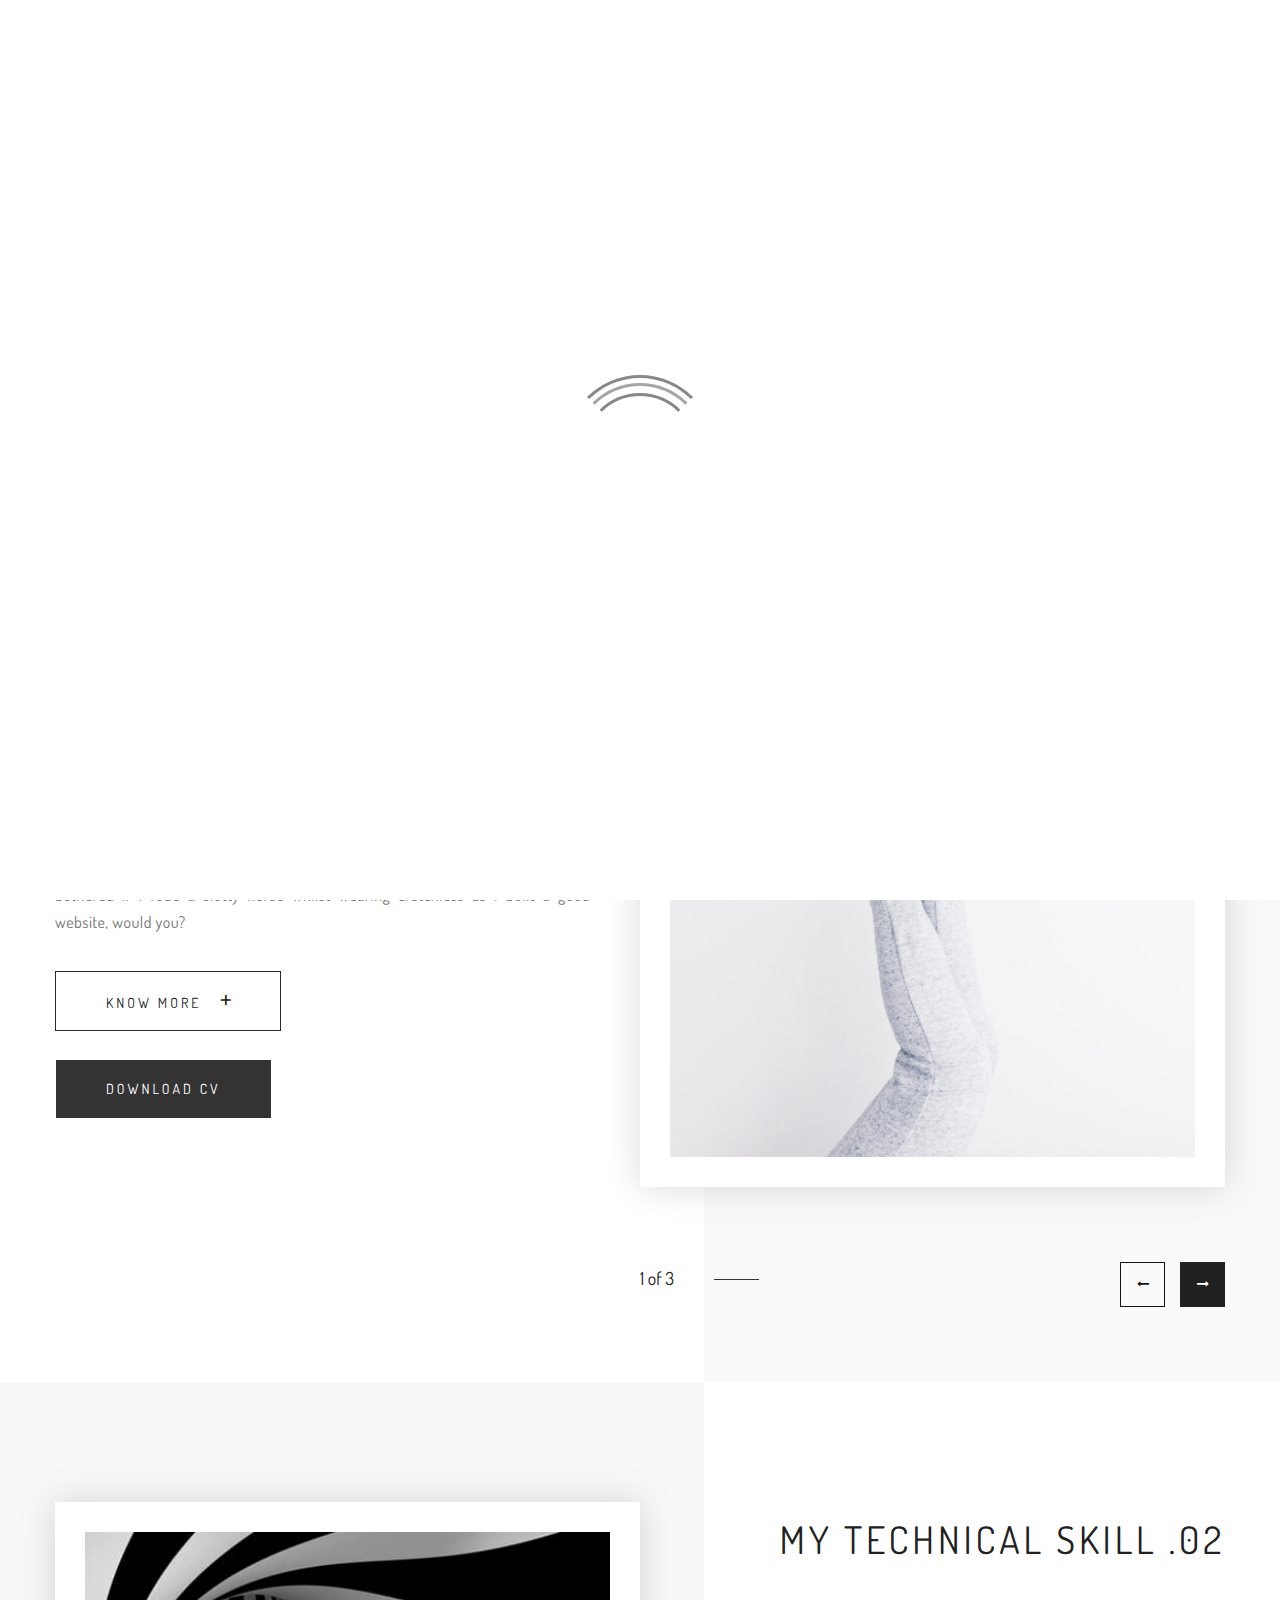
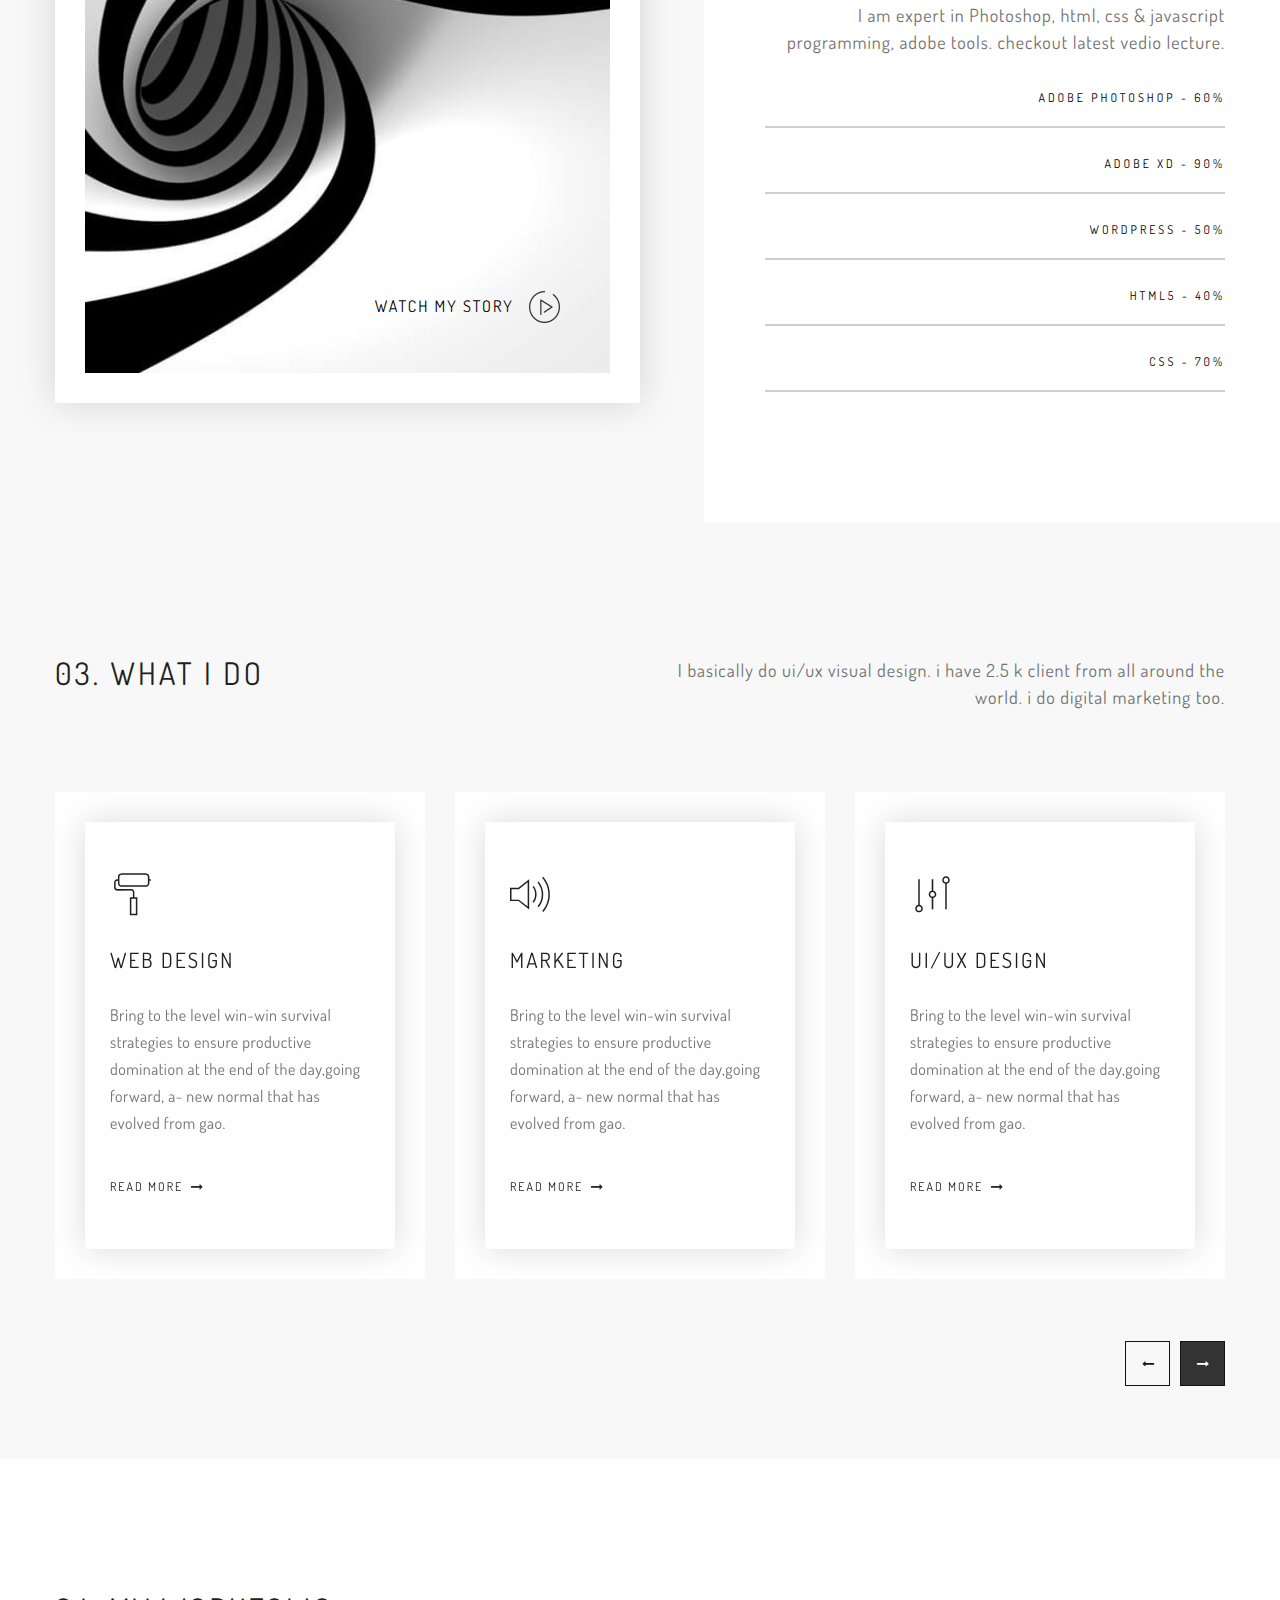
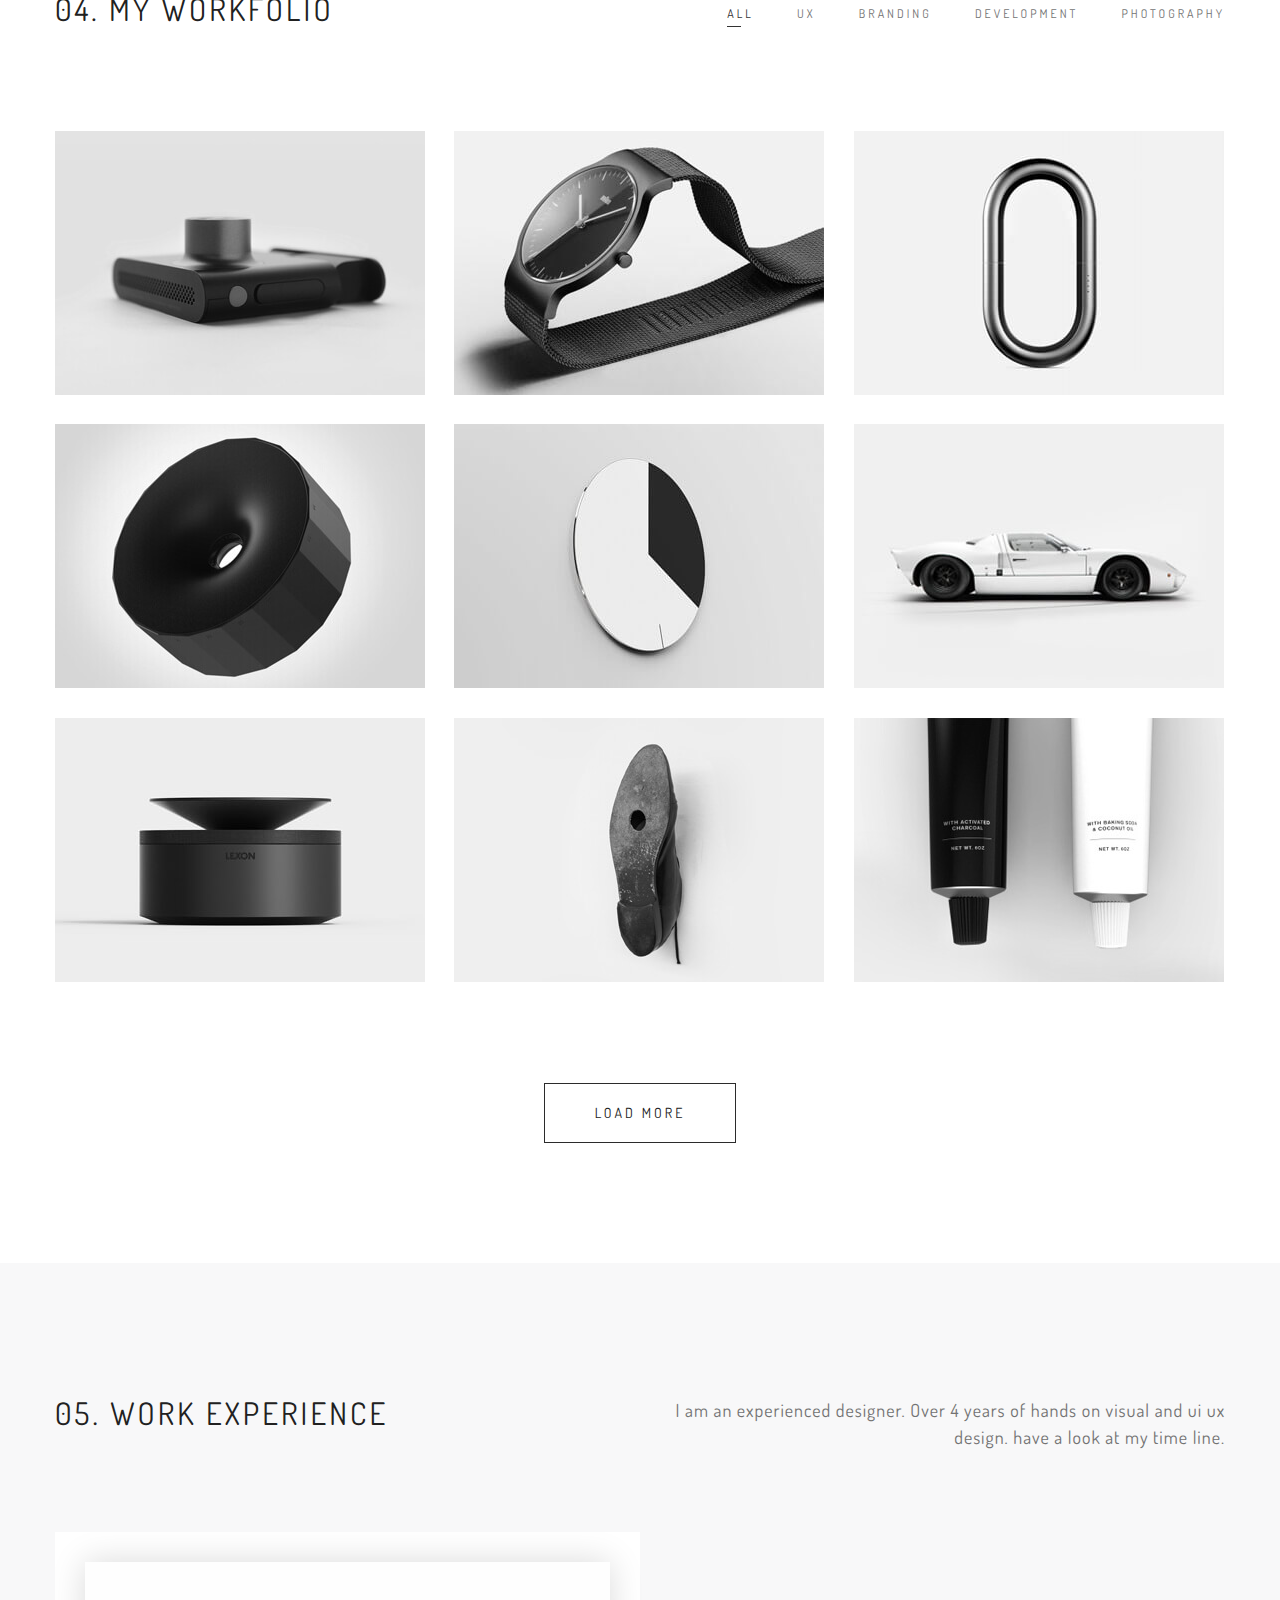
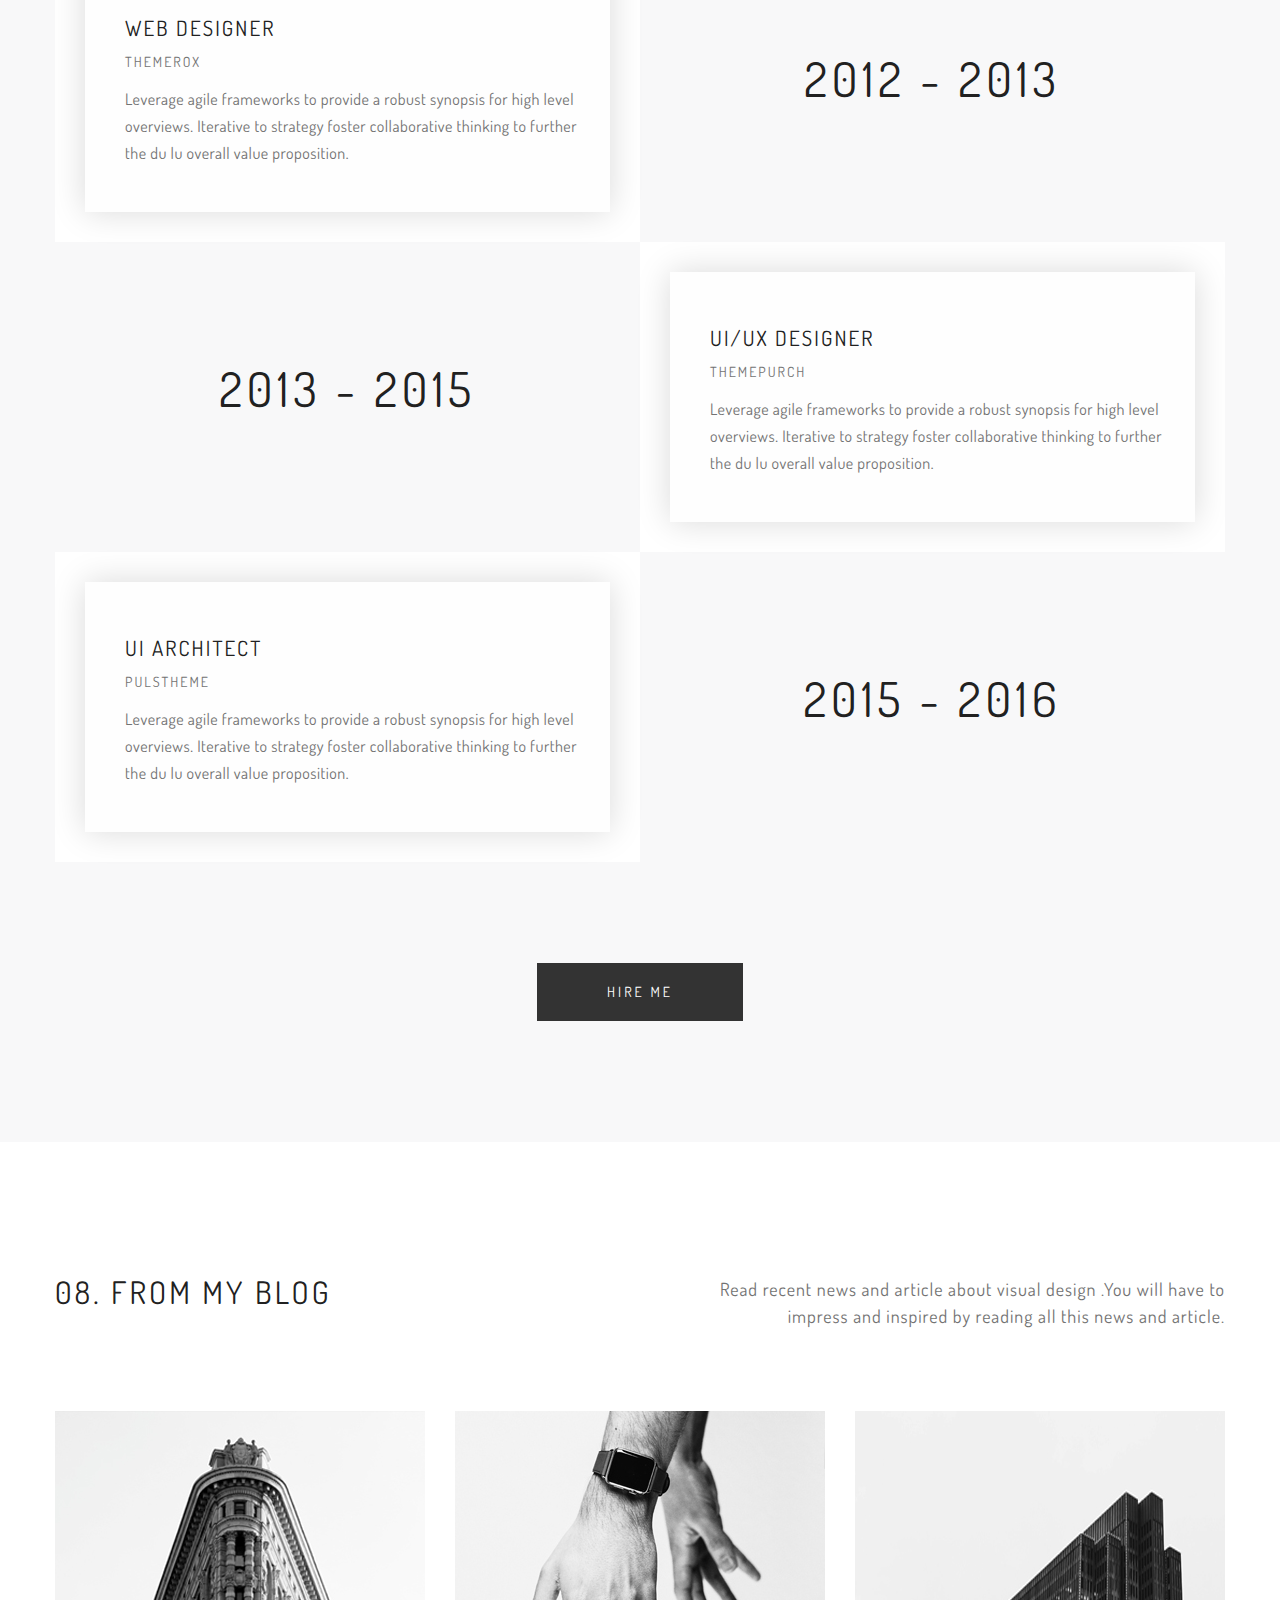
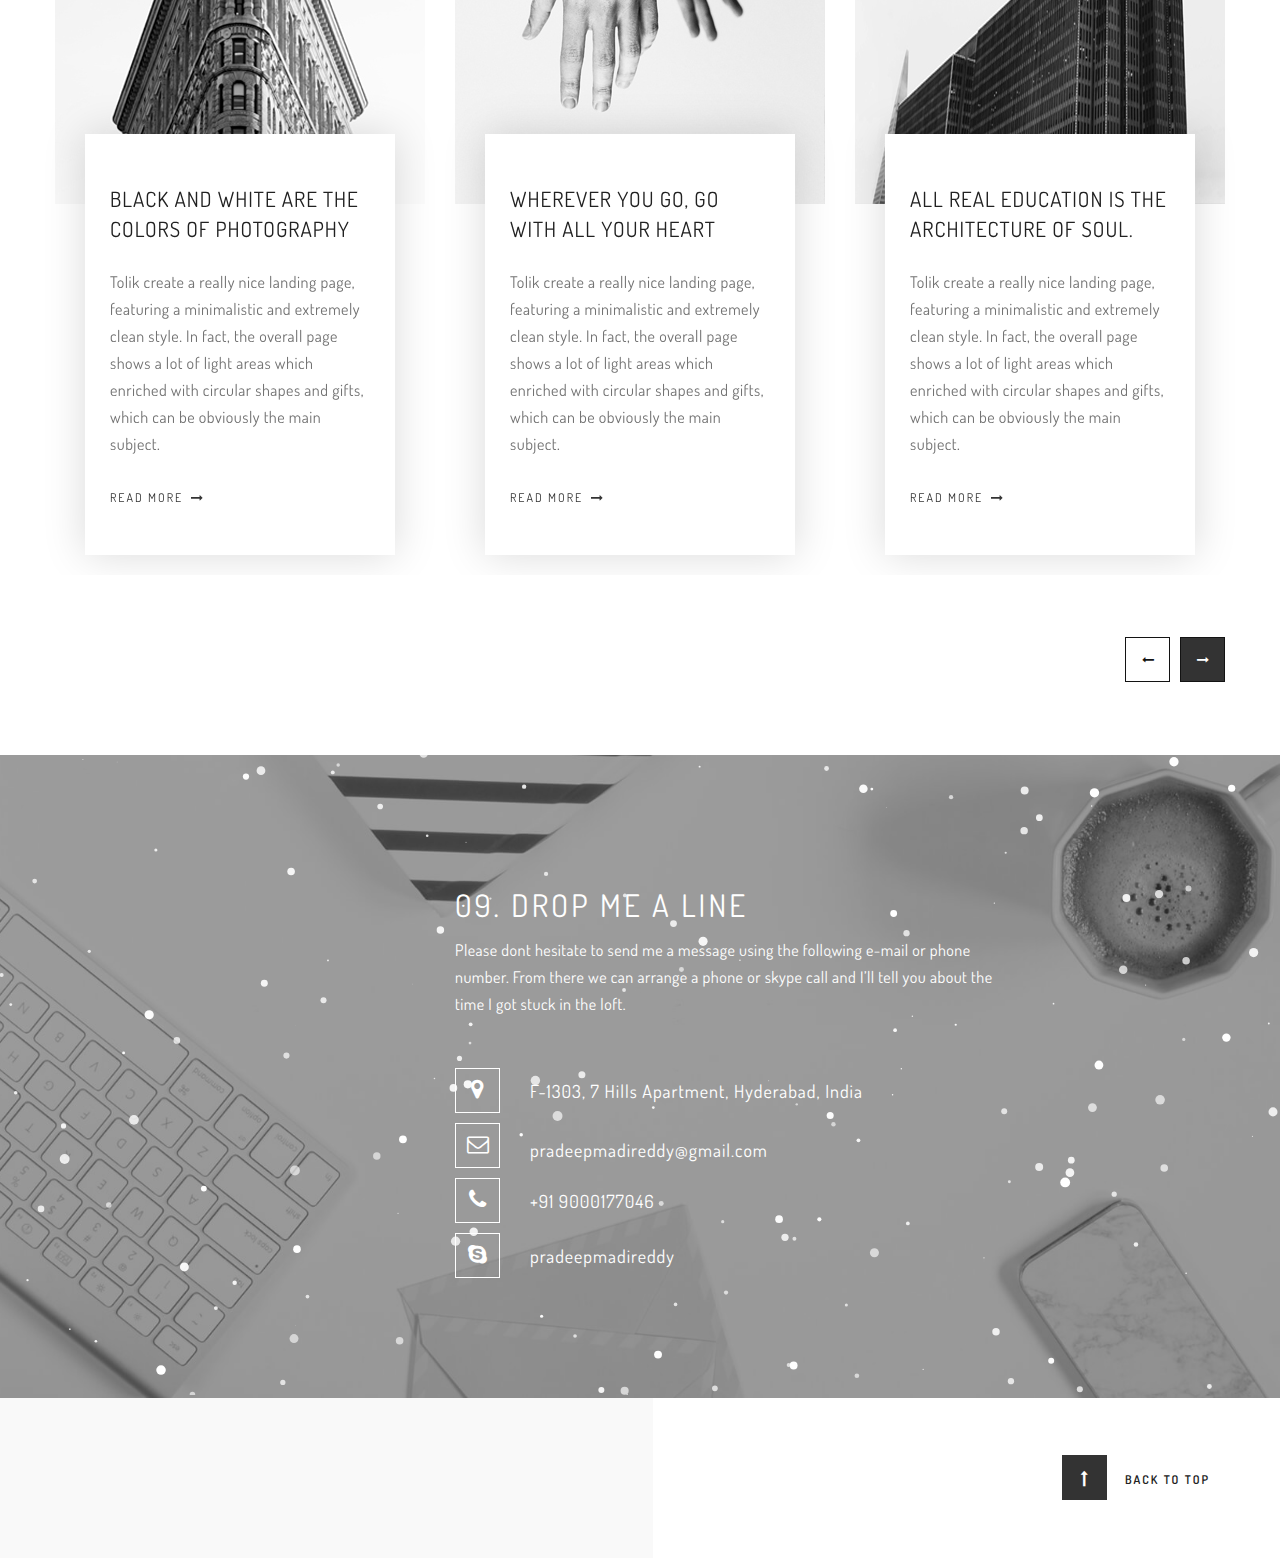
<file: index.html>
<!doctype html>
<html class="no-js" lang="en">



<head>
    <meta charset="utf-8">
    <meta http-equiv="X-UA-Compatible" content="IE=edge">
    <title>Pradeep Madireddy</title>
    <meta name="description" content="">
    <meta name="viewport" content="width=device-width, initial-scale=1">

    <!-- Place favicon.ico and apple-touch-icon.png in the root directory -->
    <link rel="icon" href="img/icons/favicon.ico">

    <!-- All External CSS Files -->
    <link rel="stylesheet" href="css/bootstrap.min.css">
    <link rel="stylesheet" href="css/elements.css">
    <link rel="stylesheet" href="style.css">
    <link rel="stylesheet" href="css/responsive.css">
    <!-- Google Fonts -->
    <link href="https://fonts.googleapis.com/css?family=Dosis:200,300,400,500,600,700,800" rel="stylesheet">
    <!-- User style -->
    <link rel="stylesheet" href="css/custom.css">
    <!-- Preloader style -->
    <link rel="stylesheet" href="css/preloader.css">
    <!-- Modernizer Js -->
    <script src="js/vendor/modernizr-2.8.3.min.js"></script>



    <!--[if lt IE 8]>
        <p class="browserupgrade">You are using an <strong>outdated</strong> browser. Please <a href="http://browsehappy.com/">upgrade your browser</a> to improve your experience.</p>
    <![endif]-->
</head>

<body id="page-top" class="site-main" data-spy="scroll" data-target=".navbar-fixed-top">
    <!-- Preloader start -->
    <div id="loader-wrapper" class="bw">
        <div id="loader"></div>
        <div class="loader-section section-left"></div>
        <div class="loader-section section-right"></div>
    </div>
    <!-- Wrapper start -->
    <div class="wrapper layout-bw">
        <!-- Header area -->
        <header class="caracraft-header">
            <!-- Navigation -->
            <nav class="navbar navbar-fixed-top">
                <div class="container">
                    <div class="row">
                        <div class="col-md-12">
                            <div class="menu-logo-area clearfix">
                                <div class="navbar-header page-scroll">
                                    <a class="navbar-brand page-scroll" href="index.html">PM
                                    </a>
                                </div>
                                <!-- Collect the nav links, forms, and other content for toggling -->
                                <div class="menu-toggle-btn hamburger hamburger--spring">
                                    <span class="hamburger-box">
                                        <span class="hamburger-inner"></span>
                                    </span>
                                </div>
                            </div>
                            <!-- /.navbar-collapse -->
                        </div>
                    </div>
                </div>
                <!-- /.container -->
            </nav>
        </header>
        <!-- End header area -->
        <!-- Menu section start -->
        <div class="menu-section">
            <div class="menu-container">
                <nav class="main-menu main-menu-wrapper">
                    <ul>
                        <li class="hidden">
                            <a class="page-scroll" href="#page-top"></a>
                        </li>
                        <li class="active"><a class="page-scroll" href="#page-top">Home</a>
                        </li>
                        <li><a class="page-scroll" href="#caracraft-about-id">ABOUT ME</a>
                        </li>
                        <li><a class="page-scroll" href="#caracraft-service-id">SERVICES</a>
                        </li>
                        <li><a class="page-scroll" href="#caracraft-portfolio-id">portfolio</a>
                        </li>

                        <li><a class="page-scroll" href="#caracraft-blog-id">my blog</a>
                        </li>
                        <li><a class="page-scroll" href="#caracraft-contact-id">contact</a>
                        </li>
                    </ul>
                </nav>
            </div>
        </div>
        <!-- Menu section end -->


        <!-- particles.js container -->
        <div id="particle-line"></div>
        <!-- Slider area start -->
        <div class="slider-area">
            <div class="caracraft-bw-header overlay">
                <div class="container">
                    <div class="row">
                        <div class="col-md-12">
                            <div class="default-header">
                                <div class=" col-md-5 col-sm-6 header-right">
                                    <div class="dental-right item-thumbnail">
                                        <img src="img/pradeep.jpg" alt="">
                                    </div>
                                </div>
                                <div class="col-md-7 col-sm-6 header-left">
                                    <div class="single-slide-content">
                                        <h1>I am Pradeep Madireddy</h1>
                                        <p> <strong>Electrical Engineer</strong>
                                        </p>
                                    </div>
                                    <div class="address-info">
                                        <table class="clearfix">
                                            <tr>
                                                <th>FULL NAME:</th>
                                                <td>Pradeep Reddy Madireddy</td>
                                            </tr>
                                            <tr>
                                                <th>BIRTHDAY:</th>
                                                <td>17 Sep, 1989</td>
                                            </tr>

                                            <tr>
                                                <th>HOBBIES:</th>
                                                <td>Cycling and Yoga</td>
                                            </tr>
                                        </table>
                                    </div>
                                    <div class="social-bookmark-section" style="overflow:hidden;">
                                        <ul class="social-icons-list">
                                            <li ><a href="https://twitter.com/geography15"><i class="fa fa-twitter"></i></a>
                                            </li>

                                            <li><a href="https://www.linkedin.com/in/pradeepmadireddy/"><i class="fa fa-linkedin"></i></a>
                                            </li>
                                            <li><a href="https://www.facebook.com/pradeepmadireddy"><i class="fa fa-facebook"></i></a>
                                            </li>

                                        </ul>
                                    </div>
                                </div>
                            </div>
                        </div>
                    </div>
                </div>
            </div>
        </div>
        <div class="scroll-bottom-btn">
            <div class="container">
                <div class="row">
                    <div class="col-md-12">
                        <div class="sc-button-wrapper">
                            <a href="#caracraft-service-id" class="page-scroll"><i class="fa fa-long-arrow-down"></i></a> &nbsp;&nbsp;&nbsp;
                            <p>What I Do</p>
                        </div>
                    </div>
                </div>
            </div>
        </div>
        <!-- Slider area end -->
        <!-- Main page content area start -->
        <div class="content-area">
            <!-- About section start -->
            <div class="cara-standard-section section-bg-regular about-section" id="caracraft-about-id">
                <div class="container">
                    <div class="row">
                        <div class="col-md-12">
                            <div class="about-information-area width-50 ">
                                <div class="area-title">
                                    <h1>01. about myself</h1>
                                </div>
                                <div class="about-block-text">
                                    <p>I am a male human. For over 15 years, I have designed websites, ui/ux design. I was a recruitment consultant, people spat at me in the streets and shouted, “You’re nearly as bad as an estate agent”. I work out of a small office in Truro, Cornwall. I generally sit here in my saggy tracksuit bottoms listening to Billy Joel whilst I work.But none of that matters really, does it? I mean, you wouldn’t be bothered if I rode a slutty horse whilst wearing crotchless as I built a good website, would you? </p>
                                    <a href="about.html" class="button sabbi-button sabbi-btn-1">KNOW MORE &nbsp;&nbsp; <small>+</small></a>
                                </div>

                                <div class="download-btn">
                                    <a href="/resume/pradeep.pdf" class="button active-btn sabbi-button hupup">download cv</a>
                                </div>
                            </div>
                            <div class="section-gallery width-50">
                                <div class="section-gallery-content">
                                    <div class="gallery-slider gallery-box">
                                        <div class="single-gallery-slide">
                                            <a href="img/gallery/1.jpg" class="gallery-popup"><img src="img/gallery/1.jpg" alt="">
                                            </a>
                                        </div>
                                        <div class="single-gallery-slide">
                                            <a href="img/gallery/2.jpg" class="gallery-popup"><img src="img/gallery/2.jpg" alt="">
                                            </a>
                                        </div>
                                        <div class="single-gallery-slide">
                                            <a href="img/gallery/3.jpg" class="gallery-popup"><img src="img/gallery/3.jpg" alt="">
                                            </a>
                                        </div>
                                    </div>
                                    <span class="pagingInfo"></span>
                                </div>
                            </div>
                        </div>
                    </div>
                </div>
            </div>
            <!-- About section end -->
            <!-- Skill section start -->
            <div class="cara-standard-section section-bg-revarse skill-section" id="caracraft-skill-id">
                <div class="container">
                    <div class="row">
                        <div class="col-md-12">
                            <div class="skill-content-section width-50 push-half">
                                <div class="area-title text-right">
                                    <h1 class="dir-rtl">02. MY TECHNICAL SKILL</h1>
                                    <p>I am expert in Photoshop, html, css & javascript programming, adobe tools. checkout latest vedio lecture.</p>
                                </div>
                                <div class="progress-bar-area text-right">
                                    <div class="single-bar">
                                        <p>ADOBE PHOTOSHOP - <span>60%</span>
                                        </p>
                                        <div class="progress">
                                            <div class="progress-bar wow fadeInRight" data-wow-duration="0.5s" data-wow-delay=".5s" role="progressbar" aria-valuenow="90" aria-valuemin="0" aria-valuemax="100" style="width: 60%"></div>
                                        </div>
                                    </div>
                                    <div class="single-bar">
                                        <p>ADOBE XD - <span>90%</span>
                                        </p>
                                        <div class="progress">
                                            <div class="progress-bar wow fadeInRight" data-wow-duration=".6s" data-wow-delay=".6s" role="progressbar" aria-valuenow="75" aria-valuemin="0" aria-valuemax="100" style="width: 90%"></div>
                                        </div>
                                    </div>
                                    <div class="single-bar">
                                        <p>WORDPRESS - <span>50%</span>
                                        </p>
                                        <div class="progress">
                                            <div class="progress-bar wow fadeInRight" data-wow-duration=".7s" data-wow-delay=".7s" role="progressbar" aria-valuenow="85" aria-valuemin="0" aria-valuemax="100" style="width: 50%"></div>
                                        </div>
                                    </div>
                                    <div class="single-bar">
                                        <p>HTML5 - <span>40%</span>
                                        </p>
                                        <div class="progress">
                                            <div class="progress-bar wow fadeInRight" data-wow-duration=".8s" data-wow-delay=".8s" role="progressbar" aria-valuenow="69" aria-valuemin="0" aria-valuemax="100" style="width: 40%"></div>
                                        </div>
                                    </div>
                                    <div class="single-bar">
                                        <p>css - <span>70%</span>
                                        </p>
                                        <div class="progress">
                                            <div class="progress-bar wow fadeInRight" data-wow-duration="1.3s" data-wow-delay=".9s" role="progressbar" aria-valuenow="90" aria-valuemin="0" aria-valuemax="100" style="width: 70%"></div>
                                        </div>
                                    </div>
                                </div>
                            </div>
                            <div class="section-gallery width-50 pull-half">
                                <div class="section-gallery-content">
                                    <div class="gallery-box">
                                        <div class="single-video-slide">
                                            <img src="img/gallery/4.jpg" alt="">
                                        </div>
                                    </div>
                                    <div class="popup-video video-init-btn">
                                        <a href="#" class="launch-modal" data-modal-id="modal-video" data-toggle="modal" data-target="#myModal">
                                            <span class="video__play">watch my story <img src="img/icons/play.png" alt=""></span>
                                        </a>
                                    </div>
                                    <!-- MODAL: How it works -->
                                    <div class="modal fade" id="myModal" tabindex="-1" role="dialog">
                                        <div class="modal-dialog" role="document">
                                            <div class="modal-content">
                                                <div class="modal-header">
                                                    <button type="button" class="close" data-dismiss="modal" aria-label="Close">
                                                        <span aria-hidden="true">&times;</span>
                                                    </button>
                                                </div>
                                                <div class="modal-body">
                                                    <div class="modal-video">
                                                        <div class="embed-responsive embed-responsive-16by9">
                                                            <iframe width="1060" height="815" src="https://www.youtube.com/embed/mGZ9mYVV5s0" allowfullscreen></iframe>
                                                        </div>
                                                    </div>
                                                </div>
                                            </div>
                                        </div>
                                    </div>
                                    <!-- Modal-video-->
                                </div>
                            </div>
                        </div>
                    </div>
                </div>
            </div>
            <!-- Skill section end -->



            <!-- Service section start -->
            <div class="cara-standard-section service-section gray-bg" id="caracraft-service-id">
                <div class="container">
                    <div class="row">
                        <div class="col-md-6">
                            <div class="area-title service-heading mb-80">
                                <h1>03. what i do</h1>
                            </div>
                        </div>
                        <div class="col-md-6">
                            <div class="area-title text-right mb-80">
                                <p>I basically do ui/ux visual design. i have 2.5 k client from all around the world. i do digital marketing too.</p>
                            </div>
                        </div>
                    </div>
                    <div class="row">
                        <div class="service-slider">
                            <div class="single-service-slider-item">
                                <div class="single-service white-bg">
                                    <div class="service-box-inner">
                                        <div class="service-icon">
                                            <i class="pe-7s-paint"></i>
                                        </div>
                                        <h3>WEB DESIGN</h3>
                                        <p>Bring to the level win-win survival strategies to ensure productive domination at the end of the day,going forward, a- new normal that has evolved from gao.</p>
                                        <a class="sabbi-arrow-roll sabbi-arrow-roll-right theme-b-w-btn" href="#">read more <i class="fa fa-long-arrow-right"></i></a>
                                    </div>
                                </div>
                            </div>
                            <div class="single-service-slider-item">
                                <div class="single-service white-bg">
                                    <div class="service-box-inner">
                                        <div class="service-icon">
                                            <i class="pe-7s-volume"></i>
                                        </div>
                                        <h3>MARKETING</h3>
                                        <p>Bring to the level win-win survival strategies to ensure productive domination at the end of the day,going forward, a- new normal that has evolved from gao.</p>
                                        <a class="sabbi-arrow-roll sabbi-arrow-roll-right theme-b-w-btn" href="#">read more <i class="fa fa-long-arrow-right"></i></a>
                                    </div>
                                </div>
                            </div>
                            <div class="single-service-slider-item">
                                <div class="single-service white-bg">
                                    <div class="service-box-inner">
                                        <div class="service-icon">
                                            <i class="pe-7s-edit"></i>
                                        </div>
                                        <h3>UI/UX DESIGN</h3>
                                        <p>Bring to the level win-win survival strategies to ensure productive domination at the end of the day,going forward, a- new normal that has evolved from gao.</p>
                                        <a class="sabbi-arrow-roll sabbi-arrow-roll-right theme-b-w-btn" href="#">read more <i class="fa fa-long-arrow-right"></i></a>
                                    </div>
                                </div>
                            </div>
                            <div class="single-service-slider-item">
                                <div class="single-service white-bg">
                                    <div class="service-box-inner">
                                        <div class="service-icon">
                                            <i class="pe-7s-edit"></i>
                                        </div>
                                        <h3>UI/UX DESIGN</h3>
                                        <p>Bring to the level win-win survival strategies to ensure productive domination at the end of the day,going forward, a- new normal that has evolved from gao.</p>
                                        <a class="sabbi-arrow-roll sabbi-arrow-roll-right theme-b-w-btn" href="#">read more <i class="fa fa-long-arrow-right"></i></a>
                                    </div>
                                </div>
                            </div>
                        </div>
                    </div>
                </div>
            </div>
            <!-- Service section end -->
            <!-- Portfolio section start -->
            <div class="car-standard-section portfolio-section white-bg" id="caracraft-portfolio-id">
                <!-- PORTFOLIO CONTENT START -->
                <div class="container">
                    <div class="row">
                        <div class="col-md-6">
                            <div class="area-title mb-90">
                                <h1>04. my workfolio</h1>
                            </div>
                        </div>
                        <div class="col-md-6">
                            <div class="portfolio-filter-wrap text-right">
                                <ul class="portfolio-filter">
                                    <li class="active"><a href="#" data-filter="*">all</a>
                                    </li>
                                    <li><a href="#" data-filter=".cat1">ux</a>
                                    </li>
                                    <li><a href="#" data-filter=".cat3">branding</a>
                                    </li>
                                    <li><a href="#" data-filter=".cat2">Development</a>
                                    </li>
                                    <li><a href="#" data-filter=".cat4">photography</a>
                                    </li>
                                </ul>
                            </div>
                        </div>
                    </div>
                    <div class="portfolio-content">
                        <div class="portfolio portfolio-gutter portfolio-container portfolio-masonry portfolio-column-count-3">
                            <div class="portfolio-item cat1 cat4 ">
                                <div class="portfolio-item-content">
                                    <div class="item-thumbnail">
                                        <img src="img/portfolio/home/1.jpg" alt="">
                                    </div>
                                    <div class="portfolio-description">
                                        <div class="description-box">
                                            <ul class="portfolio-catagory">
                                                <li><a href="#">Branding</a>
                                                </li>
                                                <li><a href="#">Logo</a>
                                                </li>
                                            </ul>
                                            <div class="portfolio-action-btn">
                                                <a href="portfolio-details-bw.html"><i class="fa fa-chain fa-2x" aria-hidden="true"></i></a>&nbsp;&nbsp;&nbsp;
                                                <a href="img/portfolio/home/01_expand.jpg" class="portfolio-gallery-set"><img src="img/icons/focus.png" alt="">
                                                </a>
                                            </div>
                                        </div>
                                    </div>
                                </div>
                            </div>
                            <div class="portfolio-item cat2 cat3 ">
                                <div class="portfolio-item-content">
                                    <div class="item-thumbnail">
                                        <img src="img/portfolio/home/2.jpg" alt="">
                                    </div>
                                    <div class="portfolio-description">
                                        <div class="description-box">
                                            <ul class="portfolio-catagory">
                                                <li><a href="#">Branding</a>
                                                </li>
                                                <li><a href="#">Logo</a>
                                                </li>
                                            </ul>
                                            <div class="portfolio-action-btn">
                                                <a href="portfolio-details-bw.html"><i class="fa fa-chain fa-2x" aria-hidden="true"></i></a>&nbsp;&nbsp;&nbsp;
                                                <a href="img/portfolio/home/02_expand.jpg" class="portfolio-gallery-set"><img src="img/icons/focus.png" alt="">
                                                </a>
                                            </div>
                                        </div>
                                    </div>
                                </div>
                            </div>
                            <div class="portfolio-item cat1 cat3 ">
                                <div class="portfolio-item-content">
                                    <div class="item-thumbnail">
                                        <img src="img/portfolio/home/3.jpg" alt="">
                                    </div>
                                    <div class="portfolio-description">
                                        <div class="description-box">
                                            <ul class="portfolio-catagory">
                                                <li><a href="#">Branding</a>
                                                </li>
                                                <li><a href="#">Logo</a>
                                                </li>
                                            </ul>
                                            <div class="portfolio-action-btn">
                                                <a href="portfolio-details-bw.html"><i class="fa fa-chain fa-2x" aria-hidden="true"></i></a>&nbsp;&nbsp;&nbsp;
                                                <a href="img/portfolio/home/03_expand.jpg" class="portfolio-gallery-set"><img src="img/icons/focus.png" alt="">
                                                </a>
                                            </div>
                                        </div>
                                    </div>
                                </div>
                            </div>
                            <div class="portfolio-item cat1 cat4 ">
                                <div class="portfolio-item-content">
                                    <div class="item-thumbnail">
                                        <img src="img/portfolio/home/7.jpg" alt="">
                                    </div>
                                    <div class="portfolio-description">
                                        <div class="description-box">
                                            <ul class="portfolio-catagory">
                                                <li><a href="#">Branding</a>
                                                </li>
                                                <li><a href="#">Logo</a>
                                                </li>
                                            </ul>
                                            <div class="portfolio-action-btn">
                                                <a href="portfolio-details-bw.html"><i class="fa fa-chain fa-2x" aria-hidden="true"></i></a>&nbsp;&nbsp;&nbsp;
                                                <a href="img/portfolio/home/07_expand.jpg" class="portfolio-gallery-set"><img src="img/icons/focus.png" alt="">
                                                </a>
                                            </div>
                                        </div>
                                    </div>
                                </div>
                            </div>
                            <div class="portfolio-item cat2 cat3 ">
                                <div class="portfolio-item-content">
                                    <div class="item-thumbnail">
                                        <img src="img/portfolio/home/8.jpg" alt="">
                                    </div>
                                    <div class="portfolio-description">
                                        <div class="description-box">
                                            <ul class="portfolio-catagory">
                                                <li><a href="#">Branding</a>
                                                </li>
                                                <li><a href="#">Logo</a>
                                                </li>
                                            </ul>
                                            <div class="portfolio-action-btn">
                                                <a href="portfolio-details-bw.html"><i class="fa fa-chain fa-2x" aria-hidden="true"></i></a>&nbsp;&nbsp;&nbsp;
                                                <a href="img/portfolio/home/08_expand.jpg" class="portfolio-gallery-set"><img src="img/icons/focus.png" alt="">
                                                </a>
                                            </div>
                                        </div>
                                    </div>
                                </div>
                            </div>
                            <div class="portfolio-item cat1 cat3 ">
                                <div class="portfolio-item-content">
                                    <div class="item-thumbnail">
                                        <img src="img/portfolio/home/9.jpg" alt="">
                                    </div>
                                    <div class="portfolio-description">
                                        <div class="description-box">
                                            <ul class="portfolio-catagory">
                                                <li><a href="#">Branding</a>
                                                </li>
                                                <li><a href="#">Logo</a>
                                                </li>
                                            </ul>
                                            <div class="portfolio-action-btn">
                                                <a href="portfolio-details-bw.html"><i class="fa fa-chain fa-2x" aria-hidden="true"></i></a>&nbsp;&nbsp;&nbsp;
                                                <a href="img/portfolio/home/09_expand.jpg" class="portfolio-gallery-set"><img src="img/icons/focus.png" alt="">
                                                </a>
                                            </div>
                                        </div>
                                    </div>
                                </div>
                            </div>
                            <div class="portfolio-item cat2 cat1 ">
                                <div class="portfolio-item-content">
                                    <div class="item-thumbnail">
                                        <img src="img/portfolio/home/5.jpg" alt="">
                                    </div>
                                    <div class="portfolio-description">
                                        <div class="description-box">
                                            <ul class="portfolio-catagory">
                                                <li><a href="#">Branding</a>
                                                </li>
                                                <li><a href="#">Logo</a>
                                                </li>
                                            </ul>
                                            <div class="portfolio-action-btn">
                                                <a href="portfolio-details-bw.html"><i class="fa fa-chain fa-2x" aria-hidden="true"></i></a>&nbsp;&nbsp;&nbsp;
                                                <a href="img/portfolio/home/05_expand.jpg" class="portfolio-gallery-set"><img src="img/icons/focus.png" alt="">
                                                </a>
                                            </div>
                                        </div>
                                    </div>
                                </div>
                            </div>
                            <div class="portfolio-item cat4 cat3 ">
                                <div class="portfolio-item-content">
                                    <div class="item-thumbnail">
                                        <img src="img/portfolio/home/4.jpg" alt="">
                                    </div>
                                    <div class="portfolio-description">
                                        <div class="description-box">
                                            <ul class="portfolio-catagory">
                                                <li><a href="#">Branding</a>
                                                </li>
                                                <li><a href="#">Logo</a>
                                                </li>
                                            </ul>
                                            <div class="portfolio-action-btn">
                                                <a href="portfolio-details-bw.html"><i class="fa fa-chain fa-2x" aria-hidden="true"></i></a>&nbsp;&nbsp;&nbsp;
                                                <a href="img/portfolio/home/04_expand.jpg" class="portfolio-gallery-set"><img src="img/icons/focus.png" alt="">
                                                </a>
                                            </div>
                                        </div>
                                    </div>
                                </div>
                            </div>
                            <div class="portfolio-item cat1 cat3 ">
                                <div class="portfolio-item-content">
                                    <div class="item-thumbnail">
                                        <img src="img/portfolio/home/6.jpg" alt="">
                                    </div>
                                    <div class="portfolio-description">
                                        <div class="description-box">
                                            <ul class="portfolio-catagory">
                                                <li><a href="#">Branding</a>
                                                </li>
                                                <li><a href="#">Logo</a>
                                                </li>
                                            </ul>
                                            <div class="portfolio-action-btn">
                                                <a href="portfolio-details-bw.html"><i class="fa fa-chain fa-2x" aria-hidden="true"></i></a>&nbsp;&nbsp;&nbsp;
                                                <a href="img/portfolio/home/06_expand.jpg" class="portfolio-gallery-set"><img src="img/icons/focus.png" alt="">
                                                </a>
                                            </div>
                                        </div>
                                    </div>
                                </div>
                            </div>
                        </div>
                        <div class="pagination-area">
                            <div class="load-more text-center">
                                <a class="button sabbi-button sabbi-btn-1">Load More</a>
                            </div>
                        </div>
                    </div>
                </div>
                <!-- PORTFOLIO CONTENT END -->
            </div>
            <!-- Portfolio section end -->
            <!-- Experience section start -->
            <div class="car-standard-section experience-section gray-bg" id="experience-section">
                <div class="container">
                    <div class="row">
                        <div class="col-md-6">
                            <div class="area-title service-heading mb-80">
                                <h1>05. WORK EXPERIENCE</h1>
                            </div>
                        </div>
                        <div class="col-md-6">
                            <div class="area-title text-right mb-80">
                                <p>I am an experienced designer. Over 4 years of hands on visual and ui ux design. have a look at my time line.</p>
                            </div>
                        </div>
                    </div>
                    <div class="row">
                        <div class="col-md-12">
                            <div class="experience-wrapper">
                                <div class="clearfix">
                                    <div class="single-experience width-50 white-bg">
                                        <div class="single-description-conent">
                                            <h4>WEB DESIGNER</h4>
                                            <p class="company-name">THEMEROX</p>
                                            <p>Leverage agile frameworks to provide a robust synopsis for high level overviews. Iterative to strategy foster collaborative thinking to further the du lu overall value proposition.</p>
                                        </div>
                                    </div>
                                    <div class="width-50 ">
                                        <div class="single-duration-conent">
                                            <h1>2012 - 2013</h1>
                                        </div>
                                    </div>
                                </div>
                                <div class="clearfix">
                                    <div class="single-experience width-50 white-bg push-half">
                                        <div class="single-description-conent">
                                            <h4>UI/UX DESIGNER</h4>
                                            <p class="company-name">THEMEPURCH</p>
                                            <p>Leverage agile frameworks to provide a robust synopsis for high level overviews. Iterative to strategy foster collaborative thinking to further the du lu overall value proposition.</p>
                                        </div>
                                    </div>
                                    <div class="width-50 pull-half">
                                        <div class="single-duration-conent">
                                            <h1>2013 - 2015</h1>
                                        </div>
                                    </div>
                                </div>
                                <div class="clearfix">
                                    <div class="single-experience width-50 white-bg">
                                        <div class="single-description-conent">
                                            <h4>UI ARCHITECT</h4>
                                            <p class="company-name">PULSTHEME</p>
                                            <p>Leverage agile frameworks to provide a robust synopsis for high level overviews. Iterative to strategy foster collaborative thinking to further the du lu overall value proposition.</p>
                                        </div>
                                    </div>
                                    <div class="width-50 ">
                                        <div class="single-duration-conent">
                                            <h1>2015 - 2016</h1>
                                        </div>
                                    </div>
                                </div>
                                <div class="hire-btn">
                                    <a class="button active-btn sabbi-button hupup">Hire me</a>
                                </div>
                            </div>
                        </div>
                    </div>
                </div>
            </div>
            <!-- Experience section end -->




            <!-- Blog section start -->
            <div class="cara-standard-section blog-section white-bg" id="caracraft-blog-id">
                <div class="container">
                    <div class="row">
                        <div class="col-md-6">
                            <div class="area-title mb-80">
                                <h1>08. FROM MY BLOG</h1>
                            </div>
                        </div>
                        <div class="col-md-6">
                            <div class="area-title text-right mb-80">
                                <p>Read recent news and article about visual design .You will have to impress and inspired by reading all this news and article. </p>
                            </div>
                        </div>
                    </div>
                    <div class="row">
                        <div class="service-slider">
                            <div class="single-service-slider-item">
                                <div class="single-blog-post">
                                    <div class="post-image">
                                        <a href="blog-bw.html" target="_blank"><img src="img/blog/1.jpg" alt="">
                                        </a>
                                    </div>
                                    <div class="post-content">
                                        <h3><a href="blog-bw.html" target="_blank"> Black and white are the colors of photography </a></h3>
                                        <p>Tolik create a really nice landing page, featuring a minimalistic and extremely clean style. In fact, the overall page shows a lot of light areas which enriched with circular shapes and gifts, which can be obviously the main subject.</p>
                                        <a href="blog-bw.html" class="read-more sabbi-arrow-roll sabbi-arrow-roll-right" target="_blank">READ MORE <i class="fa fa-long-arrow-right"></i></a>
                                    </div>
                                </div>
                            </div>
                            <div class="single-service-slider-item">
                                <div class="single-blog-post">
                                    <div class="post-image">
                                        <a href="blog-bw-1.html" target="_blank"><img src="img/blog/2.jpg" alt="">
                                        </a>
                                    </div>
                                    <div class="post-content">
                                        <h3><a href="blog-bw-1.html" target="_blank"> Wherever you go, go with all your heart </a></h3>
                                        <p>Tolik create a really nice landing page, featuring a minimalistic and extremely clean style. In fact, the overall page shows a lot of light areas which enriched with circular shapes and gifts, which can be obviously the main subject.</p>
                                        <a href="blog-bw-1.html" class="read-more sabbi-arrow-roll sabbi-arrow-roll-right" target="_blank">READ MORE <i class="fa fa-long-arrow-right"></i></a>
                                    </div>
                                </div>
                            </div>
                            <div class="single-service-slider-item">
                                <div class="single-blog-post">
                                    <div class="post-image">
                                        <a href="blog-bw.html" target="_blank"><img src="img/blog/3.jpg" alt="">
                                        </a>
                                    </div>
                                    <div class="post-content">
                                        <h3><a href="blog-bw-2.html" target="_blank">All real education is the architecture of soul. </a></h3>
                                        <p>Tolik create a really nice landing page, featuring a minimalistic and extremely clean style. In fact, the overall page shows a lot of light areas which enriched with circular shapes and gifts, which can be obviously the main subject.</p>
                                        <a href="blog-bw-2.html" class="read-more sabbi-arrow-roll sabbi-arrow-roll-right" target="_blank">READ MORE <i class="fa fa-long-arrow-right"></i></a>
                                    </div>
                                </div>
                            </div>
                            <div class="single-service-slider-item">
                                <div class="single-blog-post">
                                    <div class="post-image">
                                        <a href="blog-bw-1.html" target="_blank"><img src="img/blog/2.jpg" alt="">
                                        </a>
                                    </div>
                                    <div class="post-content">
                                        <h3><a href="blog-bw-1.html" target="_blank">All real education is the architecture of soul. </a></h3>
                                        <p>Tolik create a really nice landing page, featuring a minimalistic and extremely clean style. In fact, the overall page shows a lot of light areas which enriched with circular shapes and gifts, which can be obviously the main subject.</p>
                                        <a href="blog-bw-1.html" class="read-more sabbi-arrow-roll sabbi-arrow-roll-right" target="_blank">READ MORE <i class="fa fa-long-arrow-right"></i></a>
                                    </div>
                                </div>
                            </div>
                        </div>
                    </div>
                </div>
            </div>
            <!-- Blog section end -->
            <div id="bw-footer"></div>
            <div class="overlay" style="position: relative;">
                <div class="contact-section cara-standard-section" id="caracraft-contact-id">
                    <div class="container">
                        <div class="row">
                            <div class="col-md-6 col-md-offset-4">
                                <div class="contact-information-wrapper">
                                    <div class="area-title">
                                        <h1>09. DROP ME A LINE</h1>
                                    </div>
                                    <div class="info-block-text">
                                        <p>Please dont hesitate to send me a message using the following e-mail or phone number. From there we can arrange a phone or skype call and I’ll tell you about the time I got stuck in the loft.</p>
                                    </div>
                                    <div class="address-info">
                                        <div class="single-info">
                                            <div class="info-icon">
                                                <i class="fa fa-map-marker"></i>
                                            </div>
                                            <div class="info-details">
                                                <p> F-1303, 7 Hills Apartment, Hyderabad, India</p>
                                            </div>
                                        </div>
                                        <div class="single-info">
                                            <div class="info-icon">
                                                <i class="fa fa-envelope-o"></i>
                                            </div>
                                            <div class="info-details">
                                                <a href="mailto:pradeepmadireddy@gmail.com">pradeepmadireddy@gmail.com</a>
                                            </div>
                                        </div>
                                        <div class="single-info">
                                            <div class="info-icon">
                                                <i class="fa fa-phone"></i>
                                            </div>
                                            <div class="info-details">
                                                <p>+91 9000177046</p>
                                            </div>
                                        </div>
                                        <div class="single-info">
                                            <div class="info-icon">
                                                <i class="fa fa-skype"></i>
                                            </div>
                                            <div class="info-details">
                                                <p>pradeepmadireddy</p>
                                            </div>
                                        </div>
                                    </div>
                                </div>
                            </div>

                        </div>
                    </div>
                </div>
            </div>
        </div>
        <!-- Page main content area end -->
        <!-- Footer area start -->
        <footer class="footer-area section-bg-revarse">
            <div class="container">
                <div class="row">
                    <div class="col-md-8 col-sm-8">
                        <div class="footer-info">


                        </div>
                    </div>
                    <div class="col-md-4 col-sm-4">
                        <div class="back-to-top text-right" id="to-top-button">
                            <a id="back-to-top" class="to-top-btn" href="#"><i class="fa fa-long-arrow-up"></i></a>
                            <p>back to top</p>
                        </div>
                    </div>
                </div>
            </div>
        </footer>
        <!-- Footer area end -->
    </div>
    <!-- Wrapper end -->
    <!-- All javaScript Files -->
    <script src="js/vendor/jquery-1.12.4.min.js"></script>
    <script src="js/bootstrap.min.js"></script>
    <script src="js/plugins.js"></script>
    <script src="js/jquery.isotope.js"></script>
    <script src="js/main.js"></script>

    <!-- Jquery Particles-->
    <script src="js/particle/particles.js"></script>
    <script src="js/particle/bw-particle.js"></script>
</body>



</html>
</file>
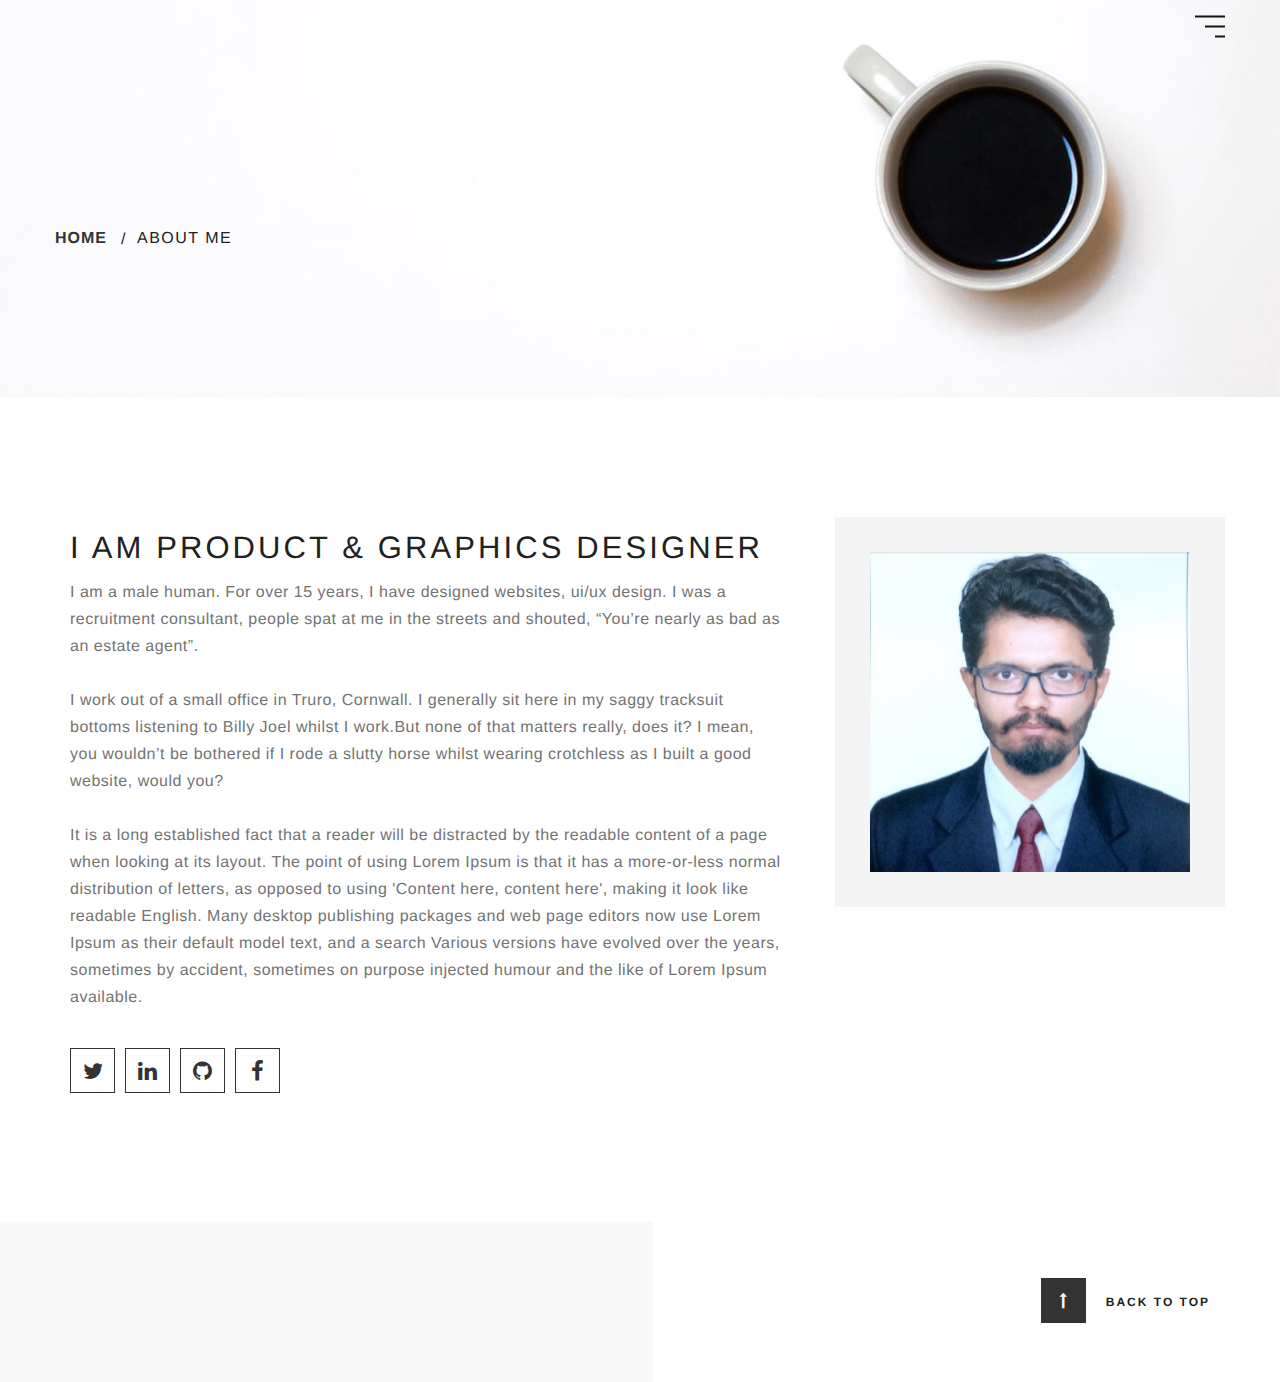
<file: about.html>
<!DOCTYPE html>
<html lang="en">


<head>
    <meta charset="utf-8">
    <meta http-equiv="X-UA-Compatible" content="IE=edge">
    <title> About Pradeep</title>
    <meta name="description" content="">
    <meta name="viewport" content="width=device-width, initial-scale=1">

    <!-- Place favicon.ico and apple-touch-icon.png in the root directory -->
    <link rel="icon" href="img/icons/favicon.ico">

    <!-- All External CSS Files -->
    <link rel="stylesheet" href="css/bootstrap.min.css">
    <link rel="stylesheet" href="css/elements.css">
    <link rel="stylesheet" href="style.css">
    <link rel="stylesheet" href="css/responsive.css">
    <!-- Google Fonts -->
    <link href="https://fonts.googleapis.com/css?family=Abril+Fatface|Poppins:300,400,500,600&amp;subset=devanagari" rel="stylesheet">
    <!-- User style -->
    <link rel="stylesheet" href="css/custom.css">
    <!-- Preloader style -->
    <link rel="stylesheet" href="css/preloader.css">
    <!-- Modernizer Js -->
    <script src="js/vendor/modernizr-2.8.3.min.js"></script>
</head>

<body id="page-top" data-spy="scroll" data-target=".navbar-fixed-top">

    <!--[if lt IE 8]>
        <p class="browserupgrade">You are using an <strong>outdated</strong> browser. Please <a href="http://browsehappy.com/">upgrade your browser</a> to improve your experience.</p>
    <![endif]-->
    <!-- Wrapper start -->
    <div class="wrapper layout-bw">

        <!-- Header area -->
        <header class="caracraft-header">
            <!-- Navigation -->
            <nav class="navbar navbar-fixed-top bw-portfolio-details">
                <div class="container">
                    <div class="row">
                        <div class="col-md-12">
                            <div class="menu-logo-area clearfix">
                                <div class="navbar-header page-scroll">
                                    <a class="navbar-brand page-scroll" href="index.html">
                                    </a>
                                </div>
                                <!-- Collect the nav links, forms, and other content for toggling -->
                                <div class="menu-toggle-btn hamburger hamburger--spring">
                                    <span class="hamburger-box">
                                        <span class="hamburger-inner"></span>
                                    </span>
                                </div>
                            </div>
                            <!-- /.navbar-collapse -->
                        </div>
                    </div>
                </div>
                <!-- /.container -->
            </nav>
        </header>
        <!-- End header area -->
        <!-- Menu section start -->
        <div class="menu-section">
            <div class="menu-container">
                <nav class="main-menu main-menu-wrapper">
                    <ul>
                        <li class="hidden">
                            <a class="page-scroll" href="#page-top"></a>
                        </li>
                        <li class="active"><a class="page-scroll" href="index-bw.html">Home</a>
                        </li>
                        <li><a class="page-scroll" href="index-makeupart.html#caracraft-about-id">ABOUT ME</a>
                        </li>
                        <li><a class="page-scroll" href="index-makeupart.html#caracraft-service-id">SERVICES</a>
                        </li>
                        <li><a class="page-scroll" href="index-makeupart.html#caracraft-portfolio-id">portfolio</a>
                        </li>
                        
                        <li><a class="page-scroll" href="index-makeupart.html#caracraft-blog-id">my blog</a>
                        </li>
                        <li><a class="page-scroll" href="index-makeupart.html#caracraft-contact-id">contact</a>
                        </li>
                    </ul>
                </nav>
            </div>
        </div>
        <!-- Menu section end -->

        <!-- Main page content area start -->
        <div class="content-area about-detail">
            <!-- Breadcrumb area start -->
            <div class="breadcrumb-area gray-bg">
                <div class="container">
                    <div class="row">
                        <div class="col-xs-10 col-sm-offset-1 col-md-offset-0">
                            <div class="breadcrumb-content text-left">
                                <ul class="breadcrumb-list">
                                    <li><a href="index-bw.html"><strong>Home</strong></a>
                                    </li>
                                    <li>About Me</li>
                                </ul>
                            </div>
                        </div>
                    </div>
                </div>
            </div>
            <!-- Breadcrumb area end -->
            <div class="container">
                <div class="row">
                    <div class="col-md-12">
                        <div class="details">
                            <div class="col-md-4 col-md-offset-0 col-sm-10 col-sm-offset-1 header-right">
                                <div class="dental-right item-thumbnail">
                                    <img src="img/pradeep.jpg" alt="">
                                </div>
                            </div>

                            <div class="col-md-8 col-md-offset-0 col-sm-10 col-sm-offset-1 header-left">
                                <div class="area-title">
                                    <h1>I AM PRODUCT & GRAPHICS DESIGNER</h1>
                                </div>
                                <p>I am a male human. For over 15 years, I have designed websites, ui/ux design. I was a recruitment consultant, people spat at me in the streets and shouted, “You’re nearly as bad as an estate agent”.
                                    <br>
                                    <br>I work out of a small office in Truro, Cornwall. I generally sit here in my saggy tracksuit bottoms listening to Billy Joel whilst I work.But none of that matters really, does it? I mean, you wouldn’t be bothered if I rode a slutty horse whilst wearing crotchless as I built a good website, would you?
                                    <br>
                                    <br> It is a long established fact that a reader will be distracted by the readable content of a page when looking at its layout. The point of using Lorem Ipsum is that it has a more-or-less normal distribution of letters, as opposed to using 'Content here, content here', making it look like readable English. Many desktop publishing packages and web page editors now use Lorem Ipsum as their default model text, and a search Various versions have evolved over the years, sometimes by accident, sometimes on purpose injected humour and the like of Lorem Ipsum available. </p>
                                <div class="social-bookmark-section" style="overflow:hidden;">
                                  <ul class="social-icons-list">
                                      <li ><a href="https://twitter.com/geography15"><i class="fa fa-twitter"></i></a>
                                      </li>
                                      <li><a href="https://www.linkedin.com/in/pradeepmadireddy/"><i class="fa fa-linkedin"></i></a>
                                      </li>
                                      <li ><a href="https://github.com/pradeepmadireddy"><i class="fa fa-github"></i></a>
                                      </li>
                                      <li><a href="https://www.facebook.com/pradeepmadireddy"><i class="fa fa-facebook"></i></a>
                                      </li>
                                    </ul>
                                </div>
                            </div>
                        </div>
                    </div>
                </div>
            </div>
        </div>
        <!-- Main page content area end -->
        <!-- Footer area start -->
        <footer class="footer-area section-bg-footer">
            <div class="container">
                <div class="row">
                    <div class="col-md-8 col-sm-8">
                        <div class="footer-info">
                            <a href="index.html">
                            </a>

                        </div>
                    </div>
                    <div class="col-md-4 col-sm-4">
                        <div class="back-to-top text-right" id="to-top-button">
                            <a id="back-to-top" class="to-top-btn" href="#"><i class="fa fa-long-arrow-up"></i></a>
                            <p>back to top</p>
                        </div>
                    </div>
                </div>
            </div>
        </footer>
        <!-- Footer area end -->
    </div>
    <!-- Wrapper end -->
    <!-- All javaScript Files -->
    <script src="js/vendor/jquery-1.12.4.min.js"></script>
    <script src="js/bootstrap.min.js"></script>
    <script src="js/plugins.js"></script>
    <script src="js/jquery.isotope.js"></script>
    <script src="js/ajax-mail.html"></script>
    <script src="js/jquery.nav.html"></script>
    <script src="js/main.js"></script>
</body>


</html>
</file>
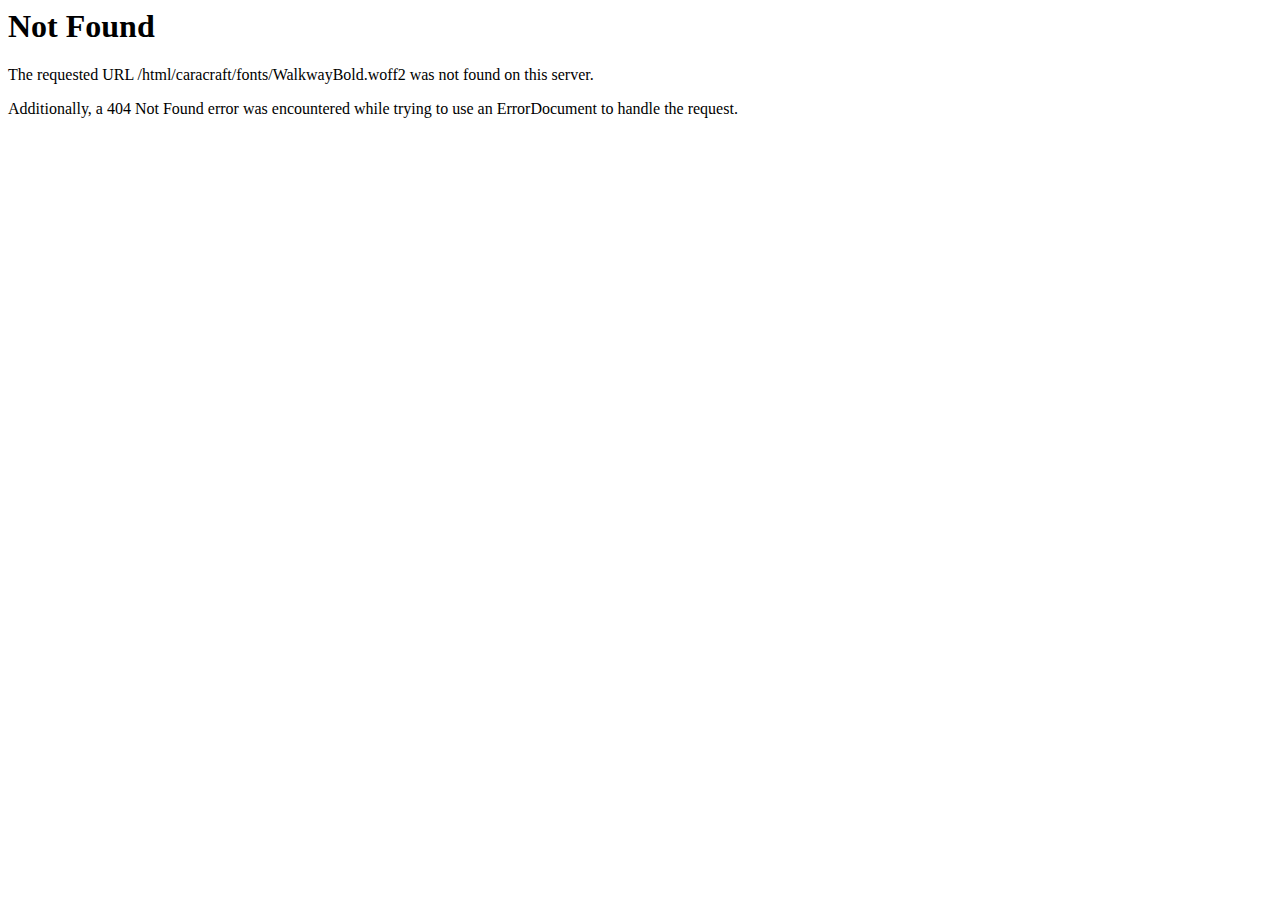
<file: fonts/WalkwayBold-2.html>
<!DOCTYPE HTML PUBLIC "-//IETF//DTD HTML 2.0//EN">
<html><head>
<title>404 Not Found</title>
</head><body>
<h1>Not Found</h1>
<p>The requested URL /html/caracraft/fonts/WalkwayBold.woff2 was not found on this server.</p>
<p>Additionally, a 404 Not Found
error was encountered while trying to use an ErrorDocument to handle the request.</p>
</body></html>
</file>
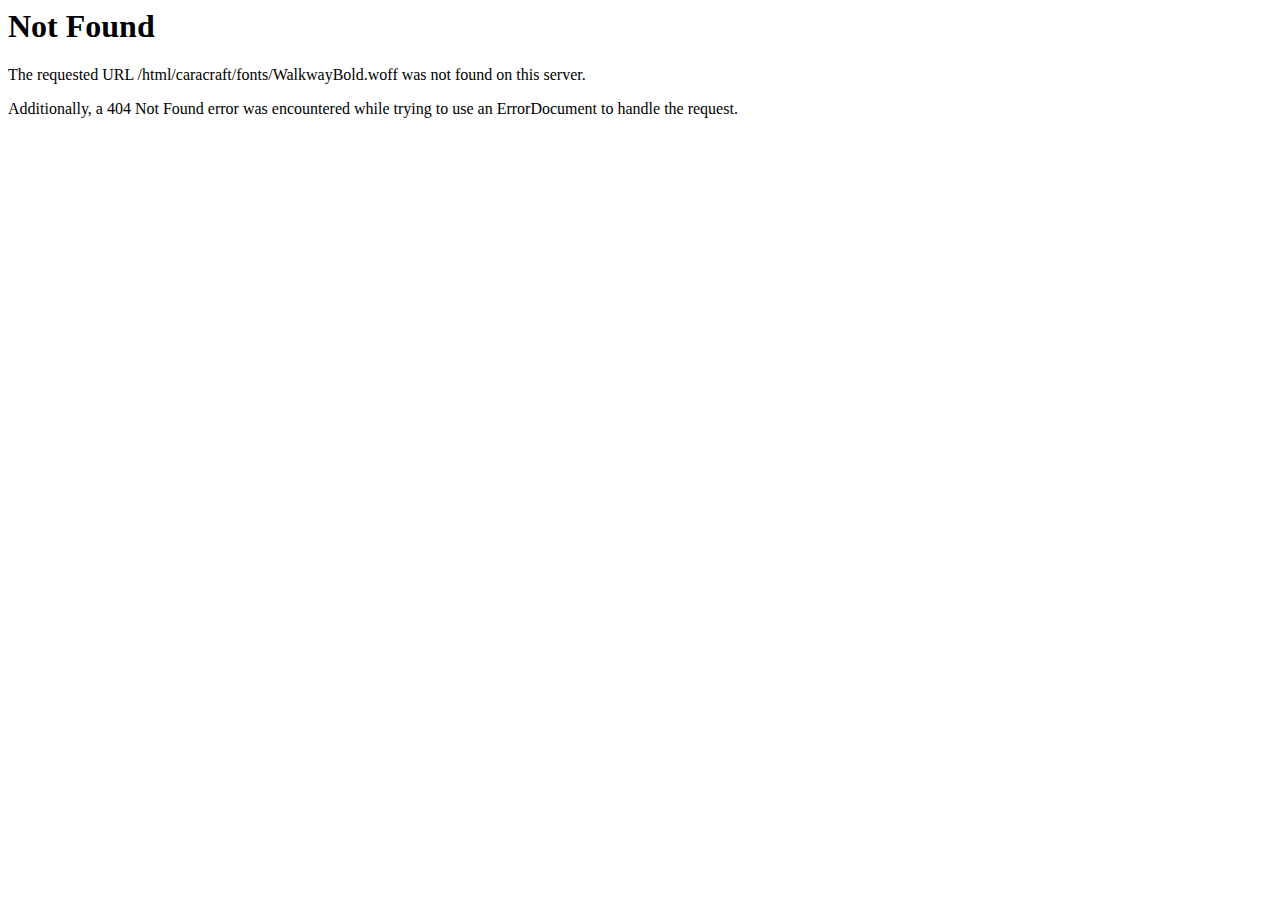
<file: fonts/WalkwayBold-3.html>
<!DOCTYPE HTML PUBLIC "-//IETF//DTD HTML 2.0//EN">
<html><head>
<title>404 Not Found</title>
</head><body>
<h1>Not Found</h1>
<p>The requested URL /html/caracraft/fonts/WalkwayBold.woff was not found on this server.</p>
<p>Additionally, a 404 Not Found
error was encountered while trying to use an ErrorDocument to handle the request.</p>
</body></html>
</file>
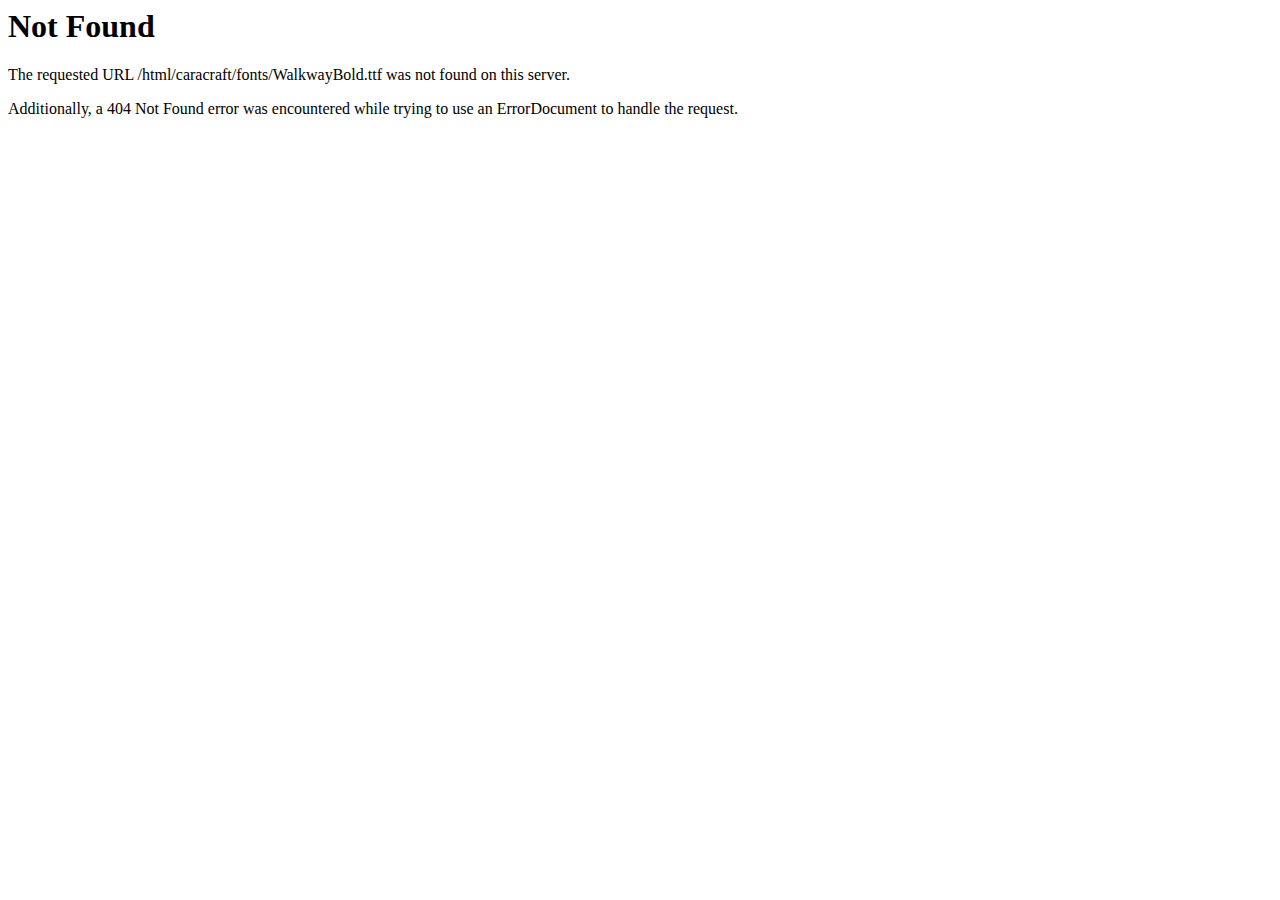
<file: fonts/WalkwayBold-4.html>
<!DOCTYPE HTML PUBLIC "-//IETF//DTD HTML 2.0//EN">
<html><head>
<title>404 Not Found</title>
</head><body>
<h1>Not Found</h1>
<p>The requested URL /html/caracraft/fonts/WalkwayBold.ttf was not found on this server.</p>
<p>Additionally, a 404 Not Found
error was encountered while trying to use an ErrorDocument to handle the request.</p>
</body></html>
</file>
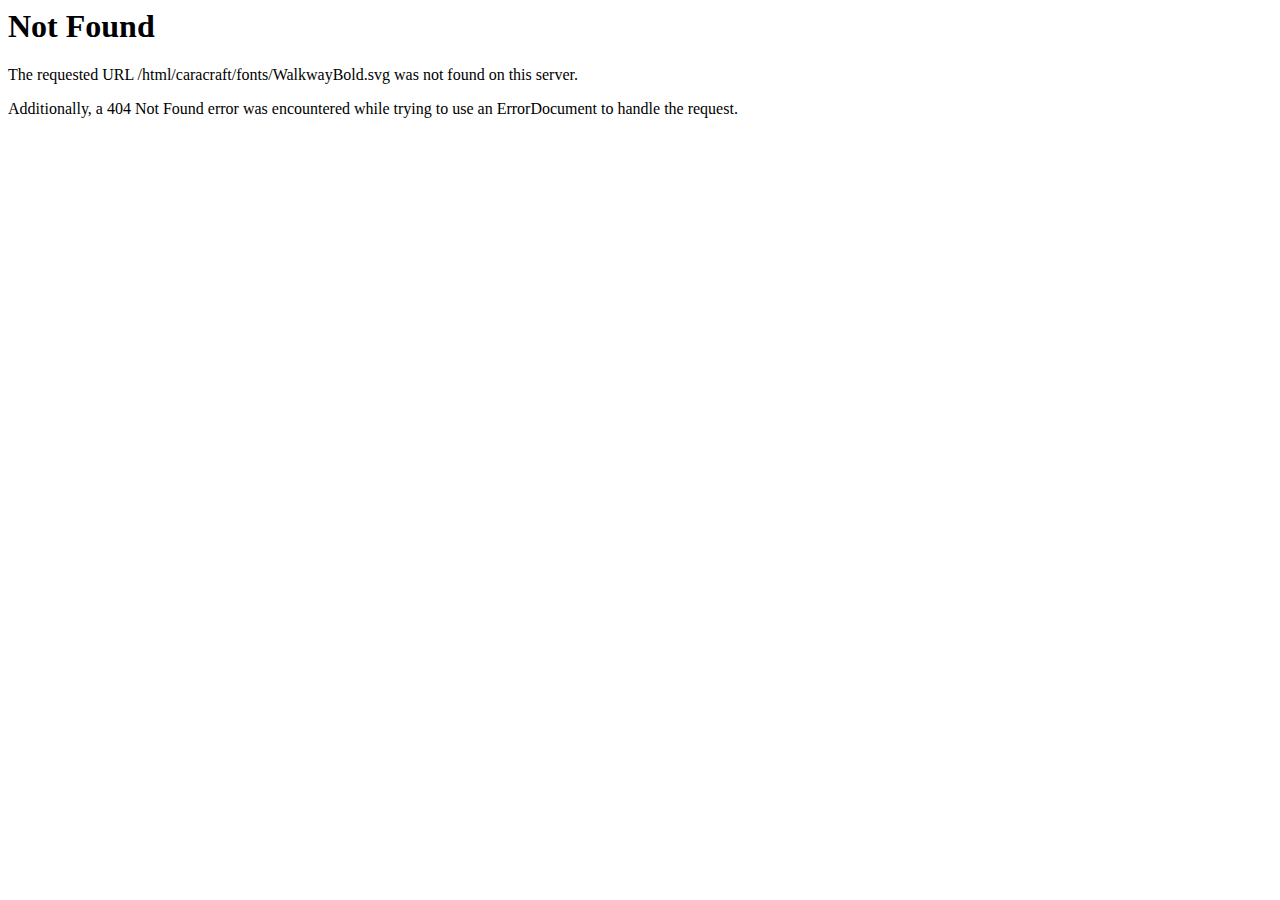
<file: fonts/WalkwayBold-5.html>
<!DOCTYPE HTML PUBLIC "-//IETF//DTD HTML 2.0//EN">
<html><head>
<title>404 Not Found</title>
</head><body>
<h1>Not Found</h1>
<p>The requested URL /html/caracraft/fonts/WalkwayBold.svg was not found on this server.</p>
<p>Additionally, a 404 Not Found
error was encountered while trying to use an ErrorDocument to handle the request.</p>
</body></html>
</file>
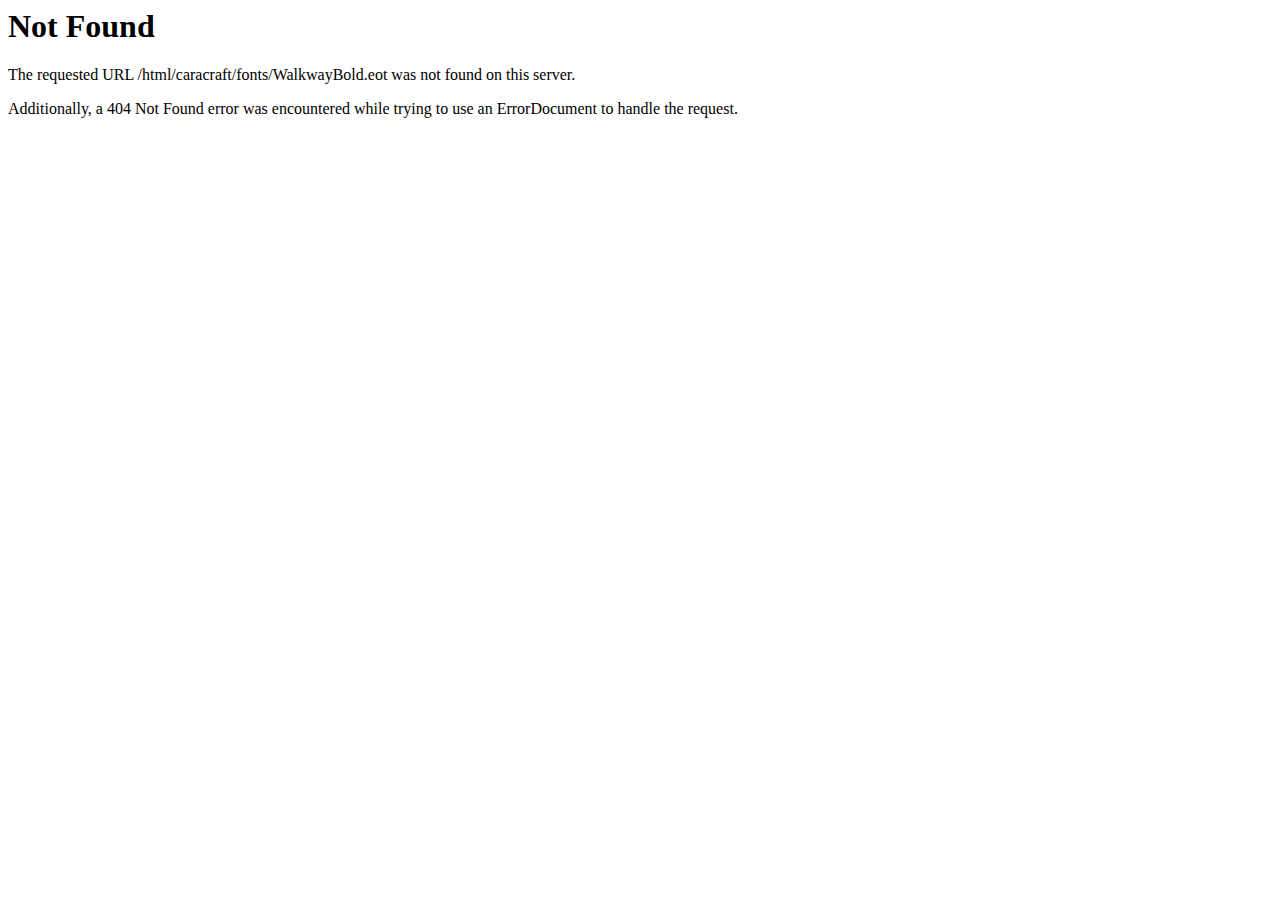
<file: fonts/WalkwayBold.html>
<!DOCTYPE HTML PUBLIC "-//IETF//DTD HTML 2.0//EN">
<html><head>
<title>404 Not Found</title>
</head><body>
<h1>Not Found</h1>
<p>The requested URL /html/caracraft/fonts/WalkwayBold.eot was not found on this server.</p>
<p>Additionally, a 404 Not Found
error was encountered while trying to use an ErrorDocument to handle the request.</p>
</body></html>
</file>
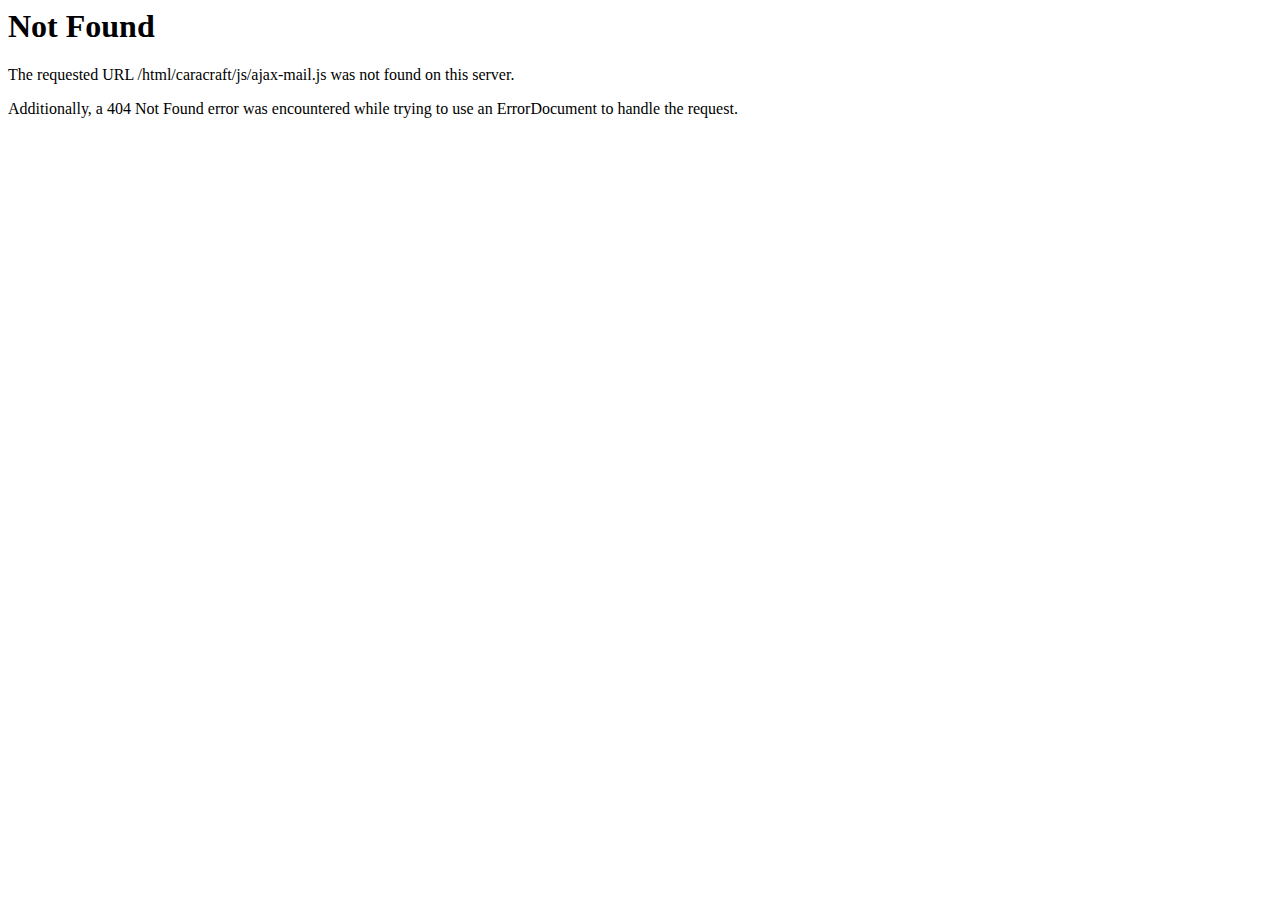
<file: js/ajax-mail.html>
<!DOCTYPE HTML PUBLIC "-//IETF//DTD HTML 2.0//EN">
<html><head>
<title>404 Not Found</title>
</head><body>
<h1>Not Found</h1>
<p>The requested URL /html/caracraft/js/ajax-mail.js was not found on this server.</p>
<p>Additionally, a 404 Not Found
error was encountered while trying to use an ErrorDocument to handle the request.</p>
</body></html>
</file>
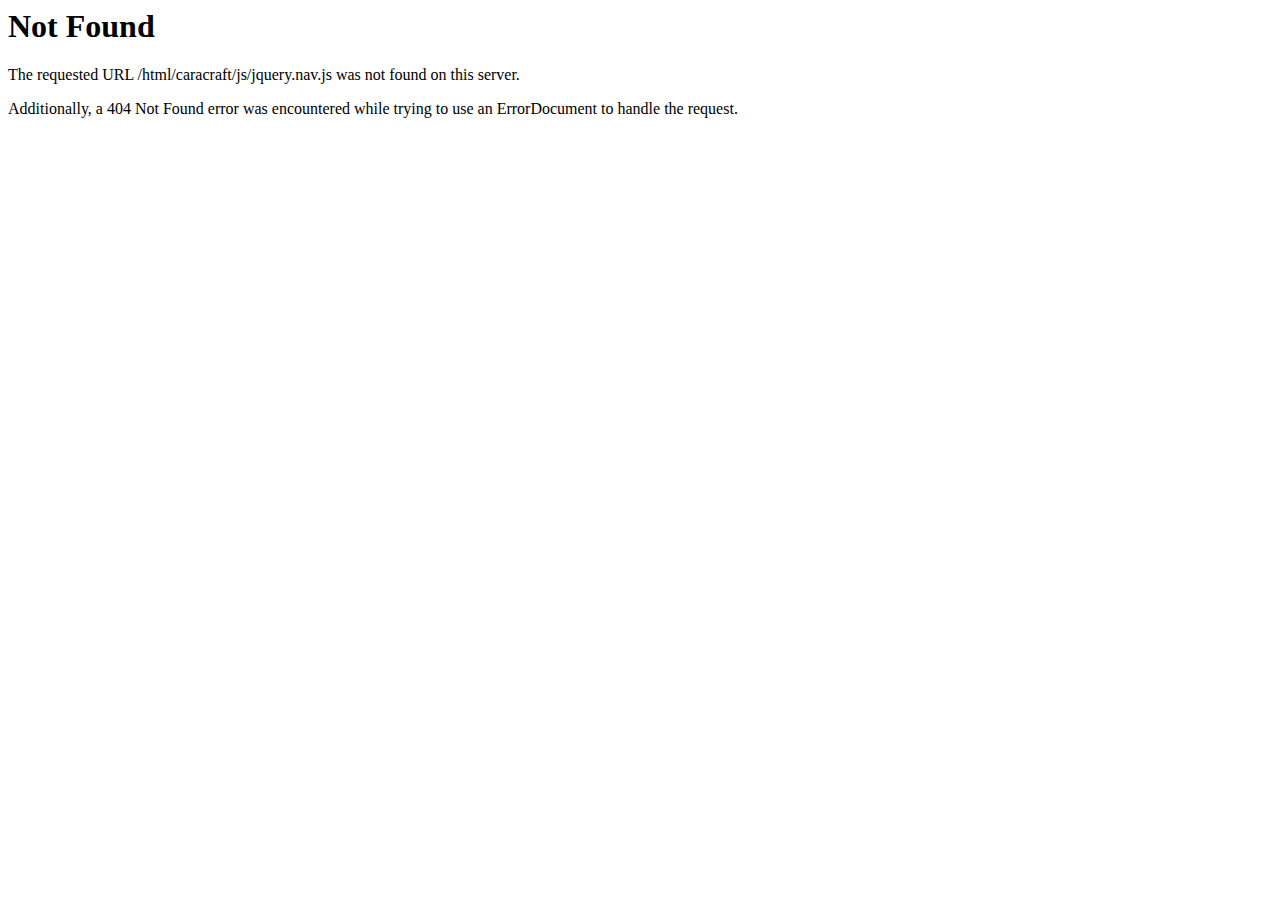
<file: js/jquery.nav.html>
<!DOCTYPE HTML PUBLIC "-//IETF//DTD HTML 2.0//EN">
<html><head>
<title>404 Not Found</title>
</head><body>
<h1>Not Found</h1>
<p>The requested URL /html/caracraft/js/jquery.nav.js was not found on this server.</p>
<p>Additionally, a 404 Not Found
error was encountered while trying to use an ErrorDocument to handle the request.</p>
</body></html>
</file>
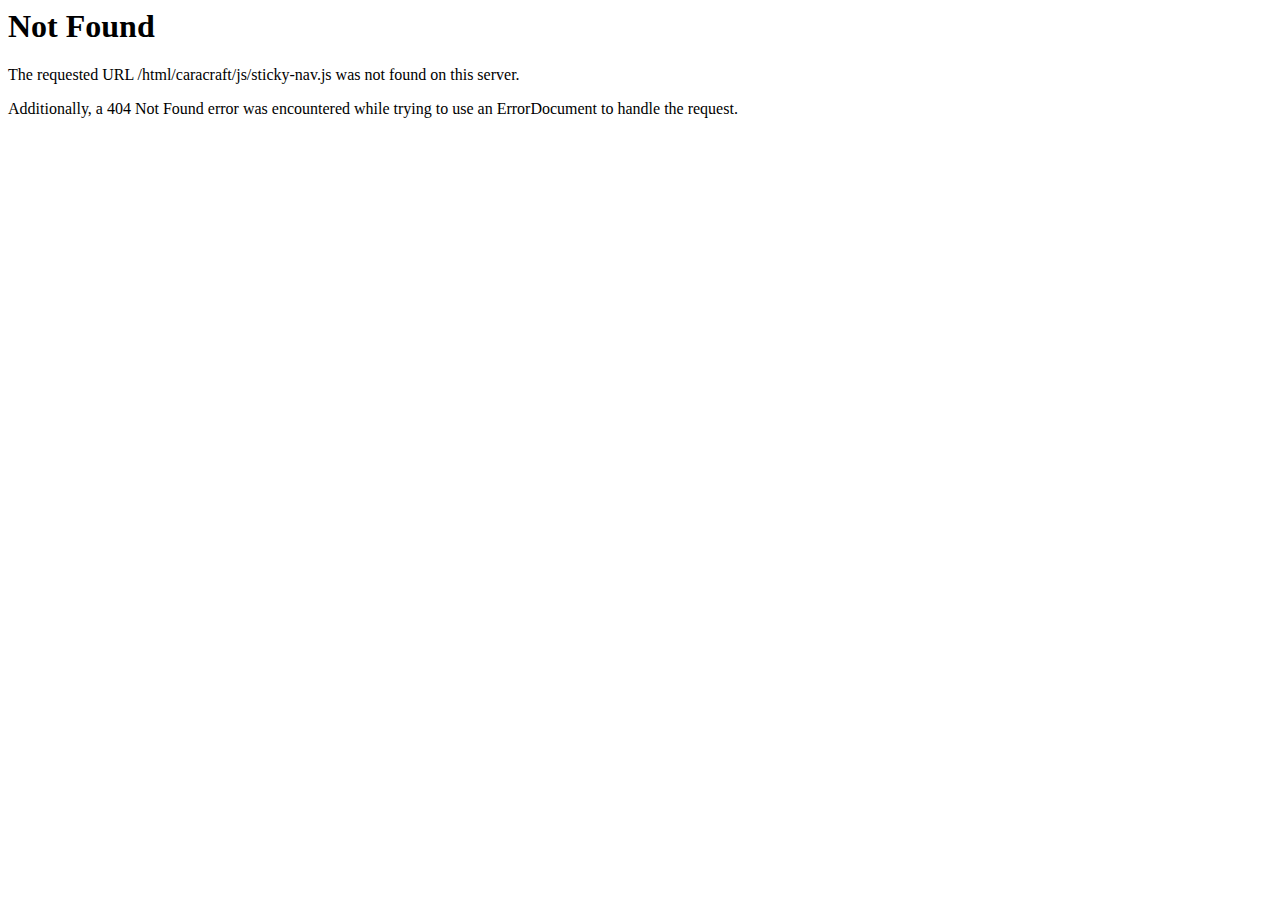
<file: js/sticky-nav.html>
<!DOCTYPE HTML PUBLIC "-//IETF//DTD HTML 2.0//EN">
<html><head>
<title>404 Not Found</title>
</head><body>
<h1>Not Found</h1>
<p>The requested URL /html/caracraft/js/sticky-nav.js was not found on this server.</p>
<p>Additionally, a 404 Not Found
error was encountered while trying to use an ErrorDocument to handle the request.</p>
</body></html>
</file>
<file: style.css>
/*--------------------------------------------------------------

Template: Caracraft
Author: 
Author URI: 
Version:  1.0
Description: Caracraft Minimal portfolio template for creative.
Design and Developed by: 

---------------------------------------------------------------*/
/*---------------------------------------
CSS Table of content: 
----------------------------------------

1. Theme default css
  1.1 Background color variation for section
  1.2 Button default
  1.3 Buttons variation
  1.4 Black button
2. Header style one 
2.1 Header menu area
3. Slider area
4. About section
5. Area title
6. Next/Prev buttons
7. Sections backgrounds 
8. Skill bar styles
9. Service section
10. Portfolio style
11. Portfolio filter style
12. Experience Area
13. Testimonial section
14. Brand Slider area
15. Blog section
16. Contact section
17. Contact from area
18. Send button animations
19. Breadcrumb styles 
20. Comment form area
21. Widget area
22. Instargam widget
23. Footer area
  23.1 Slick slider button hover style
24 Dark layout styles
25. Minimal layout style
26. Dentist layout style
27. Dark blog layout style  
28. Overlay menu sections style

/*==================================================================================================
  CaraCraft Version 2.0 (Dentist, Makeup Artist and Yoga)
==================================================================================================*/
/*---------------------------
1.1 Theme page-default CSS
1.2 Particles Js & Parallax
2. Dentist Version layout style
3. Yoga Version layout style
4. Layout MakeupArtist
5. About Us Details layout style
6. Portfolio Details layout style

/*-------------------------------------------------------
1. Theme default css
---------------------------------------------------------*/

body {
    font-family: 'Dosis', sans-serif;
    font-weight: normal;
    font-style: normal;
    font-size: 16px;
    font-weight: 400;
    line-height: 27px;
    color: #737373;
    text-rendering: optimizeLegibility;
    text-rendering: geometricPrecision;
    font-smooth: always;
    text-shadow: 1px 1px 1px rgba(0, 0, 0, 0.004);
    font-smoothing: antialiased;
    -moz-font-smoothing: antialiased;
    -webkit-font-smoothing: antialiased;
    -webkit-font-smoothing: antialiased;
    overflow-x: hidden;
}
.wrapper {
    overflow: hidden;
}
.img {
    max-width: 100%;
    transition: all 0.3s ease-out 0s;
}
a,
.button {
    -webkit-transition: all 0.3s ease-out 0s;
    -moz-transition: all 0.3s ease-out 0s;
    -ms-transition: all 0.3s ease-out 0s;
    -o-transition: all 0.3s ease-out 0s;
    transition: all 0.3s ease-out 0s;
}
a:focus,
a:hover {
    color: currentColor;
}
a:focus,
a:hover,
.button:focus {
    text-decoration: none;
    outline: none;
}
.portfolio-cat a:hover,
.footer-menu li a:hover {
    color: #D6B161;
    text-decoration: none;
}
:focus {
    outline: none;
}
a,
button {
    outline: medium none;
    color: #337ab7;
}
.page-minimal a {
    color: #737373;
}
.page-minimal a:hover {
    color: #d6b161;
}
.uppercase {
    text-transform: uppercase;
}
.capitalize {
    text-transform: capitalize;
}
h1,
h2,
h3,
h4,
h5,
h6 {
    font-family: 'Dosis', sans-serif;
    font-weight: normal;
    color: #212121;
    margin-top: 0;
    margin-bottom: 0;
    font-style: normal;
    font-weight: 400;
    letter-spacing: .1em;
    line-height: 2em;
    text-transform: uppercase;
}
.layout-dark h1,
.layout-dark h2,
.layout-dark h3,
.layout-dark h4,
.layout-dark h5,
.layout-dark h6 {
    color: #ffffff;
}
h1 a,
h2 a,
h3 a,
h4 a,
h5 a,
h6 a {
    color: inherit;
}
h1 {
    font-size: 40px;
}
h2 {
    font-size: 35px;
}
h3 {
    font-size: 28px;
}
h4 {
    font-size: 20px;
}
h5 {
    font-size: 18px;
}
h6 {
    font-size: 16px;
}
ul {
    margin: 0px;
    padding: 0px;
}
li {
    list-style: none
}
p {
    color: #737373;
    font-size: 16px;
    letter-spacing: 0.5px;
    line-height: 27px;
    margin-bottom: 15px;
}
.layout-dark p {
    color: #c5cad2;
}
hr {
    margin: 60px 0;
    padding: 0px;
    border-bottom: 1px solid #e5e5e5;
    border-top: 0px;
}
label {
    color: #737373;
    cursor: pointer;
    font-size: 16px;
    font-weight: 300;
    line-height: 1;
    margin: 0;
    letter-spacing: 0.7px;
}
b {
    color: #000;
}
th {
    width: 130px;
    font-weight: normal;
    color: #333;
    font-family: 'Dosis', sans-serif;
    letter-spacing: 1px;
}
.page-default th {
    font-family: 'Poppins', sans-serif;
}
.layout-dark th {
    color: #ffffff;
}
.layout-dark table td {
    color: #c5cad2;
}
*::-moz-selection {
    background: #d6b161;
    color: #fff;
    text-shadow: none;
}
::-moz-selection {
    background: #d6b161;
    color: #fff;
    text-shadow: none;
}
::selection {
    background: #d6b161;
    color: #fff;
    text-shadow: none;
}
*::-moz-placeholder {
    color: #555555;
    font-size: 14px;
    opacity: 1;
}
*::placeholder {
    color: #555555;
    font-size: 14px;
    opacity: 1;
}
.container {
    width: 1200px;
}
.push-right {
    float: right;
}
.push-left {
    float: left;
}
.width-50 {
    width: 50%;
    float: left;
}
.mb-60 {
    margin-bottom: 60px;
}
.mb-80 {
    margin-bottom: 80px;
}
.mb-90 {
    margin-bottom: 90px;
}
.dir-rtl {
    direction: RTL;
    /*unicode-bidi: bidi-override;*/
}
.img-thumbnail {
    border: none;
    background: none;
}
.address-info td {
    padding: 5px 0px;
    letter-spacing: 0.7px;
}
.page-default .address-info td {
    font-family: 'Raleway', sans-serif;
}
/*-------------------------------------------------------
  1.1 Background color variation for section
---------------------------------------------------------*/

.white-bg {
    background: #ffffff;
}
.gray-bg {
    background: #f8f8f9;
}
.transparent-bg {
    background: transparent;
}
/*-------------------------------------
  1.2 Button default
---------------------------------------*/

.button {
    border: 1px solid #2b2b2b;
    background: transparent;
    color: #212121;
    display: inline-block;
    font-size: 14px;
    height: 60px;
    letter-spacing: 2px;
    line-height: 60px;
    padding: 0 50px;
    text-transform: uppercase;
    /*************************************

  New typography for button

***********************************/
    
    font-weight: normal;
    text-transform: uppercase;
    letter-spacing: 3px;
    font-family: "Dosis", arial, sans-serif;
}
/*-------------------------------------
  1.3 Buttons variation
---------------------------------------*/

.button.large {
    padding: 0 60px;
    font-size: 12px;
}
.button.small {
    font-size: 11px;
    padding: 0 25px;
}
.button.extra-small {
    font-size: 10px;
    height: 40px;
    letter-spacing: 1.5px;
    line-height: 40px;
    padding: 0 15px;
}
/*-------------------------------------
  1.4 Black button
---------------------------------------*/

.button:hover {
    background: #212121;
    color: #ffffff;
}
.button.active-btn {
    background: #212121;
    color: #ffffff;
    border: 1px solid transparent;
}
.button.active-btn:hover {
    background: transparent;
    color: #212121;
    border: 1px solid #2b2b2b;
}
/*-----------------------------------
  2. Header style one
------------------------------------*/

.caracraft-header .navbar-brand {
    color: #ffffff;
    display: inline-block;
    float: left;
    font-size: 24px;
    font-weight: 400;
    height: auto;
    letter-spacing: 1px;
    line-height: 20px;
    padding: 0;
    text-transform: uppercase;
    vertical-align: middle;
}
.caracraft-header .navbar {
    padding: 30px 0 0;
    transition: background 0.5s ease-in-out 0s, padding 0.5s ease-in-out 0s;
}
.caracraft-header .top-nav-collapse {
    background: rgb(255, 255, 255) none repeat scroll 0 0;
    border: medium none;
    box-shadow: 0 1px 3px rgba(50, 50, 50, 0.2);
    padding: 5px 0;
}
.navbar-brand.page-scroll img {
    transition: .3s;
}
.top-nav-collapse .navbar-brand.page-scroll img {
    padding: 5px 0;
}
.hover-style-one li a::before {
    background: #333 none repeat scroll 0 0;
    bottom: -2px;
    color: rgba(0, 0, 0, 0);
    content: "";
    font-size: 10px;
    font-weight: normal;
    height: 1px;
    left: 0;
    opacity: 0;
    position: absolute;
    transition: all 0.3s ease 0s;
    width: 0;
}
.hover-style-one li:hover > a::before,
.hover-style-one li.active > a::before {
    opacity: 1;
    width: 50%;
}
.caracraft-header .hover-style-one li:hover > a::before,
.caracraft-header .hover-style-one li.active > a::before {
    color: #ffffff;
    text-shadow: 7px 0 #ffffff, 14px 0 #ffffff;
}
.caracraft-header .top-nav-collapse .hover-style-one li:hover > a::before,
.caracraft-header .top-nav-collapse .hover-style-one li.active > a::before {
    color: #222;
    text-shadow: 7px 0 #222, 14px 0 #222;
}
.hover-style-one li a {
    position: relative;
}
.caracraft-header .top-nav-collapse .hover-style-one li:hover > a::before,
.caracraft-header .top-nav-collapse .hover-style-one li.active > a::before {
    color: #222222;
    text-shadow: 7px 0 #222222, 14px 0 #222222;
}
.dropdown-menu-right .dropdown-submenu > a::after,
.navbar-right .dropdown-submenu > a::after {
    margin-left: -12px;
    margin-top: 4px;
}
.caracraft-header .navbar > .container .navbar-brand,
.caracraft-header .navbar > .container-fluid .navbar-brand {
    margin-left: 0;
}
.caracraft-header .navbar-toggle {
    background-color: transparent;
    background-image: none;
    border: 1px solid #333;
    border-radius: 0;
    float: right;
    margin: 13px 0;
    padding: 9px;
    position: relative;
}
.caracraft-header .navbar-toggle .icon-bar + .icon-bar {
    margin-top: 5px;
}
.caracraft-header .navbar-toggle .icon-bar {
    background: #333 none repeat scroll 0 0;
    border-radius: 0;
    display: block;
    height: 1px;
    width: 20px;
}
.caracraft-header .top-nav-collapse .navbar-toggle .icon-bar {
    background: #999;
}
/* ---------------------------------------
  2.1 Header menu area
------------------------------------------*/

.menu-toggle-btn {
    cursor: pointer;
    position: absolute;
    right: 0;
    top: 45%;
    transform: translateY(-50%);
}
.menu-logo-area {
    position: relative;
}
.nav.navbar-nav.hover-style-one {
    margin-right: 60px;
}
.nav.navbar-nav.hover-style-one {
    opacity: 0;
    transition: all 0.5s ease 0s;
    visibility: hidden;
}
.nav-show .nav.navbar-nav.hover-style-one {
    opacity: 1;
    visibility: visible;
}
/* ---------------------------------------
  3. Slider area
------------------------------------------*/

.slider-area {
    position: relative;
}
.caracraft-bw-header {
    background: rgba(0, 0, 0, 0) url("img/slider/2.jpg") no-repeat scroll center top / cover;
}
.caracraft-minimal-header {
    background: rgba(0, 0, 0, 0) url("img/slider/1.jpg") no-repeat scroll center top / cover;
}
.caracraft-dark-header {
    background: rgba(0, 0, 0, 0) url("img/slider/3.jpg") no-repeat scroll center top / cover;
}
.caracraft-dentist-header {
    background: rgba(0, 0, 0, 0) url("img/slider/5.jpg") no-repeat scroll center center / cover;
}
.caracraft-yoga-header {
    background: rgba(0, 0, 0, 0) url("img/slider/6.jpg") no-repeat scroll center center / cover;
}
.caracraft-makeup-header {
    background: rgba(0, 0, 0, 0) url("img/slider/8.jpg") no-repeat scroll center center / cover;
}
.overlay:before {
    position: absolute;
    content: " ";
    top: 0;
    left: 0;
    width: 100%;
    height: 100%;
    opacity: 0.7;
    display: block;
    z-index: 0;
    background-color: #000;
}
.layout-bw .overlay:before {
    opacity: 0.3;
    background-color: #424242;
}
.layout-minimal .overlay:before {
    opacity: 0.2;
    background-color: #424242;
}
.layout-minimal .parallax .overlay:before {
    opacity: 0.4;
}
.layout-bw .content-area .overlay:before {
    opacity: 0.5;
}
.layout-dark .overlay:before {
    opacity: 0.05;
}
.layout-dark .content-area .overlay:before {
    opacity: 0.5;
}
.layout-dental .overlay:before {
    background-color: #3b4b52;
}
.layout-dental .content-area .overlay:before {
    background-color: #40a3ba;
    opacity: 0.5;
}
.layout-makeup .single-service .overlay:before {
    background-color: #000;
}
.layout-yoga .overlay:before {
    background-color: #9e8d8b;
}
.slider-style-yoga .caracraft-single-slider {
    background: rgba(0, 0, 0, 0) url("img/slider/6.jpg") repeat scroll center center / cover;
}
.single-slide-content h1 {
    font-size: 45px;
    line-height: 1.5;
    letter-spacing: 5px;
    margin-bottom: 0px;
    text-transform: uppercase;
}
.layout-makeup .single-slide-content h1 {
    text-transform: capitalize;
}
.single-slide-content p {
    color: #212121;
    font-size: 18px;
    font-weight: normal;
    margin-bottom: 20px;
    text-transform: uppercase;
    letter-spacing: 3px;
    font-family: "Dosis", arial, sans-serif;
}
.single-slide-content p strong {
    font-weight: 700;
    letter-spacing: 3px;
}
.layout-yoga .single-slide-content p strong {
    color: #a2614d;
}
.layout-dark .single-slide-content p {
    color: #c5cad2;
}
.scroll-bottom-btn {
    bottom: 0px;
    left: 53px;
    position: relative;
    z-index: 10;
}
.page-default .scroll-bottom-btn {
    bottom: 98px;
}
.sc-button-wrapper a {
    background: #333 none repeat scroll 0 0;
    color: #fff;
    display: inline-block;
    height: 45px;
    line-height: 45px;
    text-align: center;
    width: 45px;
}
.btn-submitt:hover .fa-paper-plane {
    animation: 1500ms ease 0s normal none 1 running caracraft-send;
}
.page-default .sc-button-wrapper > p {
    margin: 0 0 5px 0px;
}
.sc-button-wrapper > p {
    color: #212121;
    display: inline-block;
    font-size: 13px;
    letter-spacing: 2px;
    margin-bottom: 13px;
    font-weight: 600;
    text-transform: uppercase;
    letter-spacing: 3px;
    font-family: "Dosis", arial, sans-serif;
}
/* ---------------------------------------
  4. About section
------------------------------------------*/

.about-section {
    padding: 215px 0 80px;
    margin-top: -108px;
}
.page-default .about-section {
    margin-top: -180px;
}
.about-block-text p {
    margin-bottom: 35px;
    text-align: justify;
}
.about-block-text a small {
    font-size: 28px;
    display: inline-block;
    margin: -5px;
}
/* ---------------------------------------
  5. Area title
------------------------------------------*/

.area-title h1 {
    font-size: 31px;
    margin-bottom: 0px;
}
.area-title p {
    font-size: 18px;
    margin-top: 15px;
    font-family: 'Dosis', sans-serif;
    letter-spacing: 1px;
}
.page-default .area-title p {
    letter-spacing: 0.5px;
}
.ca-name {
    color: #000;
    display: inline-block;
    font-size: 12px;
    font-weight: bold;
    letter-spacing: 0;
    line-height: 1;
    margin: 0;
    text-orientation: upright;
    text-transform: uppercase;
    writing-mode: vertical-lr;
}
.sign-image {
    display: inline-block;
    margin-left: 35px;
    position: absolute;
    top: 50%;
    transform: translateY(-50%);
}
.about-block-text {
    margin-bottom: 28px;
    padding-right: 50px;
}
.signature {
    margin-bottom: 24px;
    position: relative;
}
.download-btn .button.active-btn {
    padding: 0 50px;
}
.layout-dental .download-btn .button.active-btn {
    padding: 0 34px;
}
/* ---------------------------------------
  6. Next/Prev buttons
------------------------------------------*/

.slick-prev,
.slick-next {
    background: transparent none repeat scroll 0 0;
    border: 1px solid #131313;
    color: transparent;
    cursor: pointer;
    display: block;
    font-size: 0;
    height: 45px;
    line-height: 0;
    outline: medium none;
    padding: 0;
    position: absolute;
    top: 50%;
    transform: translate(0px, -50%);
    width: 45px;
}
.slick-prev::before,
.slick-next::before {
    color: #131313;
    font-family: fontawesome;
    font-size: 12px;
    line-height: 1;
    opacity: 1;
}
.slick-prev::before {
    content: "\f177";
}
.slick-next {
    right: 0;
    background: #333;
}
.slick-prev {
    left: 0;
}
.gallery-slider .slick-prev,
.gallery-slider .slick-next {
    background: transparent none repeat scroll 0 0;
    border: 1px solid #131313;
    bottom: -150px;
    color: transparent;
    cursor: pointer;
    display: block;
    font-size: 0;
    height: 45px;
    line-height: 0;
    outline: medium none;
    padding: 0;
    position: absolute;
    top: auto;
    transform: none;
    width: 45px;
}
.section-gallery-content {
    position: relative;
}
.gallery-box {
    border: 30px solid #fff;
    box-shadow: 0 0px 35px rgba(0, 0, 0, 0.15);
    position: relative;
    z-index: 2;
}
.gallery-slider .slick-next {
    right: -30px;
    background: #212121;
    border: 1px solid transparent;
    color: #fff;
}
.slick-next::before {
    content: "\f178";
    color: #fff;
}
.gallery-slider .slick-prev {
    left: auto;
    right: 30px;
}
.section-gallery-content h1 {
    color: #cecece;
    font-size: 64px;
    line-height: 1;
    margin: -31px 0 0;
    position: relative;
    text-align: center;
    position: absolute;
    transform: translateY(-30%);
    -ms-transform: translateY(-30%);
    -o-transform: translateY(-30%);
    -moz-transform: translateY(-30%);
    -webkit-transform: translateY(-30%);
    top: 0;
    left: 0;
    width: 100%;
    z-index: 1;
}
.gallery-popup img,
.single-video-slide > img {
    width: 100%;
}
.pagingInfo {
    color: #212121;
    display: inline-block;
    font-size: 18px;
    margin-top: 70px;
    position: relative;
    min-height: 45px;
    line-height: 45px;
}
.pagingInfo::before {
    background: #333 none repeat scroll 0 0;
    content: "";
    height: 1px;
    left: calc(100% + 40px);
    position: absolute;
    top: 50%;
    width: 45px;
}
/* ---------------------------------------
  7. Sections backgrounds 
------------------------------------------*/

.section-bg-regular {
    background: rgba(0, 0, 0, 0) linear-gradient(to right, #ffffff 55%, #f9f9f9 41%) repeat scroll 0 0;
    /*Standard*/
}
.section-bg-revarse {
    background: rgba(0, 0, 0, 0) linear-gradient(to right, #f8f8f9 55%, #fff 41%) repeat scroll 0 0;
    /*Standard*/
}
.layout-dental .section-bg-footer {
    background: rgba(0, 0, 0, 0) linear-gradient(to right, #f8f8f9 51%, #fff 41%) repeat scroll 0 0;
    /*Standard*/
}
.layout-dark .section-bg-regular {
    background: rgba(0, 0, 0, 0) linear-gradient(to right, #292b31 55%, #2e3037 41%) repeat scroll 0 0;
    /*Standard*/
}
.layout-dark .content-area .section-bg-revarse {
    background: rgba(0, 0, 0, 0) linear-gradient(to right, #2e3037 55%, #292b31 41%) repeat scroll 0 0;
    /*Standard*/
}
.layout-dark .section-bg-revarse {
    background: rgba(0, 0, 0, 0) linear-gradient(to right, #2e3037 51%, #292b31 41%) repeat scroll 0 0;
    /*Standard*/
}
.layout-dark .white-bg {
    background: #292b31 none repeat scroll 0 0;
}
.layout-dark .gray-bg {
    background: #2e3037 none repeat scroll 0 0;
}
.single-video-slide {
    position: relative;
}
.video-init-btn {
    bottom: 80px;
    position: absolute;
    right: 80px;
    z-index: 98;
}
.video-init-btn.center {
    bottom: 50%;
    transform: translate(-50%);
    position: absolute;
    left: 44%;
    width: 100%;
    text-align: center;
}
.video-init-btn a {
    color: #000000;
    font-size: 16px;
    letter-spacing: 2px;
    line-height: 20px;
    text-transform: uppercase;
}
.video-init-btn a:hover {
    color: #000000;
}
.video-init-btn a img {
    margin-left: 70px;
    margin-top: -3px;
}
.layout-makeup .video-init-btn a img,
.layout-bw .video-init-btn a img,
.layout-dark .video-init-btn a img {
    margin-left: 10px;
}
/* -----------------------------------
  8. Skill bar styles
--------------------------------------*/

.single-bar .progress-bar {
    float: right;
}
.single-bar .progress {
    background-color: #cecece;
    border-radius: 0;
    box-shadow: none;
    height: 2px;
    margin-bottom: 30px;
    overflow: hidden;
}
.single-bar .progress-bar {
    background-color: #212121;
    box-shadow: none;
}
.layout-dental .single-bar .progress-bar {
    background-color: #40a3ba;
    box-shadow: none;
}
.layout-makeup .single-bar .progress-bar {
    background-color: #ab8670;
    box-shadow: none;
}
.single-bar > p {
    color: #000;
    font-size: 12px;
    line-height: 1;
    margin-bottom: 22px;
    font-weight: 400;
    text-transform: uppercase;
    letter-spacing: 3px;
    font-family: "Dosis", arial, sans-serif;
}
.page-default .single-bar > p {
    line-height: 1;
}
.skill-content-section {
    margin-top: 0px;
    padding-left: 125px;
}
.layout-dental .skill-content-section,
.layout-yoga .skill-content-section {
    margin-top: 0px;
    padding-left: 78px;
}
.layout-makeup .skill-content-section,
.layout-makeup .skill-content-section {
    margin-top: 0px;
    padding-left: 65px;
}
.skill-content-section .area-title h1 {
    font-size: 38px;
    margin-bottom: 25px;
}
.skill-content-section .area-title {
    margin-bottom: 35px;
}
.single-bar:last-child .progress {
    margin-bottom: 0;
}
.skill-section {
    padding: 120px 0;
}
/* -----------------------------------
  9. Service section
--------------------------------------*/

.service-section {
    padding: 120px 0px 180px;
}
.single-service {
    background: #ffffff none repeat scroll 0 0;
    padding: 30px;
}
.page-default .single-service {
    background: #f8f8f9 none repeat scroll 0 0;
    padding: 30px;
}
.service-box-inner {
    background: #fefefe none repeat scroll 0 0;
    padding: 50px 25px;
    transition: all 0.3s ease 0s;
    box-shadow: 0 0px 32px rgba(0, 0, 0, 0.15);
}
.single-service-slider-item.slick-center .service-box-inner,
.single-service:hover .service-box-inner {
    box-shadow: 0 10px 30px rgba(0, 0, 0, .1);
    background: #fff;
}
.service-icon i {
    color: #212121;
    display: inline-block;
    font-size: 45px;
    margin-bottom: 30px;
}
.single-service h3,
.price-box-inner h3 {
    font-size: 21px;
    margin-bottom: 30px;
    line-height: 1.2em;
}
.service-box-inner a {
    color: #212121;
    font-size: 12px;
    line-height: 1;
    font-weight: normal;
    text-transform: uppercase;
    letter-spacing: 2px;
    font-family: "Dosis", arial, sans-serif;
}
.service-box-inner .content {
    padding: 30px 12px 10px;
}
.theme-b-w-btn:hover,
.theme-b-w-btn:focus,
.theme-b-w-btn:active {
    color: #333;
}
.service-box-inner > p {
    margin-bottom: 35px;
}
.single-service-slider-item {
    padding: 0 15px;
}
.service-slider .slick-prev,
.service-slider .slick-next {
    bottom: -107px;
    right: 15px;
    top: auto;
    transform: none;
    transition: .3s;
}
.slick-prev,
.slick-next {
    transition: .3s;
}
.service-slider .slick-prev {
    left: auto;
    right: 70px;
}
/* -----------------------------------------
  10. Portfolio style
-------------------------------------------- */

.portfolio-section {
    padding: 120px 0px;
}
.portfolio-container.portfolio-gutter {
    margin-left: -15px;
    margin-right: -15px;
}
.portfolio-gutter .portfolio-item {
    padding: 0 15px;
    margin-bottom: 30px;
}
.portfolio-item {
    float: left;
}
.portfolio-column-count-2 .portfolio-item {
    width: 50%;
}
.portfolio-column-count-3 .portfolio-item {
    width: 33.33%;
}
.portfolio-column-count-4 .portfolio-item {
    width: 25%;
}
.portfolio-column-count-5 .portfolio-item {
    width: 20%;
}
.portfolio-item-content {
    position: relative;
}
.portfolio-fullwidth {
    max-width: 100%;
    overflow: hidden;
}
.item-thumbnail img {
    width: 100%;
}
.about-detail .breadcrumb-area,
.portfolio .breadcrumb-area {
    padding: 185px 0 145px;
}
.about-detail .breadcrumb-area .breadcrumb-list,
.portfolio .breadcrumb-area .breadcrumb-list {
    margin-top: 40px;
}
.layout-bw .portfolio .breadcrumb-area {
    background: rgba(0, 0, 0, 0) url("img/bg/portfolio-detail-bg/bw-portfolio-detail.jpg") center top no-repeat;
    background-size: cover;
}
.layout-minimal .portfolio .breadcrumb-area {
    background: rgba(0, 0, 0, 0) url("img/bg/portfolio-detail-bg/minimal-portfolio-detail.jpg") center top no-repeat;
    background-size: cover;
}
.layout-dark .portfolio .breadcrumb-area {
    background: rgba(0, 0, 0, 0) url("img/bg/portfolio-detail-bg/dark-portfolio-detail.jpg") center top no-repeat;
    background-size: cover;
}
.layout-makeup .portfolio .breadcrumb-area {
    background: rgba(0, 0, 0, 0) url("img/bg/portfolio-detail-bg/makeup-portfolio-detail.jpg") center top no-repeat;
    background-size: cover;
}
.layout-dental .portfolio .breadcrumb-area {
    background: rgba(0, 0, 0, 0) url("img/bg/portfolio-detail-bg/dental-portfolio-detail.jpg") center top no-repeat;
    background-size: cover;
}
.layout-yoga .portfolio .breadcrumb-area {
    background: rgba(0, 0, 0, 0) url("img/bg/portfolio-detail-bg/yoga-portfolio-detail.jpg") center top no-repeat;
    background-size: cover;
}
.portfolio .overlay:before {
    background-color: #7A6866;
    height: 397px;
    opacity: 0.3;
}
.portfolio .breadcrumb-list li a {
    color: #212121;
    font-weight: 400;
}
.portfolio .breadcrumb-list > li::before {
    color: #212121;
}
.layout-dark .portfolio .breadcrumb-list > li::before {
    color: #ffffff;
}
.page-default .portfolio .breadcrumb-list li a {
    color: #ffffff;
    font-weight: 400;
}
.page-default .portfolio .breadcrumb-list li a strong {
    color: #ffffff;
    font-weight: 600;
}
.page-default .portfolio .breadcrumb-list > li::before {
    color: #ffffff;
}
.page-default .layout-dental .portfolio .breadcrumb-list li a,
.page-default .layout-dental .portfolio .breadcrumb-list li a strong,
.page-default .layout-dental .portfolio .breadcrumb-list > li::before {
    color: #333;
}
/* -----------------------------------------
  11. Portfolio filter style
-------------------------------------------- */

.portfolio-filter-wrap {
    margin-top: 20px;
}
.portfolio-action-btn a i {
    padding: 10px;
    font-size: 12px;
}
.portfolio-action-btn a i:hover {
    transition: all 0.3s ease 0s;
    padding: 10px;
}
.layout-bw .portfolio-action-btn a i {
    border: 1px solid #333;
    color: #333;
}
.layout-bw .portfolio-action-btn a i:hover {
    background: #333;
    color: #ffffff;
}
.layout-minimal .portfolio-action-btn a i {
    border: 1px solid #c9a084;
    color: #c9a084;
}
.layout-minimal .portfolio-action-btn a i:hover {
    background: #c9a084;
    color: #ffffff;
}
.layout-dark .portfolio-action-btn a i {
    border: 1px solid #ffffff;
    color: #ffffff;
}
.layout-dark .portfolio-action-btn a i:hover {
    background: #ffffff;
    color: #333;
}
.layout-dental .portfolio-action-btn a i {
    border: 1px solid #40a3ba;
    color: #40a3ba;
}
.layout-dental .portfolio-action-btn a i:hover {
    background: #40a3ba;
    color: #ffffff;
}
.layout-yoga .portfolio-action-btn a i {
    border: 1px solid #a2614d;
    color: #a2614d;
}
.layout-yoga .portfolio-action-btn a i:hover {
    background: #a2614d;
    color: #ffffff;
}
.layout-makeup .portfolio-action-btn a i {
    border: 1px solid #ab8670;
    color: #ab8670;
}
.layout-makeup .portfolio-action-btn a i:hover {
    background: #ab8670;
    border: 1px solid #ab8670;
    color: #ffffff;
}
.portfolio-filter li {
    display: inline-block;
    margin-left: 40px;
}
.portfolio-filter li a {
    color: #737373;
    font-size: 12px;
    font-weight: 400;
    text-transform: uppercase;
    letter-spacing: 3px;
    font-family: "Dosis", arial, sans-serif;
    position: relative;
}
.page-default .portfolio-filter li a {
    font-weight: normal;
    font-family: "Poppins", sans-serif;
}
.page-default .portfolio-filter-wrap {
    margin-top: 30px;
}
.portfolio-filter > li a::before {
    background: #333 none repeat scroll 0 0;
    content: "";
    height: 1px;
    position: absolute;
    top: 20px;
    transition: all 0.3s ease 0s;
    width: 0;
}
.portfolio-filter > li.active a,
.portfolio-filter > li a:hover {
    color: #333;
}
.portfolio-filter > li.active a::before,
.portfolio-filter > li a:hover::before {
    width: 50%;
    background: #333;
}
.portfolio-filter li:first-child {
    margin-left: 0;
}
.portfolio-description {
    background: rgba(255, 255, 255, 0.8) none repeat scroll 0 0;
    box-shadow: 0 0px 30px rgba(0, 0, 0, 0.1);
    height: calc(100% - 60px);
    left: 30px;
    opacity: 0;
    position: absolute;
    text-align: center;
    top: 30px;
    transform: translateX(-15px) translateY(-15px);
    transition: all 0.3s ease 0s;
    visibility: hidden;
    width: calc(100% - 60px);
}
.portfolio-item:hover .portfolio-description {
    transform: translateX(0) translateY(0);
    visibility: visible;
    opacity: 1;
}
.description-box {
    opacity: 0;
    position: absolute;
    top: 50%;
    transform: translateY(-50%);
    transition: all 0.3s ease 0s;
    visibility: hidden;
    width: 100%;
}
.portfolio-item:hover .description-box {
    visibility: visible;
    opacity: 1;
}
.portfolio-catagory {
    margin-bottom: 15px;
}
.portfolio-catagory > li {
    display: inline-block;
    position: relative;
    margin-left: 8px;
}
.portfolio-catagory > li::before {
    content: "/";
    left: -10px;
    position: absolute;
}
.portfolio-catagory > li:first-child {
    margin-left: 0;
}
.portfolio-catagory > li:first-child:before {
    content: ""
}
.portfolio-catagory > li a {
    color: #333;
    font-size: 12px;
    letter-spacing: 2px;
    text-transform: uppercase;
}
.load-more {
    margin-top: 70px;
}
/* -----------------------------------------
  12. Experience Area
-------------------------------------------- */

.experience-section {
    padding: 120px 0;
}
.experience-wrapper {
    overflow: hidden;
}
.single-experience {
    padding: 30px;
}
.single-description-conent {
    background: #fefefe none repeat scroll 0 0;
    padding: 45px 20px 45px 40px;
    box-shadow: 0 0px 32px rgba(0, 0, 0, 0.15);
    transition: .3s;
}
.single-experience:hover.single-description-conent {
    background: #fff none repeat scroll 0 0;
    box-shadow: 0 0px 30px rgba(0, 0, 0, 0.1);
}
.single-description-conent h4 {
    font-size: 21px;
}
.company-name {
    font-size: 14px;
    letter-spacing: 2px;
    margin-bottom: 10px;
    font-weight: normal;
}
.single-description-conent p:not(.company-name) {
    margin: 0;
}
.single-duration-conent {
    height: 294px;
    line-height: 242px;
    position: relative;
    text-align: center;
}
.single-duration-conent > h1 {
    font-size: 48px;
    line-height: 1;
    margin: 0;
    position: absolute;
    top: 50%;
    transform: translateY(-50%);
    width: 100%;
    font-weight: 400;
}
.hire-btn {
    margin-top: 100px;
    text-align: center;
}
.hire-btn .button {
    padding: 0 70px;
}
/* -----------------------------------------
  12.1 Pricing Plan section
-------------------------------------------- */

.pricing-section {
    padding: 120px 0px 180px;
}
.single-price {
    background: #f8f8f9 none repeat scroll 0 0;
    padding: 30px;
}
.single-price ul li {
    font-size: 16px;
    font-family: 'Dosis', sans-serif;
    font-weight: 300;
    line-height: 2em;
    letter-spacing: 2px;
}
.page-default .single-price ul li {
    font-size: 14px;
    font-family: 'Poppins', sans-serif;
    font-weight: 300;
    line-height: 32px;
    letter-spacing: 2px;
}
.layout-dark .single-price .black-bg {
    background: #2e3037;
}
.price-box-inner {
    background: #ffffff none repeat scroll 0 0;
    padding: 40px;
    transition: all 0.3s ease 0s;
    box-shadow: 0 0px 32px rgba(0, 0, 0, 0.15);
}
.price-box-inner h3 {
    margin-bottom: 20px;
    line-height: 1;
}
.price-box-inner > p {
    margin-bottom: 35px;
}
.single-price-slider-item {
    padding: 0 15px;
}
.price-icon h2 {
    line-height: 1;
    margin-bottom: 20px;
}
.price-icon i {
    color: #212121;
    display: inline-block;
    font-size: 45px;
    margin-bottom: 30px;
}
.layout-makeup .single-price h3,
.layout-makeup .single-service h3 {
    font-size: 24px;
}
.price-box-inner a {
    color: #212121;
    font-size: 12px;
    line-height: 1;
    font-weight: normal;
    text-transform: uppercase;
    letter-spacing: 2px;
    font-family: "Dosis", arial, sans-serif;
    cursor: pointer;
}
.page-default .price-box-inner a {
    color: #333;
    font-size: 12px;
    font-family: "Poppins", arial, sans-serif;
}
.layout-dark .price-box-inner ul li {
    color: #c5cad2;
}
.layout-dark .price-box-inner a {
    color: #ffffff;
}
.price-box-inner ul {
    margin-bottom: 20px;
}
.layout-dental .price_plan_1 {
    background: rgba(0, 0, 0, 0) url("img/icons/pricing-plan-icon/1.png") no-repeat scroll center center / cover;
}
.layout-dental .price_plan_2 {
    background: rgba(0, 0, 0, 0) url("img/icons/pricing-plan-icon/2.html") no-repeat scroll center center / cover;
}
.layout-dental .price_plan_3 {
    background: rgba(0, 0, 0, 0) url("img/icons/pricing-plan-icon/3.png") no-repeat scroll center center / cover;
}
.layout-yoga .price-box-inner {
    background: rgba(0, 0, 0, 0) url("img/icons/pricing-plan-icon/PRICING.jpg") no-repeat scroll center center / cover;
}
.layout-makeup .price-box-inner {
    background: rgba(0, 0, 0, 0) url("img/icons/pricing-plan-icon/4.png") no-repeat scroll center center / cover;
}
/* -----------------------------------------
  13. Testimonial section
-------------------------------------------- */

.testimonial-section {
    padding: 120px 0px 180px;
}
.testimonial-area-wrapper {
    background: rgba(0, 0, 0, 0) url("img/bg/1.jpg") no-repeat scroll 0 0;
    margin-bottom: 30px;
    padding: 60px 550px 150px 100px;
}
.minimal-testimonial .testimonial-area-wrapper {
    background: rgba(0, 0, 0, 0) url("img/bg/2.jpg") no-repeat center left / cover;
}
.dark-testimonial .testimonial-area-wrapper {
    background: rgba(0, 0, 0, 0) url("img/bg/3.jpg") no-repeat scroll 0 0;
}
.dentist-testimonial .testimonial-area-wrapper {
    background: rgba(0, 0, 0, 0) url("img/bg/dentist-testimonial.jpg") no-repeat scroll 0 0;
    box-shadow: 0 0 40px rgba(0, 0, 0, 0.15);
}
.yoga-testimonial .testimonial-area-wrapper {
    background: rgba(0, 0, 0, 0) url("img/bg/yoga-testimonial.jpg") no-repeat scroll 0 0 / cover;
    box-shadow: 0 0 40px rgba(0, 0, 0, 0.15);
}
.makeupart-testimonial .testimonial-area-wrapper {
    background: rgba(0, 0, 0, 0) url("img/bg/makeupart-testimonial.jpg") no-repeat scroll 0 0;
    box-shadow: 0 0 40px rgba(0, 0, 0, 0.15);
}
.makeupart-testimonial .testimonial-area-wrapper p {
    color: #ffffff;
}
.client-name {
    color: #212121;
    display: inline-block;
    font-size: 12px;
    letter-spacing: 2px;
    line-height: 1;
    margin: 0;
}
.testimonial-area-wrapper .slick-prev,
.testimonial-area-wrapper .slick-next {
    bottom: -80px;
    top: auto;
    transform: none;
}
.testimonial-area-wrapper .slick-next {
    background: #333 none repeat scroll 0 0;
    left: 55px;
    right: auto;
}
.single-testimonial img:not(.signature-t) {
    margin-bottom: 20px;
}
.testimonial-area-wrapper p {
    margin-left: 1px;
}
/* -----------------------------------------
  14. Brand Slider area
-------------------------------------------- */

.single-brand-slide {
    text-align: center;
    padding: 0 15px;
}
.single-brand-slide-inner {
    background: #fff;
    padding: 30px;
}
.single-brand-slide img {
    display: inline-block;
}
.brand-box {
    background: #ffffff none repeat scroll 0 0;
    cursor: pointer;
    padding: 25px 0;
    box-shadow: 0 0px 50px rgba(0, 0, 0, 0.12);
    transition: all 0.3s ease 0s;
}
.single-brand-slide:hover .brand-box {
    box-shadow: 0 10px 30px rgba(0, 0, 0, .1);
}
.brand-logo-slider .slick-prev,
.brand-logo-slider .slick-next {
    bottom: -115px;
    top: auto;
    transform: none;
}
.brand-logo-slider .slick-next {
    background: #333 none repeat scroll 0 0;
    right: 15px;
}
.brand-logo-slider .slick-prev {
    left: auto;
    right: 70px;
}
.brand-logo-title {
    min-height: 244px;
    position: relative;
}
.brand-logo-wrapper {
    position: absolute;
    text-align: right;
    top: 50%;
    transform: translateY(-50%);
    width: 100%;
}
.brand-logo-title p {
    display: inline-block;
    font-size: 16px;
    letter-spacing: 2px;
    line-height: 1;
    margin: 0;
    padding-right: 15px;
    position: relative;
}
.page-default .brand-logo-title p {
    font-weight: 400;
    color: #333;
}
.brand-logo-wrapper > p::before {
    background: #333 none repeat scroll 0 0;
    content: "";
    height: 1px;
    position: absolute;
    right: calc(100% + 52px);
    top: 50%;
    transform: translateY(-50%);
    width: 170px;
}
/* -----------------------------------------
  15. Blog section
-------------------------------------------- */

.blog-section {
    padding: 120px 0px 180px;
}
.blog-section .read-more {
    position: relative;
    top: 5px;
}
.post-content {
    background: #f9f9f9 none repeat scroll 0 0;
    left: 30px;
    margin-top: -70px;
    position: relative;
    width: calc(100% - 60px);
    transition: .3s;
    padding: 50px 25px;
    margin-bottom: 20px;
    box-shadow: 0 0 40px rgba(0, 0, 0, 0.15);
}
.site-main .post-content {
    background-color: #ffffff;
}
.single-blog-post:hover .post-content {
    box-shadow: 0 10px 30px rgba(0, 0, 0, .1);
}
.single-blog-post {
    position: relative;
}
.post-image img {
    width: 100%;
}
.post-content > h3 {
    font-size: 21px;
    line-height: 30px;
    letter-spacing: 1px;
    margin-bottom: 25px;
}
.layout-makeup .post-content > h3 {
    font-size: 20px;
    line-height: 31px;
}
.post-content p {
    margin-bottom: 20px;
}
.page-minimal .post-content a:hover {
    color: #737373;
}
.page-minimal .post-content .read-more:hover {
    color: #d6b161;
}
.read-more {
    color: #333;
    font-size: 12px;
    letter-spacing: 2px;
    line-height: 1;
}
.read-more i {
    margin-left: 5px;
}
.layout-minimal-blog .button,
.layout-minimal-blog .widget-subscribe-form > input,
.layout-light-blog .button,
.layout-light-blog .widget-subscribe-form > input {
    border-color: #e1e1e1;
}
.page-default .post-meta span {
    font-family: 'Poppins', sans-serif;
}
/* -----------------------------------------
  16. Contact section
-------------------------------------------- */

.layout-bw .contact-section {
    background: rgba(0, 0, 0, 0) url("img/bg/footer-bg/bw-footer-bg.jpg") repeat scroll top center / cover;
    opacity: 1;
}
.layout-minimal .contact-section {
    background: rgba(0, 0, 0, 0) url("img/bg/footer-bg/minimal-footer-bg.jpg") repeat scroll top center / cover;
    opacity: 1;
}
.layout-dark .contact-section {
    background: rgba(0, 0, 0, 0) url("img/bg/footer-bg/dark-footer-bg.jpg") repeat scroll top center / cover;
    opacity: 1;
}
.page-default .layout-makeup .contact-section {
    background: rgba(0, 0, 0, 0) url("img/bg/footer-bg/makeup-footer-bg.jpg") repeat scroll top center / cover;
    opacity: 1;
}
.page-default .layout-dental .contact-section {
    background: rgba(0, 0, 0, 0) url("img/bg/footer-bg/dental-footer-bg.jpg") repeat scroll top center / cover;
    opacity: 1;
}
.page-default .layout-yoga .contact-section {
    background: rgba(0, 0, 0, 0) url("img/bg/footer-bg/yoga-footer-bg.jpg") repeat scroll top center / cover;
    opacity: 1;
}
.contact-information-wrapper h1,
.contact-information-wrapper p {
    color: #ffffff;
}
.info-icon {
    border: 1px solid #ffffff;
    font-size: 22px;
    height: 45px;
    line-height: 40px;
    text-align: center;
    width: 45px;
    float: left;
}
.info-icon i {
    color: #ffffff;
}
.single-info {
    overflow: hidden;
    margin-bottom: 10px;
}
.single-info:last-child {
    margin-bottom: 0;
}
.info-details {
    font-family: 'Dosis', sans-serif;
    float: left;
    margin-top: 15px;
    padding-left: 30px;
    width: calc(100% - 45px);
}
.contact-section {
    padding: 120px 0;
}
.info-details p,
.info-details a {
    line-height: 1;
    margin: 0;
    font-size: 18px;
    letter-spacing: 1px;
}
.info-details a {
    color: #ffffff;
}
.info-block-text {
    margin-bottom: 50px;
}
/* -----------------------------------------
  17. Contact from area
-------------------------------------------- */

.contact-form-wrapper {
    background: #f9f9f9 none repeat scroll 0 0;
    box-shadow: 0 0px 35px rgba(0, 0, 0, 0.15);
    padding: 30px;
    position: relative;
    z-index: 2;
}
.single-from-input {
    margin-bottom: 10px;
}
.single-from-input input {
    border: medium none;
    height: 42px;
    padding: 0 30px;
    width: 100%;
}
.single-from-input input {
    border: medium none;
    font-size: 14px;
    height: 42px;
    letter-spacing: 2px;
    padding: 0 30px;
    transition: all 0.3s ease 0s;
    width: 100%;
}
.single-from-input input:focus,
.form-body textarea:focus {
    box-shadow: 0 1px 5px rgba(0, 0, 0, 0.05);
    outline: none;
}
.form-body textarea {
    border: medium none;
    letter-spacing: 1px;
    margin-bottom: 10px;
    min-height: 195px;
    padding: 30px;
    transition: all 0.3s ease 0s;
    width: 100%;
}
.btn-submitt.btn-medium {
    background: #333 none repeat scroll 0 0;
    border: 1px solid transparent;
    color: #fff;
    display: block;
    font-size: 18px;
    height: 42px;
    width: 100%;
}
.caracraft-form-send-message {
    bottom: 9px;
    left: 30px;
    line-height: 1;
    margin: 0;
    position: absolute;
}
p.caracraft-form-send-message.success {
    color: #009688;
}
p.caracraft-form-send-message.error {
    color: #D50000;
}
::-webkit-input-placeholder {
    /* Chrome/Opera/Safari */
    
    font-size: 12px;
    letter-spacing: 2px;
    color: #333;
    text-transform: uppercase;
}
::-moz-placeholder {
    /* Firefox 19+ */
    
    font-size: 12px;
    letter-spacing: 2px;
    color: #333;
    text-transform: uppercase;
}
:-ms-input-placeholder {
    /* IE 10+ */
    
    font-size: 12px;
    letter-spacing: 2px;
    color: #333;
    text-transform: uppercase;
}
:-moz-placeholder {
    /* Firefox 18- */
    
    font-size: 12px;
    letter-spacing: 2px;
    color: #333;
    text-transform: uppercase;
}
/* -----------------------------------------
  18. Send button animations
-------------------------------------------- */

@-webkit-keyframes caracraft-passdown {
    0%, 30%, 70%, 100% {
        -webkit-transform: translate3d(0, 0, 0);
    }
    30% {
        transform: translate3d(0px, 7px, 0);
    }
    70% {
        transform: translate3d(0px, 0px, 0);
    }
}
@-moz-keyframes caracraft-passdown {
    0%, 30%, 70%, 100% {
        -moz-transform: translate3d(0, 0, 0);
    }
    30% {
        transform: translate3d(0px, 7px, 0);
    }
    70% {
        transform: translate3d(0px, 0px, 0);
    }
}
@keyframes caracraft-passdown {
    0%, 30%, 70%, 100% {
        transform: translate3d(0, 0, 0);
    }
    30% {
        transform: translate3d(0px, 7px, 0);
    }
    70% {
        transform: translate3d(0px, 0px, 0);
    }
}
.caracraft-passdown {
    -webkit-animation-name: caracraft-passdown;
    -o-animation-name: caracraft-passdown;
    animation-name: caracraft-passdown;
}
@-webkit-keyframes caracraft-passup {
    0%, 30%, 70%, 100% {
        -webkit-transform: translate3d(0, 0, 0);
    }
    30% {
        transform: translate3d(0px, 7px, 0);
    }
    70% {
        transform: translate3d(0px, 0px, 0);
    }
}
@-moz-keyframes caracraft-passup {
    0%, 30%, 70%, 100% {
        -moz-transform: translate3d(0, 0, 0);
    }
    30% {
        transform: translate3d(0px, 7px, 0);
    }
    70% {
        transform: translate3d(0px, 0px, 0);
    }
}
@keyframes caracraft-passup {
    0%, 30%, 70%, 100% {
        transform: translate3d(0, 0, 0);
    }
    30% {
        transform: translate3d(0px, 7px, 0);
    }
    70% {
        transform: translate3d(0px, 0px, 0);
    }
}
.caracraft-passup {
    -webkit-animation-name: caracraft-passup;
    -o-animation-name: caracraft-passup;
    animation-name: caracraft-passup;
}
.caracraft-passup-hov:hover {
    animation: 1500ms ease 0s infinite normal none running caracraft-passup;
}
.sc-button-wrapper a:hover i {
    animation: 1500ms ease 0s infinite normal none running caracraft-passdown;
}
@-webkit-keyframes caracraft-send {
    0%, 30%, 70%, 100% {
        -webkit-transform: translate3d(0, 0, 0);
    }
    30% {
        -webkit-transform: translate3d(-5px, 4px, 0);
    }
    70% {
        -webkit-transform: translate3d(5px, -4px, 0);
    }
}
@-moz-keyframes caracraft-send {
    0%, 30%, 70%, 100% {
        -moz-transform: translate3d(0, 0, 0);
    }
    30% {
        -moz-transform: translate3d(-5px, 4px, 0);
    }
    70% {
        -moz-transform: translate3d(5px, -4px, 0);
    }
}
@-o-keyframes expand {
    0%, 30%, 70%, 100% {
        -o-transform: translate3d(0, 0, 0);
    }
    30% {
        -o-transform: translate3d(-5px, 4px, 0);
    }
    70% {
        -o-transform: translate3d(5px, -4px, 0);
    }
}
@keyframes caracraft-send {
    0%, 30%, 70%, 100% {
        transform: translate3d(0, 0, 0);
    }
    30% {
        transform: translate3d(-5px, 4px, 0);
    }
    70% {
        transform: translate3d(5px, -4px, 0);
    }
}
.caracraft-send {
    -webkit-animation-name: caracraft-send;
    -o-animation-name: caracraft-send;
    animation-name: caracraft-send;
}
.btn-submitt:hover .fa-paper-plane {
    animation: 1500ms ease 0s normal none 1 running caracraft-send;
}
/* ------------------------------
  Single Pages Style 
---------------------------------*/
/* ------------------------------
  19. Breadcrumb styles 
---------------------------------*/

.layout-light-blog .breadcrumb-area {
    background: rgba(0, 0, 0, 0) url("img/bg/4.jpg") repeat scroll center center;
    background-size: cover;
}
.breadcrumb-area {
    padding: 220px 0;
}
.page-cat {
    font-size: 45px;
    letter-spacing: 2px;
    line-height: 1;
    margin-bottom: 16px;
    text-transform: uppercase;
}
.breadcrumb-list li a {
    color: #212121;
}
.breadcrumb-list li {
    color: #212121;
    float: left;
    font-weight: 400;
    letter-spacing: 1.5px;
    margin-right: 30px;
    position: relative;
    text-transform: capitalize;
    font-family: 'Dosis', sans-serif;
    text-transform: uppercase;
}
.text-center .breadcrumb-list > li {
    display: inline-block;
    float: none;
    margin: 0 10px;
    position: relative;
}
.breadcrumb-list > li::before {
    bottom: -1px;
    content: "/";
    position: absolute;
    right: -20px;
}
.breadcrumb-list li a {
    color: #555;
    font-family: 'Dosis', sans-serif;
    text-transform: uppercase;
    font-weight: 600;
    letter-spacing: 1.5px !important;
}
.page-default .breadcrumb-list li {
    font-family: 'Poppins', sans-serif;
    color: #333;
}
.page-default .about-detail .breadcrumb-list li {
    color: #ffffff;
}
.page-default .layout-dental .about-detail .breadcrumb-list li {
    color: #333;
}
.page-default .breadcrumb-list li a {
    font-family: 'Poppins', sans-serif;
    font-weight: 300;
}
.breadcrumb-list li:last-child:before {
    display: none;
}
.cara-standard-section.single-bolg-post {
    background: #f7f7f7 none repeat scroll 0 0;
    padding: 115px 0 160px;
}
.single-post {
    background: #fff none repeat scroll 0 0;
    padding: 30px;
}
.post-content-wrapper {
    margin-top: 70px;
    padding: 0 10px;
}
.blog-post-title {
    font-size: 32px;
    letter-spacing: 1.5px;
    margin-bottom: 20px;
}
.post-header {
    border-bottom: 1px solid #ededed;
    margin-bottom: 30px;
    padding-bottom: 30px;
}
.post-meta span {
    color: #737373;
    font-size: 14px;
    letter-spacing: 0.25px;
    margin-right: 15px;
    text-transform: uppercase;
    letter-spacing: 1px;
    font-weight: normal;
}
.layout-dark-blog .post-meta span {
    color: #999fa9;
}
.post-meta span a {
    color: inherit;
}
.post-content-wrapper ul li {
    color: #737373;
    font-size: 16px;
    font-weight: 300;
    line-height: 30px;
    padding-left: 40px;
    position: relative;
}
.page-default .post-content-wrapper ul li {
    font-family: 'Poppins', sans-serif;
}
.post-content-wrapper li::before {
    color: #cecece;
    content: "";
    font-family: fontawesome;
    left: 0;
    position: absolute;
}
.post-content-wrapper > ul {
    margin-bottom: 60px;
    margin-top: 40px;
}
.post-content-wrapper > h4 {
    font-size: 20px;
    margin: 40px 0 30px;
}
.single-blog-post-area blockquote {
    background: #f3f3f3 none repeat scroll 0 0;
    border-left: 2px solid #cecece;
    font-size: 17.5px;
    margin: 0 0 60px 30px;
    padding: 20px 40px;
}
.post-content-wrapper blockquote p {
    margin: 0;
    text-transform: uppercase;
    font-family: 'Dosis', sans-serif !important;
}
.page-default .post-content-wrapper blockquote p {
    font-family: 'Raleway', sans-serif !important;
}
.post-content-wrapper blockquote span {
    font-size: 12px;
    letter-spacing: 1px;
    text-transform: uppercase;
}
.post-footer {
    background: #fff none repeat scroll 0 0;
    border-top: 1px solid #ededed;
    margin-bottom: 60px;
    overflow: hidden;
    padding: 40px 30px;
}
.blog-footer {
    margin: 0 15px;
    padding: 40px 0;
    background-color: #fff;
}
.portfolio-footer {
    margin: 0px;
    padding: 40px 0;
    background-color: #2e3037;
}
.tag-wrapper {
    display: inline-block;
    float: left;
}
.share-wrapper {
    display: inline-block;
    float: right;
}
.share-wrapper i:hover {
    transform: scale(1.2);
}
.share-wrapper i {
    transition: all .2s ease-in-out;
}
.tag-wrapper a {
    background: #f3f3f3 none repeat scroll 0 0;
    color: #212121;
    display: inline-block;
    height: 25px;
    letter-spacing: 1px;
    line-height: 25px;
    margin-right: 5px;
    padding: 0 10px;
    text-transform: uppercase;
}
.page-default .tag-wrapper a {
    font-weight: 300;
}
.tag-wrapper a:hover {
    background: #333;
    color: #fff;
}
.share-wrapper li {
    display: inline-block;
    margin-left: 35px;
}
.share-wrapper a {
    color: #333;
    font-size: 15px;
}
.author-area {
    background: #fff none repeat scroll 0 0;
    box-shadow: 0 0px 30px rgba(0, 0, 0, 0.1);
    margin-bottom: 60px;
    padding: 40px;
}
.author-img {
    float: left;
    width: 100px;
}
.author-info {
    overflow: hidden;
}
.author-desc {
    float: left;
    padding-left: 30px;
    width: calc(100% - 100px);
}
.author-img > img {
    border-radius: 50%;
    width: 100%;
}
.author-desc h5 {
    font-size: 16px;
    letter-spacing: 1px;
}
.author-desc h5 span {
    display: block;
    font-size: 12px;
    padding-bottom: 20px;
    position: relative;
    text-transform: none;
    text-transform: uppercase;
    font-family: 'Dosis', sans-serif;
    color: #737373;
}
.page-default .author-desc h5 span {
    font-family: 'Poppins', sans-serif;
}
.layout-dark .author-desc h5 span {
    color: #bbbbbb;
}
.c-title span::before {
    background: #ededed none repeat scroll 0 0;
    bottom: 0;
    content: "";
    height: 1px;
    position: absolute;
    width: 70px;
}
.author-desc p {} .comment-section-title {
    font-size: 21px;
    margin-bottom: 40px;
}
.comment-section-title span {
    background: #212121 none repeat scroll 0 0;
    border-radius: 50%;
    color: #fff;
    display: inline-block;
    height: 30px;
    line-height: 30px;
    text-align: center;
    width: 30px;
}
.comment-section-title span.dark {
    background: #292b31 none repeat scroll 0 0;
}
.theme-comment-section {
    background: #fff none repeat scroll 0 0;
    padding: 35px 30px;
}
.media-left img {
    background: #f3f3f3 none repeat scroll 0 0;
    border-radius: 50%;
    height: 70px;
    width: 70px;
}
.media-replay .media-left img {
    height: 50px;
    width: 50px;
}
.sabbi-arrow-roll i {
    position: relative;
    transition: all .4s;
    left: 0;
    margin-left: 3px;
}
.sabbi-arrow-roll-right:hover i {
    left: 10px;
}
.slick-next:focus {
    background: #333;
}
/* GENERAL SABBI-BUTTON STYLING */

.sabbi-button,
.sabbi-button::after {
    -webkit-transition: all 0.3s;
    -moz-transition: all 0.3s;
    -o-transition: all 0.3s;
    transition: all 0.3s;
}
.sabbi-button {
    position: relative;
    z-index: 0;
}
.sabbi-button.sabbi-button:hover {
    background: transparent;
}
.sabbi-button::before,
.sabbi-button::after {
    background: #2b2b2b;
    content: '';
    position: absolute;
    z-index: -1;
}
.layout-makeup .sabbi-button::before,
.layout-makeup .sabbi-button::after {
    background: #ab8670;
}
/* .sabbi-BUTTON 1 */

.sabbi-btn-1::after {
    height: 0;
    left: 0;
    top: 0;
    width: 100%;
}
.sabbi-btn-1:hover:after {
    height: 100%;
}
.layout-minimal .sabbi-button.sabbi-button:hover {
    background: transparent;
    border-color: #c9a084;
}
.layout-minimal .sabbi-button:before,
.layout-minimal .sabbi-button::after {
    background: #c9a084;
}
.layout-dental .sabbi-button.sabbi-button:hover {
    background: transparent;
    border-color: none;
    color: #ffffff;
}
.layout-dental .sabbi-button:before,
.layout-dental .sabbi-button::after {
    background: #40a3ba;
}
.layout-yoga .sabbi-button.sabbi-button:hover {
    background: transparent;
    border-color: #a2614d;
    color: #ffffff;
}
.layout-yoga .sabbi-button:before,
.layout-yoga .sabbi-button::after {
    background: #a2614d;
}
.layout-makeup .sabbi-button.sabbi-button:hover {
    background: transparent;
    border-color: #ab8670;
    color: #ffffff;
}
/* sabbi-BUTTON 2 */

.sabbi-btn-2::after {
    height: 100%;
    left: 0;
    top: 0;
    width: 0;
}
.sabbi-btn-2:hover:after {
    width: 100%;
}
/* sabbi-BUTTON 3 */

.sabbi-btn-3::after {
    height: 0;
    left: 50%;
    top: 50%;
    width: 0;
}
.sabbi-btn-3:hover:after {
    height: 100%;
    left: 0;
    top: 0;
    width: 100%;
}
/* sabbi-BUTTON 4 */

.sabbi-btn-4::before {
    height: 100%;
    left: 0;
    top: 0;
    width: 100%;
}
.sabbi-btn-4::after {
    background: #2ecc71;
    height: 100%;
    left: 0;
    top: 0;
    width: 100%;
}
.sabbi-btn-4:hover:after {
    height: 0;
    left: 50%;
    top: 50%;
    width: 0;
}
/* sabbi-BUTTON 5 */

.sabbi-btn-5 {
    overflow: hidden;
}
.sabbi-btn-5::after {
    /*background-color: #f00;*/
    
    height: 100%;
    left: -35%;
    top: 0;
    transform: skew(50deg);
    transition-duration: 0.6s;
    transform-origin: top left;
    width: 0;
}
.sabbi-btn-5:hover:after {
    height: 100%;
    width: 135%;
}
.active-btn.sabbi-button {
    background-color: transparent;
}
.active-btn.sabbi-button.hupup::after {
    background: #333;
    content: '';
    position: absolute;
    z-index: -1;
    height: 100%;
    width: 100%;
    left: 0;
}
.layout-dark .sabbi-button::before,
.layout-dark .sabbi-button::after {
    background: #fff;
}
.layout-dark .active-btn.sabbi-button.hupup::after {
    background: #fff;
}
.layout-minimal .button.active-btn:hover {
    color: #212121;
    border-color: #2b2b2b;
}
.layout-minimal .active-btn.sabbi-button.hupup::after {
    background: #c9a084;
}
.layout-minimal .active-btn.sabbi-button.hupup::after {
    background: #c9a084;
}
.layout-dental .button.active-btn:hover {
    color: #212121;
    border-color: #2b2b2b;
}
.layout-dental .active-btn.sabbi-button.hupup::after {
    background: #40a3ba;
}
.layout-dental .active-btn.sabbi-button.hupup::after {
    background: #40a3ba;
}
.layout-yoga .button.active-btn:hover {
    color: #212121;
    border-color: #2b2b2b;
}
.layout-yoga .active-btn.sabbi-button.hupup::after {
    background: #a2614d;
}
.layout-yoga .active-btn.sabbi-button.hupup::after {
    background: #a2614d;
}
.layout-makeup .active-btn.sabbi-button.hupup::after {
    background: #ab8670;
}
.active-btn.sabbi-button.hupup:hover:after {
    height: 0;
}
.layout-makeup .button.active-btn:hover {
    color: #212121;
    border-color: #2b2b2b;
}
/*-----------------------------------------
  20. Comment form area
-------------------------------------------*/

.theme-comment-section .media {
    border-bottom: 1px solid #dfdfdf;
    padding: 35px 0;
}
.media-list li:last-child {
    margin: 0;
}
.theme-comment-section {
    background: #fff none repeat scroll 0 0;
    padding: 30px 30px 50px;
}
.comment-author-title {
    display: inline-block;
    font-size: 16px;
    font-weight: normal;
    letter-spacing: 1px;
    margin-bottom: 0;
    text-transform: uppercase;
}
.theme-comment-section .media-body > p span {
    color: #808080;
    display: inline-block;
    font-size: 12px;
    line-height: 15px;
    margin-bottom: 0;
    text-transform: uppercase;
}
.media-list li {
    background: #ffffff none repeat scroll 0 0;
    transition: .3s;
    position: relative;
}
.theme-comment-section .media-body {
    margin-top: 0;
    padding-right: 25px;
}
.reply-link {
    color: #737373;
    font-size: 12px;
    letter-spacing: 1px;
    text-transform: uppercase;
    display: inline-block;
    margin-top: 0;
}
.page-default .reply-link {
    font-weight: 300;
}
.layout-dark .reply-link {
    color: #bbbbbb;
}
.layout-dark .reply-link:focus,
.layout-dark .reply-link:active,
.layout-dark .reply-link:hover {
    color: #fff;
}
.media-left img {
    border: none;
    border-radius: 50%;
}
.media-left,
.media > .pull-left {
    padding-right: 20px;
}
.comment-head > p {
    display: inline-block;
    margin: 0;
    padding-left: 20px;
}
.comment-head > p i {
    margin-right: 10px;
}
.comment-head {
    margin-bottom: 15px;
}
.media-body > p {
    line-height: 30px;
    margin-bottom: 20px;
    line-height: 1.4;
}
.reply-link i {
    font-size: 12px;
    margin-right: 10px;
}
.theme-comment-section .media-replay .media {
    border-bottom: 1px solid transparent;
    padding-left: 90px;
}
.theme-comment-section .media-replay {
    border-bottom: 1px solid #dfdfdf;
}
.media-list {
    list-style: outside none none;
    margin-bottom: 65px;
}
.commtent-from-title {
    font-size: 21px;
    letter-spacing: 1px;
    margin-bottom: 30px;
}
.input-field {
    float: left;
    padding: 0 10px;
    width: 33.33%;
}
.input-field input {
    border: 1px solid #e1e1e1;
    height: 50px;
    padding: 0 30px;
    width: 100%;
}
.input-field-wrapper {
    margin: 0 -10px 20px;
    overflow: hidden;
}
.my-comment-box textarea {
    border: 1px solid #e1e1e1;
    padding: 20px 30px;
    width: 100%;
}
.my-comment-box {
    margin-bottom: 25px;
}
.check-box {
    margin-bottom: 30px;
}
input[type="checkbox"],
input[type="radio"] {
    line-height: normal;
    margin: 0 10px 0 0;
}
.comment-form .button {
    padding: 0 33px;
}
/* ----------------------------
  21. Widget area
-------------------------------*/

.search-widget {
    box-shadow: 0 1px 1px rgba(0, 0, 0, 0.05);
}
.search-form input {
    background: #fff none repeat scroll 0 0;
    border: 1px solid transparent;
    height: 50px;
    letter-spacing: .5px;
    padding: 0 30px;
    width: 100%;
    font-weight: 600;
}
/*.search-form ::-webkit-input-placeholder { 
  letter-spacing: .5;
}
.search-form ::-moz-placeholder { 
  letter-spacing: .5;
}
.search-form :-ms-input-placeholder {
  letter-spacing: .5;
}
.search-form :-moz-placeholder {
  letter-spacing: .5;
}*/

.search-form {
    position: relative;
}
.search-form > button {
    background: transparent none repeat scroll 0 0;
    border: medium none;
    color: #737373;
    font-size: 15px;
    position: absolute;
    right: 15px;
    top: 50%;
    transform: translateY(-50%);
}
.single-widget {
    margin-bottom: 30px;
}
.widget-title {
    background: #fff none repeat scroll 0 0;
    box-shadow: 0 1px 1px rgba(0, 0, 0, 0.05);
    color: #212121;
    font-size: 18px;
    height: 50px;
    line-height: 50px;
    margin-bottom: 30px;
    position: relative;
    text-align: center;
}
.widget-title::before {
    border-color: #ffffff transparent transparent;
    border-style: solid;
    border-width: 11px 13px 0;
    content: "";
    height: 0;
    left: 50%;
    position: absolute;
    top: 100%;
    transform: translateX(-50%);
    width: 0;
}
.widget-content.about-widget {
    background: #fff none repeat scroll 0 0;
    padding: 20px;
}
.about-widget {
    background: #fff none repeat scroll 0 0;
    padding: 20px;
    box-shadow: 0 1px 1px rgba(0, 0, 0, 0.05);
}
.about-widget img {
    background: #f2f2f2 none repeat scroll 0 0;
    margin-bottom: 25px;
}
.widget-signature img {
    background: transparent none repeat scroll 0 0;
    margin: 0;
}
.widget-signature {
    text-align: center;
}
.flow-social {
    text-align: center;
}
.flow-social > li {
    display: inline-block;
    margin: 0 1px;
}
.flow-social a {
    background: #fff none repeat scroll 0 0;
    color: #212121;
    display: inline-block;
    font-size: 22px;
    height: 45px;
    line-height: 45px;
    width: 45px;
    box-shadow: 0 1px 1px rgba(0, 0, 0, 0.05);
}
.flow-social a:hover,
.post-cat-list a:hover {
    background: #333;
    color: #fff;
}
.post-cat-list {
    text-align: center;
    box-shadow: 0 1px 1px rgba(0, 0, 0, 0.05);
}
.post-cat-list > li {
    background: #fff none repeat scroll 0 0;
}
.post-cat-list > li:hover a {
    border-bottom: 1px solid transparent;
}
.post-cat-list a {
    color: #212121;
    display: block;
    font-size: 14px;
    height: 50px;
    letter-spacing: 1px;
    line-height: 50px;
    text-transform: uppercase;
    border-bottom: 1px solid #ececec;
}
.page-default .post-cat-list a {
    font-weight: 400;
}
.post-cat-list > li span {
    margin-left: 5px;
}
.widget-single-post {
    background: #fff none repeat scroll 0 0;
    margin-bottom: 20px;
    overflow: hidden;
    box-shadow: 0 1px 1px rgba(0, 0, 0, 0.05);
}
.widget-single-post > a {
    float: left;
    width: 70px;
}
.widget-post-content {
    float: left;
    padding: 15px;
    width: calc(100% - 70px);
    text-transform: uppercase;
}
.widget-post-content a {
    color: #212121;
    font-size: 14px;
    font-family: 'Dosis', sans-serif;
    line-height: 1.5;
    margin-bottom: 10px;
    display: block;
    letter-spacing: 1px;
}
.page-default .widget-post-content a {
    font-family: 'Raleway', sans-serif;
    font-weight: 400;
    letter-spacing: 0.5px;
    line-height: 1.5;
    font-size: 13px;
}
.page-default .layout-makeup .widget-post-content a {
    font-family: 'Abril Fatface', cursive;
    text-transform: capitalize;
    letter-spacing: 1px;
    font-size: 14px;
}
.layout-dark .widget-post-content > p,
.widget-post-content > p {
    margin: 0;
}
.widget-post-content > p + p {
    font-size: 12px;
    line-height: 1;
    margin-top: 4px;
}
.newsletter-widget .widget-title::before {
    display: none;
}
.newsletter-widget .widget-title {
    margin-bottom: 0;
}
.widget-subscribe-form {
    background: #fff none repeat scroll 0 0;
    padding: 40px 20px;
}
.widget-subscribe-form > input {
    border: 1px solid #2b2b2b;
    height: 50px;
    margin-bottom: 20px;
    padding: 0 10px 0 30px;
    width: 100%;
    text-align: center;
}
.widget-subscribe-form .button {
    height: 50px;
    line-height: 50px;
    width: 100%;
    padding-left: 15px;
    padding-right: 15px;
    background-color: #c9a084;
    color: #fff !important;
}
.widget-subscribe-form .sabbi-button:before,
.widget-subscribe-form .sabbi-button:after {
    background: #fff;
    color: #333;
}
.widget-subscribe-form .sabbi-button:hover {
    color: #333 !important;
}
.layout-light-blog .widget-subscribe-form .sabbi-button {
    background-color: #333;
    color: #fff;
}
.layout-light-blog .widget-subscribe-form .sabbi-button:hover {
    border-color: #333;
}
.banner-slider {
    background: #fff none repeat scroll 0 0;
    padding: 20px;
    text-align: center;
    box-shadow: 0 1px 1px rgba(0, 0, 0, 0.05);
}
.banner-slider img {
    display: block;
    width: 100%;
}
/* ------------------------------
  22. Instargam widget
---------------------------------*/

.instagram-widget-area {
    background: #f7f7f7 none repeat scroll 0 0;
}
.instagram-widget {
    background: #fff none repeat scroll 0 0;
}
.single-instra-image {
    float: left;
    width: 16.6667%;
}
.insta-photos {
    overflow: hidden;
}
.instagram-widget h3 {
    font-size: 21px;
    line-height: 1;
    margin: 0;
    padding: 60px;
}
.widget-content.about-widget > img {
    width: 100%;
}
.single-instra-image {
    position: relative;
}
.single-instra-image:before {
    content: '';
    position: absolute;
    width: 100%;
    height: 100%;
    left: 0;
    top: 0;
    background: #000;
    opacity: 0;
    pointer-events: none;
}
.single-instra-image:hover:before {
    opacity: .1;
}
.layout-dark .single-instra-image:hover:before {
    opacity: .25;
}
.single-instra-image img {
    width: 100%;
}
.single-post.single-blog-post-area > img {
    width: 100%;
}
/* ------------------------------------
  23. Footer area
---------------------------------------*/

.footer-area {
    padding: 40px 0;
    background: rgba(0, 0, 0, 0) linear-gradient(to right, #f9f9f9 51%, #ffffff 41%) repeat scroll 0 0;
}
.blog-footer-area {
    background-color: #f7f7f7;
    margin: 0;
    padding: 0;
}
.dark-footer {
    background-color: #2e3037;
}
.blog-footer-area .blog-footer {
    margin: 0 15px;
    padding: 40px 0;
    background-color: #fff;
    display: block;
    position: relative;
    overflow: hidden;
}
.dark-footer .blog-footer {
    background-color: #292b31;
}
.footer-info {
    padding: 10px 0px;
    line-height: 60px;
}
.footer-info p {
    color: #333333;
    display: inline-block;
    font-size: 12px;
    letter-spacing: 3px;
    margin: 0;
    padding-left: 150px;
    text-transform: uppercase;
    font-weight: 600;
}
.back-to-top {
    padding: 10px 15px;
    line-height: 60px;
}
.back-to-top p {
    color: #212121;
    display: inline-block;
    font-size: 12px;
    letter-spacing: 2px;
    margin: 0;
    text-transform: uppercase;
    font-weight: 600;
}
.to-top-btn {
    background: #333 none repeat scroll 0 0;
    color: #fff;
    display: inline-block;
    height: 45px;
    line-height: 45px;
    margin-left: 15px;
    margin-right: 15px;
    text-align: center;
    width: 45px;
    border: 1px solid transparent;
}
.to-top-btn:hover {
    background: #000 none repeat scroll 0 0;
    border: 1px solid #333;
    color: #fff;
}
.to-top-btn:hover i {
    animation: 1500ms ease 0s infinite normal none running caracraft-passup;
}
.social-icons-list li {
    float: left;
    margin-right: 10px;
}
.social-bookmark-section {
    margin-top: 25px;
}
.social-icons-list a {
    border: 1px solid #333;
    color: #333;
    display: inline-block;
    font-size: 22px;
    height: 45px;
    line-height: 45px;
    text-align: center;
    width: 45px;
}
.layout-bw .social-icons-list .active a {
    border: 1px solid #333;
    color: #ffffff;
    background: #333;
}
.layout-dark .social-icons-list a {
    border: 1px solid #fff;
    color: #fff;
}
.layout-dark .social-icons-list a:hover {
    color: #333;
    background: #fff;
    border: 1px solid transparent;
}
.layout-dark .social-icons-list .active a {
    color: #333;
    background: #fff;
    border: 1px solid transparent;
}
.social-icons-list a:hover {
    background: #333;
    color: #fff;
}
/* ------------------------------------------
  23.1 Slick slider button hover style
--------------------------------------------*/

.slick-prev:hover {
    background: #333;
    border: 1px solid transparent;
}
.slick-next:hover {
    background: transparent;
    border: 1px solid #131313;
}
.slick-next:hover::before {
    color: #131313;
}
.slick-prev:hover::before {
    color: #fff;
}
/* ------------------------------------------
  24 Dark layout styles
--------------------------------------------*/

.layout-dark .caracraft-header .top-nav-collapse {
    background: #32343c none repeat scroll 0 0;
    box-shadow: 0 1px 3px rgba(50, 52, 60, 0.3)
}
.layout-dark .sc-button-wrapper a {
    background: #fff none repeat scroll 0 0;
    color: #333;
}
.layout-dark .sc-button-wrapper > p,
.layout-dark p.ca-name {
    color: #fff;
}
.layout-dark .button {
    border: 1px solid #fff;
    color: #fff;
}
.layout-dark .button:hover,
.layout-dark .button.active-btn {
    background: #fff none repeat scroll 0 0;
    border: 1px solid transparent;
    color: #333;
}
.layout-dark .button.active-btn:hover {
    background: transparent none repeat scroll 0 0;
    border: 1px solid #fff;
    color: #fff;
}
.layout-dark .slick-next {
    background: #fff none repeat scroll 0 0;
    border: 1px solid transparent;
}
.layout-dark .slick-next::before {
    color: #333;
}
.layout-dark .slick-next:hover {
    background: transparent none repeat scroll 0 0;
    border: 1px solid #fff;
}
.layout-dark .slick-next:hover::before {
    color: #fff;
}
.layout-dark .slick-prev::before {
    color: #fff;
}
.layout-dark .slick-prev {
    background: transparent none repeat scroll 0 0;
    border: 1px solid #fff;
}
.layout-dark .slick-prev:hover {
    background: #fff none repeat scroll 0 0;
    border: 1px solid transparent;
}
.layout-dark .slick-prev:hover::before {
    color: #333;
}
.layout-dark .area-title p {
    color: #c5cad2;
}
.layout-dark .video-init-btn a {
    color: #fff;
}
.layout-dark .single-bar .progress {
    background-color: #717171;
}
.layout-dark .single-bar .progress-bar {
    background-color: #cccccc;
}
.layout-dark .single-bar > p {
    color: #c5cad2;
}
.layout-dark .pagingInfo {
    color: #fff;
    display: inline-block;
    font-size: 18px;
    margin-top: 70px;
    position: relative;
}
.layout-dark .pagingInfo::before {
    background: #fff none repeat scroll 0 0;
}
.layout-dark .gallery-box {
    border: 30px solid #32343c;
    box-shadow: 0 0 35px rgba(0, 0, 0, 0.18);
}
.layout-dark .single-service {
    background: #32343c none repeat scroll 0 0;
}
.layout-dark .single-service .black-bg {
    background: #2a2c32 none repeat scroll 0 0;
}
.layout-dark .single-service-slider-item.slick-center .service-box-inner {
    background: #2e3037 none repeat scroll 0 0;
    box-shadow: none;
}
.layout-dark .single-service:hover .service-box-inner {
    background: #292b31;
}
.layout-dark .service-icon i {
    color: #fff;
}
.layout-dark .service-box-inner a {
    color: #fff;
}
.layout-dark .portfolio-filter li a {
    color: #c5cad2;
}
.layout-dark .portfolio-filter li.active a,
.layout-dark .portfolio-filter li a:hover {
    color: #fff;
}
.layout-dark .portfolio-filter > li a::before {
    background: #fff none repeat scroll 0 0;
}
.layout-dark .portfolio-description {
    background: rgba(45, 47, 53, 0.75) none repeat scroll 0 0;
}
.layout-dark .portfolio-catagory > li a {
    color: #fff;
    font-size: 12px;
    letter-spacing: 2px;
    text-transform: uppercase;
}
.layout-dark .portfolio-catagory > li::before {
    color: #fff;
}
.layout-dark .single-description-conent {
    background: #292b31 none repeat scroll 0 0;
}
.layout-dark .gray-bg.single-experience {
    background: #32343c none repeat scroll 0 0;
}
.layout-dark .single-experience .single-description-conent:hover {
    background: #292b31 none repeat scroll 0 0;
    box-shadow: none;
}
.layout-dark .client-name {
    color: #fff;
}
.layout-dark .single-brand-slide-inner {
    background: #32343c none repeat scroll 0 0;
    padding: 30px;
}
.layout-dark .brand-box {
    background: #2e3037 none repeat scroll 0 0;
}
.layout-dark .single-brand-slide:hover .brand-box {
    box-shadow: none;
}
.layout-dark .brand-logo-wrapper > p::before {
    background: #fff none repeat scroll 0 0;
}
.layout-dark .brand-logo-title p {
    color: #fff;
}
.layout-dark .post-content {
    background: #2e3037 none repeat scroll 0 0;
}
.layout-dark .read-more {
    color: #fff;
}
.layout-dark .info-details p,
.layout-dark .info-details a {
    color: #fff;
}
.layout-dark .info-icon {
    border: 1px solid #fff;
    color: #fff;
}
.layout-dark .contact-form-wrapper {
    background: #32343c none repeat scroll 0 0;
}
.layout-dark .form-body textarea {
    background: #292b31 none repeat scroll 0 0;
    color: #fff;
}
.layout-dark .single-from-input input {
    background: #292b31 none repeat scroll 0 0;
    color: #fff;
}
.layout-dark ::-webkit-input-placeholder { /* Chrome/Opera/Safari */
  font-size: 12px; letter-spacing: 2px; color: #fff; text-transform: uppercase;
}
.layout-dark ::-moz-placeholder { /* Firefox 19+ */
  font-size: 12px; letter-spacing: 2px; color: #fff; text-transform: uppercase;
}
.layout-dark :-ms-input-placeholder { /* IE 10+ */
  font-size: 12px; letter-spacing: 2px; color: #fff; text-transform: uppercase;
}
.layout-dark :-moz-placeholder { /* Firefox 18- */
  font-size: 12px; letter-spacing: 2px; color: #fff; text-transform: uppercase;
}
.layout-dark .btn-submitt.btn-medium {
    background: #fff;
    color: #333;
}
.layout-dark .footer-info p,
.layout-dark .back-to-top p {
    color: #fff;
}
.layout-dark .to-top-btn {
    background: #fff none repeat scroll 0 0;
    color: #333;
}
.layout-dark .to-top-btn:hover {
    background: transparent none repeat scroll 0 0;
    border: 1px solid #fff;
    color: #fff;
}
.layout-dark .hamburger-inner,
.layout-dark .hamburger-inner::before,
.layout-dark .hamburger-inner::after {
    background-color: #fff;
}
.layout-dark .top-nav-collapse .hamburger-inner,
.layout-dark .top-nav-collapse .hamburger-inner::before,
.layout-dark .top-nav-collapse .hamburger-inner::after {
    background-color: #fff;
}
.layout-dark .top-nav-collapse .is-active .hamburger-inner {
    background-color: transparent;
}
.layout-dark .hover-style-one li a::before {
    background: #fff none repeat scroll 0 0;
}
.layout-dark .top-nav-collapse .hover-style-one li a::before {
    background: #333 none repeat scroll 0 0;
}
.layout-dark .caracraft-header .navbar-nav > li > a {
    color: #fff;
}
.layout-dark .caracraft-header .top-nav-collapse .navbar-nav > li > a {
    color: #333;
}
.layout-dark .reply-link:hover {
    color: #fff;
}
/* ---------------------------------
25. # Minimal layout style
------------------------------------*/

.layout-minimal .breadcrumb-area {
    background: rgba(0, 0, 0, 0) url("img/bg/5.jpg") repeat scroll center center / cover;
}
.layout-minimal .flow-social a,
.layout-minimal .footer-info > p i {
    color: #c9a084;
}
.layout-minimal .flow-social a:hover,
.layout-minimal .post-cat-list a:hover,
.layout-minimal .tag-wrapper a:hover,
.layout-minimal .to-top-btn {
    background: #c9a084 none repeat scroll 0 0;
    color: #fff;
}
.layout-minimal .button:hover {
    border-color: #c9a084;
}
.layout-minimal .button:hover,
.layout-minimal .button.active-btn {
    background: #c9a084 none repeat scroll 0 0;
    color: #fff;
}
.layout-minimal .button:hover,
.layout-minimal .button.active-btn {
    background: #c9a084 none repeat scroll 0 0;
    color: #fff;
}
.layout-minimal .to-top-btn:hover {
    border: 1px solid transparent;
    color: #fff;
}
.layout-minimal .comment-section-title span {
    background: #c9a084;
}
.layout-minimal .sc-button-wrapper a {
    background: #c9a084 none repeat scroll 0 0;
}
.layout-minimal .sc-button-wrapper a {
    color: #fff;
}
.layout-minimal .btn-submitt.btn-medium {
    background: #c9a084 none repeat scroll 0 0;
}
.layout-minimal .testimonial-area-wrapper .slick-next {
    background: #c9a084 none repeat scroll 0 0;
    left: 55px;
    right: auto;
}
.layout-minimal .slick-prev:hover {
    background: #c9a084;
}
.layout-minimal .slick-next {
    background: #c9a084;
    border: 1px solid #c9a084;
}
.layout-minimal .slick-next:hover {
    background: transparent;
    border-color: #131313;
}
.layout-minimal .single-service a {
    transition: all .4s;
}
.layout-minimal .single-service a:hover {
    color: #D6B161;
}
.layout-minimal .portfolio-catagory > li a {
    color: #d6b161;
    font-weight: 400;
    text-transform: uppercase;
    letter-spacing: 3px;
    font-family: "Dosis", arial, sans-serif;
}
.layout-minimal .portfolio-catagory > li::before {
    color: #D6B161;
}
.layout-minimal .portfolio-filter > li.active a,
.layout-minimal .portfolio-filter > li a:hover {
    color: #d6b161;
}
.layout-minimal .portfolio-filter > li.active a:before,
.layout-minimal .portfolio-filter > li a:hover:before {
    background: #d6b161;
}
.layout-minimal .social-icons-list a {
    color: #c9a084;
    border: 1px solid #c9a084;
}
.layout-minimal .social-icons-list a:hover {
    background: #c9a084;
    border: 1px solid #c9a084;
    color: #ffffff;
}
.layout-minimal .social-icons-list .active a {
    background: #c9a084;
    border: 1px solid #c9a084;
    color: #ffffff;
}
.layout-minimal .video-init-btn.center {
    bottom: 35%;
}
.layout-minimal .video-init-btn.center>a {
    display: inline-block;
    text-align: center;
}
.layout-minimal .video-init-btn.center .video__play {
    margin-bottom: 19px;
    margin-left: 70px;
}
.layout-minimal .reply-link:hover,
.layout-minimal .reply-link:active,
.layout-minimal .reply-link:focus {
    color: #c9a084;
}
/* ---------------------------------
27. Dark blog layout style
------------------------------------*/

.layout-dark .breadcrumb-area {
    background: rgba(0, 0, 0, 0) url("img/bg/portfolio-detail-bg/dark-portfolio-detail.jpg") repeat scroll center center / cover;
}
.layout-dark-blog .breadcrumb-area {
    background: rgba(0, 0, 0, 0) url("img/bg/6.jpg") repeat scroll center center / cover;
}
.layout-dark .cara-standard-section.single-bolg-post,
.layout-dark .cara-standard-section.single-portfolio-post {
    background: #2e3037 none repeat scroll 0 0;
}
.layout-dark .single-post {
    background: #292b31 none repeat scroll 0 0;
}
.layout-dark .post-footer {
    background: #292b31 none repeat scroll 0 0;
    border-top: 1px solid #353535;
}
.layout-dark .post-header {
    border-bottom: 1px solid #353535;
}
.layout-dark .post-content-wrapper ul li {
    color: #999fa9;
}
.layout-dark .single-blog-post-area blockquote {
    background: #2e3037 none repeat scroll 0 0;
    border-left: 2px solid #999fa9;
}
.layout-dark .post-content-wrapper blockquote span {
    color: #c7c7c7;
}
.layout-dark .share-wrapper a {
    color: #fff;
}
.layout-dark .tag-wrapper a {
    background: #32343c none repeat scroll 0 0;
    color: #fff;
}
.layout-dark .tag-wrapper a:hover {
    background: #fff none repeat scroll 0 0;
    color: #333;
}
.layout-dark .author-area {
    background: #292b31 none repeat scroll 0 0;
    box-shadow: none;
}
.layout-dark .theme-comment-section {
    background: #292b31 none repeat scroll 0 0;
}
.layout-dark .theme-comment-section .media {
    background: #292b31 none repeat scroll 0 0;
    border-bottom: 1px solid #353535;
}
.layout-dark .theme-comment-section .media-replay {
    border-bottom: 0px solid #353535;
}
.layout-dark .input-field input {
    background: #2e3037 none repeat scroll 0 0;
    border: 1px solid transparent;
    color: #fff;
}
.layout-dark .my-comment-box textarea {
    background: #2e3037 none repeat scroll 0 0;
    border: 1px solid transparent;
    color: #fff;
}
.layout-dark .button {
    border: 1px solid #fff;
    color: #fff;
}
.layout-dark .instagram-widget-area {
    background: #2e3037 none repeat scroll 0 0;
}
.layout-dark .instagram-widget h3 {
    background: #292b31 none repeat scroll 0 0;
}
.layout-dark .search-form input {
    background: #292b31 none repeat scroll 0 0;
    color: #fff;
}
.layout-dark .widget-title {
    background: #292b31 none repeat scroll 0 0;
    box-shadow: none;
}
.layout-dark .widget-title::before {
    border-color: #292b31 transparent transparent;
}
.layout-dark .widget-content.about-widget {
    background: #292b31 none repeat scroll 0 0;
}
.layout-dark .widget-content.about-widget p {
    margin-bottom: 15px;
}
.layout-dark .flow-social a {
    background: #292b31 none repeat scroll 0 0;
    box-shadow: none;
    color: #fff;
}
.layout-dark .flow-social a:hover,
.layout-dark .post-cat-list a:hover {
    background: #fff none repeat scroll 0 0;
    color: #292b31;
}
.layout-dark .banner-slider {
    background: #292b31 none repeat scroll 0 0;
    box-shadow: none;
}
.layout-dark .post-cat-list a {
    background: #292b31 none repeat scroll 0 0;
    border-bottom: 1px solid #262626;
    color: #fff;
}
.layout-dark .widget-post-content {
    background: #292b31 none repeat scroll 0 0;
}
.layout-dark .widget-post-content a {
    color: #c7c7c7;
}
.layout-dark .widget-post-content > p + p {
    color: #999fa9;
}
.layout-dark .widget-subscribe-form {
    background: #292b31 none repeat scroll 0 0;
}
.layout-dark .widget-subscribe-form > input {
    background: #292b31 none repeat scroll 0 0;
    border: 1px solid #fff;
    color: #ffffff;
}
.layout-dark-blog .button {
    border-color: #fff;
}
.layout-dark .newsletter-widget .widget-title {
    border-bottom: 1px solid #353535;
}
.layout-dark .layout-dark .to-top-btn {
    background: #292b31 none repeat scroll 0 0;
    color: #fff;
}
.layout-dark .to-top-btn {
    background: #fff none repeat scroll 0 0;
    color: #333;
}
.layout-dark .to-top-btn:hover {
    background: #fff none repeat scroll 0 0;
    border: 1px solid transparent;
    color: #333;
}
.layout-dark .breadcrumb-list li {
    color: #fff;
}
.layout-dark .breadcrumb-list li a {
    color: #fff;
}
.layout-dark .menu-section {
    background: rgba(23, 23, 23, 0.97) none repeat scroll 0 0;
}
.layout-dark .main-menu.main-menu-wrapper a {
    color: #c7c7c7;
}
.layout-dark .main-menu.main-menu-wrapper li.active a::before {
    background: #fff;
}
.main-menu.main-menu-wrapper li.active a::before {
    width: 100%;
}
.layout-dark .main-menu.main-menu-wrapper li.active a {
    color: #fff;
}
.main-menu.main-menu-wrapper li.active a {
    color: #000;
}
.main-menu.main-menu-wrapper li.active a::before {
    background: #000 none repeat scroll 0 0;
}
.white-bg .media-left img {
    background: none;
}
/* ---------------------------------
28. Overlay menu sections style
------------------------------------*/

.menu-section {
    background: rgba(255, 255, 255, 0.97) none repeat scroll 0 0;
    height: 100vh;
    position: fixed;
    transform: translateY(-100%);
    transition: all 0.3s ease 0s;
    width: 100%;
    z-index: 99;
}
.menu-section.show-win {
    transform: translate(0px);
}
.menu-container {
    overflow: hidden;
    text-align: center;
    display: table;
    width: 100%;
    height: 100%;
    margin: 0 !important;
}
.main-menu.main-menu-wrapper li {
    margin-bottom: 20px;
}
.main-menu.main-menu-wrapper a {
    color: #212121;
    display: inline-block;
    font-size: 21px;
    letter-spacing: 1px;
    line-height: 1;
    padding-bottom: 12px;
    position: relative;
    font-weight: 400;
    text-transform: uppercase;
    letter-spacing: 3px;
    font-family: 'Dosis', sans-serif;
}
.page-default .main-menu.main-menu-wrapper a {
    font-family: 'Poppins', sans-serif;
    font-weight: 300;
    letter-spacing: 1px;
}
.main-menu.main-menu-wrapper a::before {
    background: #737373 none repeat scroll 0 0;
    bottom: 0;
    content: "";
    height: 1px;
    left: 50%;
    position: absolute;
    transform: translateX(-50%);
    width: 50px;
    transition: .3s;
}
.main-menu.main-menu-wrapper a:hover::before {
    width: 100%
}
.menu-section {
    pointer-events: none;
}
.show-win.menu-section {
    pointer-events: all;
}
.main-menu.main-menu-wrapper {
    opacity: 0;
    transition: all 0.3s ease .5s;
    visibility: hidden;
}
.show-win .main-menu.main-menu-wrapper {
    opacity: 1;
    visibility: visible;
    display: table-cell;
    vertical-align: middle;
}
/*sabbi style*/

.author-desc a:focus {
    color: currentColor;
}
.layout-dark .button.active-btn {
    color: #333 !important;
}
.layout-dark .button.active-btn:hover {
    color: #fff !important;
}
.back-to-top a {
    color: #ffffff;
}
/*==================================================================================================
  CaraCraft Version 1.2 (Dentiast, Yoga and Photography)
==================================================================================================*/
/*---------------------------
  1. Theme page-default CSS
----------------------------*/

.page-default h1,
.page-default h2,
.page-default .instagram-widget h3,
.page-default h4,
.page-default h5,
.page-default h6 {
    font-family: 'Raleway', sans-serif;
    font-weight: 300;
}
.page-default .layout-makeup h1,
.page-default .layout-makeup h2,
.page-default .layout-makeup h3,
.page-default .layout-makeup h5,
.page-default .layout-makeup h6 {
    font-family: 'Abril Fatface', cursive;
    text-transform: capitalize;
}
.page-default h1 {
    font-size: 45px;
    margin-bottom: 10px;
    line-height: 60px;
    letter-spacing: 3px;
}
.page-default .layout-makeup .single-slide-content h1 {
    letter-spacing: 1px;
    font-size: 55px;
}
.page-default .single-slide-content h1 {
    margin-bottom: 0px;
    color: #333333;
}
button,
input,
select,
textarea,
label {
    font-family: 'Dosis', sans-serif;
}
.page-default button,
.page-default input,
.page-default select,
.page-default textarea,
.page-default label {
    font-family: 'Poppins', sans-serif;
}
.page-default h3 {
    font-family: 'Poppins', sans-serif;
    font-weight: 400;
}
.page-default .layout-makeup h4 {
    font-family: 'Abril Fatface', cursive;
    font-size: 21px;
    letter-spacing: 1px;
    text-transform: capitalize;
    font-weight: 400;
}
.page-default .layout-dentist-blog button {
    font-weight: normal;
}
.page-default p {
    font-family: 'Poppins', sans-serif;
    font-size: 14px;
    font-weight: 300;
    line-height: 24px;
}
.page-default .area-title p {
    font-size: 17px;
}
.page-default a {
    color: #333;
    font-family: 'Poppins', sans-serif;
    font-weight: 400;
}
.page-default .nav {
    position: absolute;
    z-index: 100;
    width: 100%;
    top: 25px;
}
.clearfix li {
    margin-bottom: 10px;
    font-weight: normal;
    color: #333;
}
.clearfix .space {
    margin-left: 40px;
}
.page-default .pagingInfo {
    font-family: 'Poppins', sans-serif;
}
.page-default .popup-video a {
    color: #333;
    font-weight: 300;
    right: 20%;
    bottom: 30px;
    position: absolute;
}
.layout-yoga .popup-video a {
    left: -4%;
    bottom: 190px;
}
.page-default .layout-makeup .popup-video a {
    left: -10%;
    bottom: -43px;
}
.page-default .layout-makeup .popup-video p,
.page-default .layout-dental .popup-video p {
    float: left;
    font-size: 13px;
    position: absolute;
    top: -115px;
    right: 9%;
    font-weight: 400;
    letter-spacing: 1.5px;
    color: #333;
    text-transform: uppercase;
}
.page-default .layout-dental .popup-video p {
    right: 14%;
}
.page-default .layout-makeup .popup-video p {
    top: 55px;
    left: -20%;
}
.page-default .layout-dental a:hover {
    color: #40a3ba;
}
.page-default .post-content a:hover {
    color: #737373;
}
.page-default .layout-dental .post-content .read-more:hover {
    color: #40a3ba;
}
.page-default .layout-yoga .post-content .read-more:hover {
    color: #a2614d;
}
.brand-logo-slider .portfolio-description {
    left: 33px;
    width: calc(90% - 60px);
}
.brand-logo-slider .description-box {
    top: 55%;
}
.page-default .info-block-text {
    margin-bottom: 58px;
}
.page-default .form-body textarea {
    min-height: 165px;
}
.page-default .slider-area {
    margin-bottom: 100px;
}
.page-default .navbar-inverse {
    background: #ffffff;
    border-bottom: none;
    box-shadow: 0 1px 3px rgba(50, 50, 50, 0.2);
}
.default-header {
    width: 100%;
    background: #ffffff;
    position: relative;
    margin-top: 110px;
    margin-bottom: -80px;
    display: inline-block;
    box-shadow: 0 0px 35px rgba(0, 0, 0, 0.15);
    z-index: 10;
}
.layout-dark .default-header {
    background: #2e3037;
}
.default-header .header-left {
    float: left;
    padding: 30px 35px 40px 55px;
}
.default-header .header-right {
    display: inline-block;
    background-color: #f4f4f4;
    padding: 35px;
    float: right;
}
.page-default strong {
    font-weight: normal;
    font-family: 'Poppins', sans-serif;
}
.page-default .breadcrumb-list strong {
    font-weight: 600;
}
.page-default .about-detail strong {
    color: #ffffff;
}
.page-default .layout-dental .about-detail strong {
    color: #333;
    font-weight: 600;
}
strong {
    font-weight: 600;
    color: #333;
    font-family: 'Dosis', sans-serif;
    letter-spacing: 1px;
    color: #333;
}
.layout-dark strong {
    color: #ffffff;
}
.layout-makeup .testimonial-area-wrapper strong {
    font-weight: normal;
    color: #ffffff;
    font-family: 'Poppins', sans-serif;
}
/*--------------------------------------
 1.2 Particles Js & Parallax
---------------------------------------*/

.layout-dark #particle-line {
    height: 540px;
}
#particles,
#particles-1,
#particle-line,
#particle-dot-line,
#particles-2,
#particle-bubble,
#bw-footer {
    width: 100%;
    height: 640px;
    background-color: transparent;
    background-position: 50% 50%;
    z-index: 1;
    position: absolute;
}
.parallax {
    padding: 180px;
}
.layout-bw .parallax {
    background: rgba(0, 0, 0, 0) url("img/bg/parallax-bg/parallax-bw.jpg") center center no-repeat;
    background-size: cover;
    background-attachment: fixed;
}
.layout-dark .parallax {
    background: rgba(0, 0, 0, 0) url("img/bg/parallax-bg/parallax-dark.jpg") center center no-repeat;
    background-size: cover;
    background-attachment: fixed;
}
.layout-minimal .parallax {
    background: rgba(0, 0, 0, 0) url("img/bg/parallax-bg/parallax-minimal.jpg") center center no-repeat;
    background-size: cover;
    background-attachment: fixed;
}
.layout-makeup .parallax {
    background: rgba(0, 0, 0, 0) url("img/bg/parallax-bg/parallax-makeup.jpg") center center no-repeat;
    background-size: cover;
    background-attachment: fixed;
}
.layout-dental .parallax {
    background: rgba(0, 0, 0, 0) url("img/bg/parallax-bg/parallax-dentist.jpg") center center no-repeat;
    background-size: cover;
    background-attachment: fixed;
}
.layout-yoga .parallax {
    background: rgba(0, 0, 0, 0) url("img/bg/parallax-bg/parallax-yoga.jpg") center center no-repeat;
    background-attachment: fixed;
    background-size: cover;
}
.parallax {
    padding: 125px 0px;
}
.parallax .alt-result-item {
    float: right;
    display: inline-block;
}
.parallax .alt-price-item {
    float: left;
    display: inline-block;
}
.parallax .alt-service-item {
    display: inline-block;
}
/* ---------------------------------
2. Dentist Version layout style
------------------------------------*/

.page-default p {
    font-family: 'Poppins', sans-serif;
    font-weight: 300;
}
.page-default .signature p {
    font-weight: normal;
    line-height: 18px;
    letter-spacing: -6px;
}
.page-default .single-slide-content p {
    font-size: 21px;
    line-height: 35px;
    margin-bottom: 25px;
    font-weight: 300;
    letter-spacing: 2.5px;
    color: #333;
}
.page-default .sc-button-wrapper p,
.page-default .back-to-top p,
.page-default .footer-info p {
    font-weight: normal;
    letter-spacing: 2px;
}
.layout-dental .skill-content-section {
    margin-top: 0px;
    padding-left: 80px;
}
.layout-dental .breadcrumb-area {
    background: rgba(0, 0, 0, 0) url("img/bg/blog-bg/dentist-blog-bg.jpg") repeat scroll center center / cover;
}
.layout-dental .single-slide-content p span,
.layout-dental .price-icon h2 {
    color: #40a3ba;
}
.layout-dental .single-slide-content span {
    font-weight: 400;
    letter-spacing: 2px;
    color: #40a3ba;
}
.layout-dental .flow-social a,
.layout-dental .footer-info > p i {
    color: #40a3ba;
}
.layout-dental .flow-social a:hover,
.layout-dental .post-cat-list a:hover,
.layout-dental .tag-wrapper a:hover,
.layout-dental .to-top-btn {
    background: #40a3ba none repeat scroll 0 0;
    color: #fff;
}
.layout-dental .widget-subscribe-form .button {
    background-color: #40a3ba;
    border: 1px solid #40a3ba;
}
.layout-dental .button:hover {
    border-color: #40a3ba;
}
.layout-dental .button:hover,
.layout-dental .button.active-btn {
    background: #40a3ba none repeat scroll 0 0;
    color: #fff;
}
.layout-dental .button:hover,
.layout-dental .button.active-btn {
    background: #40a3ba none repeat scroll 0 0;
    color: #fff;
}
.page-default .layout-dental .to-top-btn:hover {
    border: 1px solid transparent;
    color: #fff;
}
.layout-dental .comment-section-title span {
    background: #40a3ba;
}
.layout-dental .sc-button-wrapper a {
    background: #40a3ba none repeat scroll 0 0;
}
.layout-dental .sc-button-wrapper a {
    color: #fff;
}
.layout-dental .btn-submitt.btn-medium {
    background: #40a3ba none repeat scroll 0 0;
}
.layout-dental .testimonial-area-wrapper .slick-next {
    background: #40a3ba none repeat scroll 0 0;
    right: auto;
}
.layout-dental .slick-prev:hover {
    background: #40a3ba;
}
.layout-dental .slick-next {
    background: #40a3ba;
    border: 1px solid #40a3ba;
}
.layout-dental .slick-next:hover {
    background: transparent;
    border: 1px solid #131313;
}
.layout-dental .single-service a {
    transition: all .4s;
}
.layout-dental .single-service a:hover {
    color: #40a3ba;
}
.layout-dental .portfolio-catagory > li a {
    color: #40a3ba;
    font-weight: 400;
    text-transform: uppercase;
    letter-spacing: 3px;
    font-family: "Dosis", arial, sans-serif;
}
.layout-dental .portfolio-catagory > li::before {
    color: #40a3ba;
}
.layout-dental .portfolio-filter > li.active a,
.layout-dental .portfolio-filter > li a:hover {
    color: #40a3ba;
}
.layout-dental .portfolio-filter > li.active a:before,
.layout-dental .portfolio-filter > li a:hover:before {
    background: #40a3ba;
}
.layout-dental .social-icons-list a:hover {
    background: #40a3ba;
    border: 1px solid #40a3ba;
}
.layout-dental .video-init-btn.center {
    bottom: 45%;
}
.layout-dental .video-init-btn.center>a {
    display: inline-block;
    text-align: center;
}
.layout-dental .video-init-btn.center .video__play {
    margin-bottom: 19px;
}
.layout-dental .reply-link:hover,
.layout-dental .reply-link:active,
.layout-dental .reply-link:focus {
    color: #40a3ba;
}
.layout-dental .info-icon {
    border: 1px solid #ffffff;
    color: #40a3ba;
}
.layout-dental .social-icons-list a {
    border: 1px solid #40a3ba;
    color: #40a3ba;
}
.layout-dental .social-icons-list a:hover {
    color: #fff;
    background: #40a3ba;
    border: 1px solid transparent;
}
.layout-dental .service-icon img {
    display: inline-block;
    font-size: 45px;
    margin-bottom: 0px;
    margin-left: 10px;
}
.layout-dental .service-box-inner {
    padding: 35px 15px;
}
.layout-dental .social-icons-list .active a {
    background: #40a3ba;
    color: #fff;
}
.layout-dental .single-service-slider-item .oral-icon {
    background: rgba(0, 0, 0, 0) url("img/icons/dental-services-icon/oralexam.png") no-repeat scroll center center / cover;
}
.layout-dental .single-service-slider-item .theeth-icon {
    background: rgba(0, 0, 0, 0) url("img/icons/dental-services-icon/teeth-whitening.png") no-repeat scroll center center / cover;
}
.layout-dental .single-service-slider-item .rootc-icon {
    background: rgba(0, 0, 0, 0) url("img/icons/dental-services-icon/rootcanal.png") no-repeat scroll center center / cover;
}
.layout-dental .post-content a {
    font-weight: 300;
}
.layout-dental .info-details a {
    letter-spacing: 1px;
    font-weight: 300;
    color: #ffffff;
}
/* ---------------------------------
3. Yoga Version layout style
------------------------------------*/

.page-default .layout-yoga h1,
.page-default .layout-yoga h2,
.page-default .layout-yoga .instagram-widget h3,
.page-default .layout-yoga h4,
.page-default .layout-yoga h5,
.page-default .layout-yoga h6 {
    font-family: 'poiret one', sans-serif;
    text-transform: capitalize;
    color: #a2614d;
}
.layout-yoga h4 {
    font-family: 'poiret one', sans-serif;
    text-transform: capitalize;
    font-weight: bold;
    letter-spacing: 5px;
}
.layout-yoga-blog h4 {
    letter-spacing: 3px;
    font-size: 21px;
}
.layout-yoga h3,
.layout-yoga h2 {
    font-family: 'poiret one', sans-serif;
    text-transform: capitalize;
    font-weight: bold;
    letter-spacing: 3px;
    font-size: 26px;
    color: #a2614d;
}
.layout-yoga-blog h2 {
    font-size: 36px;
    letter-spacing: 2px;
}
.layout-yoga .post-content > h3 {
    font-size: 23px;
}
.layout-yoga .contact-information-wrapper h1 {
    color: #ffffff;
}
.layout-yoga .single-slide-content p {
    font-size: 18px;
    font-weight: 300;
    margin-bottom: 20px;
}
.layout-yoga .breadcrumb-area {
    background: rgba(0, 0, 0, 0) url("img/bg/blog-bg/yoga-blog-bg.jpg") repeat scroll center center;
    background-size: cover;
}
.layout-yoga .single-slide-content p span,
.layout-yoga .price-icon h2 {
    color: #a2614d;
}
.layout-yoga .flow-social a,
.layout-yoga .footer-info > p i {
    color: #a2614d;
}
.layout-yoga .flow-social a:hover,
.layout-yoga .post-cat-list a:hover,
.layout-yoga .tag-wrapper a:hover,
.layout-yoga .to-top-btn {
    background: #a2614d none repeat scroll 0 0;
    color: #fff;
}
.layout-yoga .widget-subscribe-form .button {
    background-color: #a2614d;
    border: 1px solid #a2614d;
}
.layout-yoga .button:hover {
    border-color: #a2614d;
}
.layout-yoga .button:hover,
.layout-yoga .button.active-btn {
    background: #a2614d none repeat scroll 0 0;
    color: #fff;
}
.layout-yoga .button:hover,
.layout-yoga .button.active-btn {
    background: #a2614d none repeat scroll 0 0;
    color: #fff;
}
.layout-yoga .to-top-btn:hover {
    border: 1px solid transparent;
    color: #fff;
}
.layout-yoga .comment-section-title span {
    background: #a2614d;
}
.layout-yoga .sc-button-wrapper a {
    background: #a2614d none repeat scroll 0 0;
}
.layout-yoga .sc-button-wrapper a {
    color: #fff;
}
.layout-yoga .btn-submitt.btn-medium {
    background: #a2614d none repeat scroll 0 0;
}
.layout-yoga .testimonial-area-wrapper .slick-next {
    background: #a2614d none repeat scroll 0 0;
    left: 55px;
    right: auto;
}
.layout-yoga .slick-prev:hover {
    background: #a2614d;
}
.layout-yoga .slick-next {
    background: #a2614d;
    border: 1px solid #a2614d;
}
.layout-yoga .slick-next:hover {
    background: transparent;
    border-color: #131313;
}
.layout-yoga .single-service a {
    transition: all .4s;
}
.layout-yoga .single-service a:hover,
.layout-yoga .single-price a:hover {
    color: #a2614d;
}
.layout-yoga .portfolio-catagory > li a {
    color: #333;
    font-weight: 400;
    text-transform: uppercase;
    letter-spacing: 3px;
    font-family: "Poppins", arial, sans-serif;
}
.layout-yoga .portfolio-catagory > li::before {
    color: #333;
}
.layout-yoga .portfolio-filter > li.active a,
.layout-yoga .portfolio-filter > li a:hover {
    color: #a2614d;
}
.layout-yoga .portfolio-filter > li.active a:before,
.layout-yoga .portfolio-filter > li a:hover:before {
    background: #a2614d;
}
.layout-yoga .portfolio .sub-title {
    font-size: 18px;
}
.layout-yoga .social-icons-list a:hover {
    background: #a2614d;
    border: 1px solid #a2614d;
}
.layout-yoga .video-init-btn.center {
    bottom: 35%;
}
.layout-yoga .video-init-btn.center>a {
    display: inline-block;
    text-align: center;
}
.layout-yoga .video-init-btn.center .video__play {
    margin-bottom: 19px;
}
.layout-yoga .reply-link:hover,
.layout-yoga .reply-link:active,
.layout-yoga .reply-link:focus {
    color: #a2614d;
}
.layout-yoga .info-icon {
    border: 1px solid #ffffff;
    color: #a2614d;
}
.layout-yoga .social-icons-list a {
    border: 1px solid #a2614d;
    color: #a2614d;
}
.layout-yoga .social-icons-list a:hover {
    color: #fff;
    background: #a2614d;
    border: 1px solid transparent;
}
.layout-yoga .video-init-btn {
    top: 170px;
    position: absolute;
    left: 80px;
    z-index: 98;
}
.layout-yoga .video-init-btn p {
    color: #ffffff;
    text-transform: uppercase;
    letter-spacing: 2px;
}
.layout-yoga .single-bar .progress-bar {
    background-color: #a2614d;
    box-shadow: none;
}
.layout-yoga .service-icon img {
    display: inline-block;
    font-size: 45px;
    margin-bottom: 0px;
    margin-left: 10px;
}
.layout-yoga .service-box-inner {
    padding: 35px 15px;
}
.layout-yoga .social-icons-list .active a {
    background: #a2614d;
    color: #fff;
}
.layout-yoga .single-service-slider-item .service-box-inner {
    background: rgba(0, 0, 0, 0) url("img/icons/yoga-services-icon/services.jpg") no-repeat scroll center center / cover;
}
.layout-yoga .post-content h3 a {
    font-family: 'poiret one', sans-serif;
    font-weight: bold;
    letter-spacing: 2px;
}
.layout-yoga .post-content a {
    font-weight: 300;
}
.layout-yoga .info-details a {
    letter-spacing: 1px;
    font-weight: 300;
    color: #ffffff;
}
/*=============================================
  04. Layout MakeupArtist
==============================================*/

.layout-makeup .breadcrumb-area {
    background: rgba(0, 0, 0, 0) url("img/bg/blog-bg/makeup-blog-bg.jpg") repeat scroll center center / cover;
}
.layout-makeup .single-slide-content span,
.layout-makeup .price-icon h2 {
    color: #ab8670;
}
.layout-makeup .single-slide-content span {
    font-weight: normal;
    letter-spacing: 2px;
}
.layout-makeup .flow-social a,
.layout-makeup .footer-info > p i {
    color: #ab8670;
}
.layout-makeup .flow-social a:hover,
.layout-makeup .post-cat-list a:hover,
.layout-makeup .tag-wrapper a:hover,
.layout-makeup .to-top-btn {
    background: #ab8670 none repeat scroll 0 0;
    color: #fff;
}
.layout-makeup .widget-subscribe-form .button {
    background-color: #ab8670;
    border: 1px solid #ab8670;
}
.page-default .layout-makeup .to-top-btn:hover {
    border: 1px solid transparent;
    color: #fff;
}
.layout-makeup .comment-section-title span {
    background: #ab8670;
    font-size: 18px;
}
.layout-makeup .sc-button-wrapper a {
    background: #ab8670 none repeat scroll 0 0;
}
.layout-makeup .sc-button-wrapper a {
    color: #fff;
}
.layout-makeup .btn-submitt.btn-medium {
    background: #ab8670 none repeat scroll 0 0;
}
.layout-makeup .testimonial-area-wrapper .slick-next {
    background: #ab8670 none repeat scroll 0 0;
    left: 55px;
    right: auto;
}
.layout-makeup .slick-prev:hover {
    background: #ab8670;
}
.layout-makeup .slick-next {
    background: #ab8670;
    border: 1px solid #ab8670;
}
.layout-makeup .slick-next:hover {
    background: transparent;
    border: 1px solid #131313;
}
.layout-makeup .testimonial-area-wrapper .slick-prev {
    border: 1px solid #ffffff;
}
.layout-makeup .testimonial-area-wrapper .slick-prev:hover {
    border: 1px solid #ab8670;
}
.layout-makeup .testimonial-area-wrapper .slick-next:hover {
    border: 1px solid #ffffff;
}
.layout-makeup .testimonial-area-wrapper .slick-prev::before,
.layout-makeup .testimonial-area-wrapper .slick-next::before {
    color: #ffffff;
}
.layout-makeup .testimonial-area-wrapper .single-service a:hover {
    color: #ffffff;
}
.layout-makeup .single-service a {
    transition: all .4s;
}
.layout-makeup .single-service a:hover,
.layout-makeup .single-price a:hover,
.layout-makeup .post-content .read-more:hover {
    color: #ab8670;
}
.layout-makeup .portfolio-catagory > li a {
    color: #333;
    font-weight: normal;
    text-transform: uppercase;
    letter-spacing: 3px;
    font-family: "Poppins", sans-serif;
}
.layout-makeup .portfolio-catagory > li::before {
    color: #333;
}
.layout-makeup .portfolio-filter > li.active a,
.layout-makeup .portfolio-filter > li a:hover {
    color: #ab8670;
}
.layout-makeup .portfolio-filter > li.active a:before,
.layout-makeup .portfolio-filter > li a:hover:before {
    background: #ab8670;
}
.layout-makeup .social-icons-list a:hover {
    background: #ab8670;
    border: 1px solid #ab8670;
}
.layout-makeup .video-init-btn.center {
    bottom: 45%;
}
.layout-makeup .video-init-btn.center>a {
    display: inline-block;
    text-align: center;
}
.layout-makeup .video-init-btn.center .video__play {
    margin-bottom: 19px;
}
.layout-makeup .reply-link:hover,
.layout-makeup .reply-link:active,
.layout-makeup .reply-link:focus {
    color: #ab8670;
}
.layout-makeup .info-icon {
    border: 1px solid #ffffff;
    color: #ab8670;
}
.layout-makeup .social-icons-list a {
    border: 1px solid #ab8670;
    color: #ab8670;
}
.layout-makeup .social-icons-list a:hover {
    color: #fff;
    background: #ab8670;
    border: 1px solid transparent;
}
.layout-makeup .service-icon img {
    display: inline-block;
    font-size: 45px;
    margin-bottom: 0px;
    margin-left: 10px;
    border-radius: 50%;
}
.layout-makeup .service-box-inner {
    padding: 0px 0px;
}
.layout-makeup .service-box-inner .hover {
    padding: 35px 14px;
    background: #ffffff;
    opacity: 0.9;
}
.layout-makeup .social-icons-list .active a {
    background: #ab8670;
    color: #fff;
}
.layout-makeup .single-service .fasion {
    background: rgba(0, 0, 0, 0) url("img/icons/makeup-services-icon/1.jpg") no-repeat scroll center center / cover;
}
.layout-makeup .single-service .bridal {
    background: rgba(0, 0, 0, 0) url("img/icons/makeup-services-icon/2.jpg") no-repeat scroll center center / cover;
}
.layout-makeup .single-service .occation {
    background: rgba(0, 0, 0, 0) url("img/icons/makeup-services-icon/3.jpg") no-repeat scroll center center / cover;
}
.layout-makeup .single-service .wedding {
    background: rgba(0, 0, 0, 0) url("img/icons/makeup-services-icon/2.jpg") no-repeat scroll center center / cover;
}
.layout-makeup .post-content h3 a {
    font-weight: 300;
    font-family: 'Abril Fatface', cursive;
    line-height: 1;
    letter-spacing: 0.5px;
    text-transform: capitalize;
}
.layout-makeup .info-details a {
    letter-spacing: 1px;
    font-weight: 300;
    color: #ffffff;
}
/* ---------------------------------
 05. About Us Details layout style
------------------------------------*/

.layout-bw .about-detail .breadcrumb-area {
    background: rgba(0, 0, 0, 0) url("img/bg/about-bg/bw-about-bg.jpg") center top no-repeat;
    background-size: cover;
}
.layout-minimal .about-detail .breadcrumb-area {
    background: rgba(0, 0, 0, 0) url("img/bg/about-bg/minimal-about-bg.jpg") center top no-repeat;
    background-size: cover;
}
.layout-dark .about-detail .breadcrumb-area {
    background: rgba(0, 0, 0, 0) url("img/bg/about-bg/dark-about-bg.jpg") center top no-repeat;
    background-size: cover;
}
.layout-dental .about-detail .breadcrumb-area {
    background: rgba(0, 0, 0, 0) url("img/bg/about-bg/dental-about-bg.jpg") center top no-repeat;
    background-size: cover;
}
.layout-yoga .about-detail .breadcrumb-area {
    background: rgba(0, 0, 0, 0) url("img/bg/about-bg/yoga-about-bg.jpg") center top no-repeat;
    background-size: cover;
}
.layout-makeup .about-detail .breadcrumb-area {
    background: rgba(0, 0, 0, 0) url("img/bg/about-bg/makeup-about-bg.jpg") center top no-repeat;
    background-size: cover;
}
.content-section {
    background: rgba(0, 0, 0, 0) url("img/bg/makeup-about-bg.html") center top no-repeat;
    padding: 180px;
}
.content-section .overlay:before {
    background-color: #000;
    height: 433px;
}
.about-detail .overlay:before {
    height: 360px;
}
.layout-yoga .about-detail .overlay:before {
    background-color: #000;
    opacity: 0.6;
}
.page-default .about-detail h1 {
    text-transform: inherit;
    letter-spacing: 1.5px;
    font-weight: 300;
}
.about-detail .header-right {
    background-color: #f4f4f4;
    padding: 35px;
    float: right;
}
.layout-dark .header-right {
    background-color: #292b31;
}
.layout-dark .about-detail .header-right {
    background-color: #2e3037;
}
.about-detail .details {
    margin-top: 120px;
    margin-bottom: 120px;
    display: inline-block;
}
.about-detail p {
    padding-right: 35px;
    padding-bottom: 12px;
}
.about-detail hr {
    margin: 25px 0;
    padding: 0px;
    border-bottom: 2px solid #000;
    width: 80px;
}
.layout-dental .about-detail .breadcrumb-list li a,
.layout-minimal .about-detail .breadcrumb-list li a,
.layout-bw .about-detail .breadcrumb-list li a {
    color: #212121;
}
.layout-dental .about-detail .breadcrumb-list > li::before,
.layout-minimal .about-detail .breadcrumb-list > li::before,
.layout-bw .about-detail .breadcrumb-list > li::before {
    color: #212121;
}
.layout-dental .about-detail a:hover {
    color: #ffffff;
}
.layout-dental .portfolio li a:hover {
    color: #ffffff;
}
/* ---------------------------------
 06. Portfolio Details layout style
------------------------------------*/

.portfolio-details {
    margin: 120px 0px;
    position: relative;
    display: inline-block;
}
.portfolio-image {
    float: right;
}
.dental-portfolio-details .hamburger-inner,
.dental-portfolio-details .hamburger-inner::before,
.dental-portfolio-details .hamburger-inner::after {
    background: #40a4ba;
}
.yoga-portfolio-details .hamburger-inner,
.yoga-portfolio-details .hamburger-inner::before,
.yoga-portfolio-details .hamburger-inner::after {
    background: #a2614d;
}
.portfolio .share {
    margin-bottom: 20px;
}
.portfolio .share p {
    margin-bottom: 20px;
}
.portfolio .share a {
    color: #231F20;
    margin-right: 16px;
    font-size: 14px;
}
.portfolio .instagram-widget-area {
    background: #ffffff;
}
.meta .border-right:after {
    content: '';
    border-right: 1px solid #f5f5f5;
    display: block;
    height: 75px;
    position: absolute;
    right: 15px;
    top: -12px;
}
.portfolio span.line.sz-sm {
    height: 1px;
    margin-bottom: 25px;
    margin-top: 20px;
    display: block;
    background: #ccc;
    width: 52px;
}
</file>
<file: css/responsive.css>
/* -------------------------------------------------
  Large Screen. 
---------------------------------------------------*/

@media (min-width: 1367px) and (max-width: 1920px) {
    .modal-dialog {
        margin: 0 auto;
        width: 850px;
    }
    .modal {
        height: 800px;
        top: 50%;
    }
}
/* -------------------------------------------------
  Old Desktop
---------------------------------------------------*/

@media (min-width: 992px) and (max-width: 1169px) {
    .container {
        width: 100%;
    }
    .caracraft-header .navbar {
        padding: 30px 0 0;
    }
    .caracraft-header .top-nav-collapse {
        padding: 10px 0;
    }
    .default-header .header-left {
        float: left;
        padding: 20px 15px 20px 35px;
    }
    .page-default .about-section {
        padding: 120px 0 80px;
    }
    .caracraft-single-slider {
        padding: 200px 0;
    }
    .single-slide-content h1 {
        font-size: 45px;
        line-height: 1.2;
        margin-bottom: 0px;
    }
    .area-title h1 {
        font-size: 26px;
        margin-bottom: 0px;
        line-height: 1.8;
    }
    h1,
    .skill-content-section .area-title h1 {
        font-size: 31px;
        margin-bottom: 0px;
        line-height: 1.4;
        letter-spacing: 2px;
    }
    .page-default h1 {
        font-size: 35px;
    }
    .layout-makeup .single-price h3,
    .layout-makeup .single-service h3 {
        font-size: 21px;
    }
    .layout-yoga .post-content h3 a {
        letter-spacing: 0.6px;
    }
    .page-default .single-slide-content p {
        font-size: 18px;
        margin-bottom: 10px;
        letter-spacing: 1.5px;
    }
    .area-title p {
        font-size: 17px;
    }
    .page-default .area-title p {
        font-size: 16px;
    }
    .scroll-bottom-btn {
        left: 35px;
    }
    .address-info td {
        padding: 2px 0px;
    }
    .social-bookmark-section {
        margin-top: 15px;
    }
    .section-bg-regular {
        background: rgba(0, 0, 0, 0) linear-gradient(to right, #ffffff 58%, #f9f9f9 41%) repeat scroll 0 0;
    }
    .content-area .section-bg-revarse {
        background: rgba(0, 0, 0, 0) linear-gradient(to right, #f8f8f9 58%, #fff 41%) repeat scroll 0 0;
    }
    .section-bg-revarse {
        background: rgba(0, 0, 0, 0) linear-gradient(to right, #f8f8f9 51%, #fff 41%) repeat scroll 0 0;
    }
    .layout-dark .section-bg-regular {
        background: rgba(0, 0, 0, 0) linear-gradient(to right, #292b31 58%, #2e3037 41%) repeat scroll 0 0;
    }
    .layout-dark .content-area .section-bg-revarse {
        background: rgba(0, 0, 0, 0) linear-gradient(to right, #2e3037 58%, #292b31 41%) repeat scroll 0 0;
    }
    .layout-dark .section-bg-revarse {
        background: rgba(0, 0, 0, 0) linear-gradient(to right, #2e3037 51%, #292b31 41%) repeat scroll 0 0;
    }
    .page-default .about-section {
        margin-top: -100px;
        padding: 120 0 80px;
    }
    .about-section {
        margin-top: -50px;
        padding: 160px 0;
    }
    .skill-content-section {
        margin-top: 0;
        padding-left: 30px;
    }
    .skill-content-section .area-title {
        margin-bottom: 60px;
    }
    .skill-section {
        padding: 100px 0;
    }
    .skill-section .gallery-box {
        margin-top: 0;
    }
    .section-gallery-content h1 {
        margin: -17px 0 0;
        top: 30px;
    }
    .service-section {
        padding: 100px 0 140px;
    }
    .single-service h3,
    .price-box-inner h3 {
        font-size: 18px;
        margin-bottom: 20px;
    }
    .parallax {
        padding: 100px 0;
    }
    .service-slider .slick-prev,
    .service-slider .slick-next {
        bottom: -95px;
    }
    .portfolio-section {
        padding: 100px 0;
    }
    .portfolio-filter li {
        margin-left: 20px;
    }
    .size img {
        width: 310px;
    }
    .price-box-inner {
        padding: 32px;
    }
    .experience-section {
        padding: 100px 0;
    }
    .testimonial-area-wrapper {
        padding: 100px 350px 150px 100px;
    }
    .brand-logo-wrapper > p::before {
        right: calc(100% + 55px);
        width: 100px;
    }
    .blog-section {
        padding: 150px 0;
    }
    .post-content {
        left: 15px;
        padding: 35px;
        width: calc(100% - 30px);
    }
    .post-content > h3 {
        font-size: 17px;
        margin-bottom: 15px;
    }
    .testimonial-section {
        padding: 100px 0px 165px;
    }
    .contact-section {
        padding: 100px 0;
    }
    .blog-section {
        padding: 100px 0 140px;
    }
    .footer-info p {
        padding-left: 50px;
    }
    .single-post > img {
        width: 100%;
    }
    .blog-post-title {
        font-size: 24px;
        margin-bottom: 10px;
    }
    .post-content-wrapper {
        margin-top: 50px;
    }
    .post-content p {
        font-size: 14px;
    }
    .author-area {
        padding: 30px;
    }
    .input-field input {
        padding: 0 15px;
    }
    .my-comment-box textarea {
        padding: 20px 15px;
    }
    .breadcrumb-area {
        padding: 140px 0 80px;
    }
    .cara-standard-section.single-bolg-post {
        padding: 100px 0 120px;
    }
    /*-------------------------*/
}
/* -------------------------------------------------
  Tablet Screen 
---------------------------------------------------*/

@media (min-width: 768px) and (max-width: 991px) {
    .container {
        width: 100%;
    }
    .section-bg-regular {
        background: rgba(0, 0, 0, 0) linear-gradient(to right, #ffffff 50%, #f9f9f9 41%) repeat scroll 0 0;
    }
    .layout-dark .section-bg-regular {
        background: rgba(0, 0, 0, 0) linear-gradient(to right, #292b31 50%, #2e3037 41%) repeat scroll 0 0;
    }
    .section-bg-revarse {
        background: rgba(0, 0, 0, 0) linear-gradient(to right, #f8f8f9 50%, #fff 41%) repeat scroll 0 0;
    }
    .layout-dark .content-area .section-bg-revarse {
        background: rgba(0, 0, 0, 0) linear-gradient(to right, #2e3037 50%, #292b31 41%) repeat scroll 0 0;
    }
    .portfolio-column-count-3 .portfolio-item {
        width: 50%;
    }
    .caracraft-header .navbar {
        padding: 20px 0 0;
    }
    .menu-toggle-btn {
        cursor: pointer;
        position: absolute;
        right: 0;
        top: 27px;
    }
    .navbar-header .navbar-brand img {
        width: 100px;
    }
    .nav.navbar-nav.hover-style-one {
        margin-right: 50px;
    }
    .caracraft-header .navbar-nav > li {
        margin-left: 20px;
    }
    .caracraft-header .top-nav-collapse {
        padding: 10px 0;
    }
    .caracraft-single-slider,
    .slider-style-minimal .caracraft-single-slider {
        padding: 200px 0;
    }
    /*--- Default header ---*/
    
    .default-header {
        margin-top: 80px;
    }
    .default-header .header-left {
        float: left;
        padding: 10px 0px 40px 15px;
    }
    .single-slide-content h1 {
        font-size: 32px;
        line-height: 1.2;
        margin-bottom: 0px;
        letter-spacing: 3px;
    }
    .about-block-text a small {
        font-size: 25px;
    }
    .page-default .layout-makeup .single-slide-content h1 {
        font-size: 36px;
    }
    .page-default .layout-yoga .area-title h1 {
        font-weight: bold;
    }
    .single-slide-content p {
        font-size: 12px;
        letter-spacing: 1px;
        margin-bottom: 10px;
    }
    .page-default .single-slide-content p {
        font-size: 12px;
        line-height: 21px;
        margin-bottom: 5px;
        letter-spacing: 1px;
    }
    .address-info td {
        padding: 2px 0px;
    }
    .social-bookmark-section {
        margin-top: 15px;
        float: left;
    }
    .scroll-bottom-btn {
        bottom: -10px;
        left: 15px;
    }
    .about-detail .header-right {
        float: left;
        margin-bottom: 40px;
    }
    .about-section {
        padding: 180px 0 70px;
    }
    .width-50 {
        float: left;
        width: 100%;
    }
    .signature {
        display: none;
    }
    .download-btn a {
        display: none;
    }
    .about-block-text {
        margin-bottom: 20px;
    }
    .section-gallery-content h1 {
        font-size: 64px;
        margin: 0 0 -15px;
        top: 0;
    }
    .layout-yoga .post-content > h3 {
        font-size: 21px;
    }
    .about-information-area {
        margin-bottom: 0px;
    }
    .layout-yoga .video-init-btn {
        top: 195px;
    }
    .gallery-popup img,
    .single-video-slide > img {
        height: 530px;
    }
    .skill-section {
        padding: 60px 0;
    }
    .page-default .skill-content-section {
        padding-left: 0px;
    }
    .area-title h1 {
        font-size: 26px;
        line-height: 1.6;
    }
    .area-title {
        margin-bottom: 0px;
        text-align: left;
    }
    .skill-content-section {
        margin-top: 0px;
        padding-left: 0;
        padding-right: 0;
    }
    .progress-bar-area.text-right {
        text-align: left;
    }
    .single-bar .progress-bar {
        float: left;
    }
    .service-section {
        padding: 95px 0 170px;
    }
    .single-price h3,
    .single-service h3 {
        font-weight: 300;
    }
    .layout-makeup .single-price h3,
    .layout-makeup .single-service h3 {
        font-size: 21px;
    }
    .parallax {
        padding: 95px 0;
    }
    .skill-content-section .area-title h1 {
        font-size: 26px;
        margin-bottom: 0px;
    }
    .service-section .area-title {
        text-align: left;
    }
    .area-title.service-heading {
        margin-bottom: 0;
    }
    .area-title.service-heading h1 {
        margin-bottom: 15px;
    }
    .portfolio-section {
        padding: 60px 0;
    }
    .portfolio-filter-wrap {
        margin-top: 10px;
        margin-bottom: 20px;
        float: left;
    }
    .portfolio-section .area-title {
        margin-bottom: 0;
    }
    .blog-portfolio-content {
        padding-bottom: 0px;
    }
    .load-more {
        margin-top: 30px;
    }
    .experience-wrapper .width-50 {
        width: 50%;
    }
    .experience-section {
        padding: 60px 0;
    }
    .hire-btn {
        margin-top: 60px;
    }
    .portfolio-filter-wrap .text-right {
        margin-bottom: 50px;
        text-align: left;
    }
    .testimonial-area-wrapper {
        background: rgba(0, 0, 0, 0) url("../img/bg/1.jpg") repeat scroll 0 0 / cover;
        padding: 60px 100px 120px 30px;
    }
    .testimonial-section .area-title.mb-80 {
        margin-bottom: 0;
    }
    .testimonial-section .area-title.text-right.mb-80 {
        margin-bottom: 50px;
        text-align: left;
        width: 80%;
    }
    .testimonial-section,
    .pricing-section {
        padding: 60px 0 170px;
    }
    .testimonial-area-wrapper p {
        width: 90%;
    }
    .brand-logo-title {
        display: none;
    }
    .blog-section {
        padding: 60px 0 170px;
    }
    .blog-section .area-title.text-right.mb-80 {
        margin-bottom: 50px;
        text-align: left;
        width: 80%;
    }
    .blog-section .area-title.mb-80:not(.text-right) {
        margin: 0;
    }
    .contact-section {
        padding: 60px 0;
    }
    .contact-section .address-info {
        margin-bottom: 60px;
    }
    .footer-info p {
        padding-left: 12px;
        margin-top: 22px;
        letter-spacing: 2px;
        font-size: 12px;
    }
    .breadcrumb-area {
        padding: 140px 0 80px;
    }
    .cara-standard-section.single-bolg-post {
        padding: 100px 0;
    }
    .blog-post-title {
        font-size: 22px;
        line-height: 30px;
        margin-bottom: 15px;
    }
    .post-meta span {
        margin-right: 5px;
    }
    .share-wrapper li {
        margin-left: 10px;
    }
    .post-content > h3 {
        font-size: 17px;
        font-weight: 500;
    }
    .post-content-wrapper {
        margin-top: 50px;
    }
    .comment-section-title {
        margin-bottom: 50px;
    }
    .author-area {
        padding: 30px 15px 5px;
    }
    .widget-subscribe-form .button {
        padding: 0;
    }
    .widget-subscribe-form > input {
        padding: 0;
        text-align: center;
    }
    .comment-head > p {
        display: block;
        margin: 2px 0 0;
        padding-left: 0;
    }
    .theme-comment-section .media-replay .media {
        padding-left: 0;
    }
    .single-instra-image {
        float: left;
        width: 33.33%;
    }
    .input-field {
        float: left;
        margin-bottom: 20px;
        width: 100%;
    }
    .input-field:last-child {
        margin: 0;
    }
    .search-form input {
        padding: 0 20px;
    }
    .section-gallery-content {
        margin-top: 70px;
    }
    /*--- portfolio & ABout details --*/
    
    .portfolio-details {
        margin: 80px 0px;
    }
    .portfolio-details .portfolio-image {
        margin-bottom: 20px;
        float: left;
    }
}
@media (max-width: 991px) {
    .social-icons-list {
        text-align: center;
    }
    .social-icons-list li {
        float: none;
        display: inline-block;
    }
}
/* -------------------------------------------------
  Small Mobile
---------------------------------------------------*/

@media (max-width: 767px) {
    p {
        font-size: 14px;
    }
    th {
        width: 110px;
    }
    .page-default th {
        width: 102px;
        font-size: 13px;
    }
    .page-default .address-info td {
        font-size: 12px;
    }
    h4 {
        font-size: 18px;
        margin-top: -10px;
    }
    .page-default p {
        font-size: 13px;
    }
    .address-info td {
        font-size: 14px;
    }
    .container {
        width: 100%;
    }
    .hire-btn {
        margin-top: 20px;
    }
    .page-default .sc-button-wrapper {
        margin-bottom: -45px;
    }
    .service-slider .slick-prev,
    .service-slider .slick-next,
    .brand-logo-slider .slick-prev,
    .brand-logo-slider .slick-next {
        bottom: -106px;
    }
    .page-default .service-section .service-slider .slick-prev,
    .page-default .service-section .service-slider .slick-next {
        bottom: -80px;
    }
    .page-default .layout-yoga .service-section .service-slider .slick-prev,
    .page-default .layout-yoga .service-section .service-slider .slick-next {
        bottom: -95px;
    }
    .caracraft-bw-header {
        background-size: 198%;
        background-position: inherit;
    }
    .caracraft-dentist-header {
        background-position: inherit;
    }
    .nav.navbar-nav.hover-style-one {
        opacity: 1;
        transition: all 0.5s ease 0s;
        visibility: visible;
    }
    .caracraft-header .top-nav-collapse {
        padding: 5px 0;
    }
    .caracraft-header .navbar {
        padding: 20px 0;
    }
    .caracraft-header .top-nav-collapse {
        padding: 5px 0;
    }
    .main-menu.main-menu-wrapper a {
        font-size: 18px;
        padding-bottom: 10px;
    }
    .slider-area {
        margin-bottom: 180px;
    }
    .default-header .header-left {
        padding: 20px 16px 0px;
        margin-bottom: 100px;
    }
    .default-header .header-right {
        padding: 25px;
    }
    .single-slide-content p strong {
        font-weight: 700;
        letter-spacing: 2px;
    }
    .social-bookmark-section {
        margin-top: 30px;
        float: left;
    }
    .scroll-bottom-btn {
        position: relative;
        left: 16px;
        bottom: 180px;
    }
    .width-50 {
        float: left;
        width: 100%;
    }
    .single-slide-content h1 {
        font-size: 26px;
        line-height: 1.6;
        letter-spacing: 2px;
        margin-bottom: 0px;
    }
    .page-default .single-slide-content h1 {
        font-size: 30px;
        line-height: 1.6;
        letter-spacing: 3px;
    }
    .page-default .layout-makeup .single-slide-content h1 {
        font-size: 31px;
    }
    .page-default .layout-yoga .single-slide-content h1 {
        font-size: 25px;
        line-height: 1.98;
        font-weight: bold;
    }
    .layout-yoga h3,
    .layout-yoga h2 {
        font-weight: inherit;
    }
    .caracraft-single-slider,
    .slider-style-minimal .caracraft-single-slider {
        padding: 145px 0;
    }
    .single-slide-content p,
    .page-default .single-slide-content p {
        font-size: 15px;
        letter-spacing: 1px;
        line-height: 1.4;
        margin-bottom: 20px;
    }
    .layout-dark .section-bg-regular {
        background: rgba(0, 0, 0, 0) linear-gradient(to right, #292b31 50%, #2e3037 41%) repeat scroll 0 0;
    }
    .layout-dark .section-bg-revarse {
        background: rgba(0, 0, 0, 0) linear-gradient(to right, #2e3037 50%, #292b31 41%) repeat scroll 0 0;
    }
    /*page section*/
    
    .gallery-slider .slick-prev,
    .gallery-slider .slick-next {
        bottom: -117px;
    }
    .gallery-slider .slick-next {
        right: -20px;
    }
    .gallery-slider .slick-prev {
        right: 35px;
    }
    .about-section {
        padding: 160px 0 56px;
        margin-top: -230px;
    }
    .page-default .about-section {
        margin-top: -105px;
    }
    .about-block-text {
        margin-bottom: 50px;
        padding-right: 0;
    }
    .pagingInfo {
        margin-top: 54px;
    }
    .section-gallery-content h1 {
        font-size: 50px;
        margin: 0;
        top: 10px;
    }
    .gallery-box {
        border: 20px solid #fff;
    }
    .layout-dark .gallery-box {
        border-width: 20px;
    }
    .layout-dark .pagingInfo {
        margin-top: 50px;
    }
    .layout-dental .skill-content-section,
    .layout-yoga .skill-content-section,
    .layout-makeup .skill-content-section {
        padding-left: 0px;
    }
    .skill-content-section {
        margin-top: 0px;
        padding-left: 0;
    }
    .progress-bar-area.text-right {
        text-align: left;
    }
    .single-bar .progress-bar {
        float: left;
    }
    .skill-content-section .area-title h1 {
        font-size: 24px;
        margin-bottom: 0px;
        letter-spacing: 2px;
    }
    .skill-content-section .area-title {
        text-align: left;
    }
    .video-init-btn {
        bottom: 15px;
        position: absolute;
        right: 15px;
    }
    .layout-yoga .video-init-btn {
        left: 33px;
        top: 195px;
    }
    .modal-dialog {
        width: 90%;
        margin-top: 65px;
    }
    .video-init-btn a img {
        margin-left: 3px;
        margin-top: 9px;
        margin-right: 10px;
        margin-bottom: 12px;
        width: 22px;
    }
    .layout-minimal .video-init-btn.center .video__play {
        margin-bottom: 5px;
        margin-left: 40px;
    }
    .layout-minimal .video-init-btn a img {
        margin-left: 40px;
        margin-top: 0px;
        margin-right: 0px;
        margin-bottom: 5px;
    }
    .layout-yoga .popup-video a {
        left: 25%;
        bottom: 35px;
    }
    .layout-dental .video-init-btn a img {
        width: 35px;
    }
    .page-default .layout-makeup .popup-video p,
    .page-default .layout-dental .popup-video p {
        top: -25px;
        right: 5%;
    }
    .portfolio-column-count-2 .portfolio-item {
        width: 100%;
    }
    .portfolio-column-count-3 .portfolio-item {
        width: 100%;
    }
    .portfolio-column-count-4 .portfolio-item {
        width: 100%;
    }
    .portfolio-column-count-5 .portfolio-item {
        width: 100%;
    }
    .area-title h1 {
        font-size: 21px;
        margin-bottom: 10px;
        line-height: 1.4;
    }
    .page-default .area-title h1 {
        font-size: 20px;
        font-weight: 400;
    }
    .page-default .layout-yoga .area-title h1 {
        font-size: 26px;
        font-weight: bold;
    }
    .skill-section {
        padding: 60px 0 70px;
    }
    .video-init-btn a {
        font-size: 10px;
    }
    .skill-content-section .area-title h1 {
        line-height: 2em;
    }
    .skill-content-section .area-title {
        margin-bottom: 50px;
    }
    .service-section {
        padding: 60px 0 164px;
    }
    .page-default .service-section {
        padding: 60px 0 140px;
    }
    .parallax {
        padding: 60px 0;
    }
    .parallax .alt-result-item,
    .parallax .alt-price-item {
        float: none;
        margin: 40px 0px;
    }
    .parallax img {
        width: 50px;
    }
    .area-title.text-right.mb-80 {
        margin-bottom: 50px;
        text-align: left;
    }
    .area-title.service-heading.mb-80 {
        margin-bottom: 0;
    }
    .area-title p {
        font-size: 16px;
        margin: 0;
    }
    .page-default .area-title p {
        font-size: 15px;
    }
    .portfolio-section {
        padding: 60px 0 53px;
    }
    .load-more {
        margin-top: 20px;
    }
    .portfolio-filter-wrap.text-right {
        margin-top: 20px;
        margin-bottom: 35px;
        text-align: left;
    }
    .portfolio-section .area-title.mb-90 {
        margin-bottom: 0px;
    }
    .portfolio-filter li {
        display: inline-block;
        margin-bottom: 15px;
        margin-left: 10px;
    }
    .experience-section {
        padding: 60px 0 53px;
    }
    .area-title.mb-80 {
        margin-bottom: 0px;
    }
    .single-description-conent {
        padding: 35px 15px 35px 20px;
    }
    .single-experience {
        position: relative;
        padding: 20px;
        margin-bottom: 30px;
    }
    .single-experience:before {
        content: '';
        position: absolute;
        top: calc(100% + -1px);
        width: 0;
        height: 0;
        border-left: 15px solid transparent;
        border-right: 15px solid transparent;
        border-top: 15px solid #fff;
        left: 50%;
        transform: translateX(-50%);
    }
    .single-duration-conent > h1 {
        font-size: 30px;
    }
    .experience-wrapper .width-50.white-bg {
        margin-bottom: 30px;
    }
    .layout-dark .experience-wrapper .width-50.white-bg {
        background-color: initial;
        margin-bottom: 0px;
    }
    .single-duration-conent {
        background-color: initial;
        height: auto;
        min-height: 60px;
        padding: 50px 0;
        margin-bottom: 30px;
        border: 20px solid #ffffff;
    }
    .layout-dark .single-duration-conent {
        background: #242424 none repeat scroll 0 0;
    }
    .layout-dark .single-duration-conent {
        border-color: #32343c;
        background-color: #292b31;
    }
    .layout-dark .single-experience:before {
        border-top-color: #32343c;
    }
    /*border-top: 15px solid #f8f8f9;*/
    
    .hire-btn {
        margin-top: 20px;
        text-align: center;
    }
    .testimonial-section {
        padding: 60px 0 164px;
    }
    .brand-logo-title {
        display: none;
    }
    .single-testimonial img {
        display: inline-block;
        text-align: center;
    }
    .layout-makeup .testimonial-area-wrapper .slick-next,
    .layout-yoga .testimonial-area-wrapper .slick-next {
        left: 155px;
    }
    .client-name {
        display: block;
        margin-top: 10px;
    }
    .blog-section {
        padding: 60px 0 120px;
    }
    .blog-portfolio-content {
        padding-bottom: 0;
    }
    .post-content {
        left: 15px;
        margin-top: -70px;
        width: calc(100% - 30px);
        padding: 30px 25px;
    }
    .post-content > h3,
    .layout-yoga .post-content > h3 {
        font-size: 18px;
        line-height: 26px;
        margin-bottom: 15px;
    }
    .single-blog-post {
        margin-bottom: 30px;
        position: relative;
    }
    .layout-makeup .post-content > h3 {
        font-size: 18px;
        line-height: 26px;
        margin-bottom: 16px;
    }
    .contact-section {
        padding: 60px 0 50px;
    }
    .contact-section .address-info {
        margin-bottom: 50px;
    }
    .info-details p,
    .info-details a {
        font-size: 16px;
        letter-spacing: 1px;
        line-height: 1.4;
        margin: 0;
    }
    .page-default .info-details p,
    .info-details a {
        font-size: 16px;
        line-height: 1.6;
    }
    .info-details {
        float: left;
        margin-top: 10px;
        padding-left: 20px;
        width: calc(100% - 45px);
    }
    .layout-bw .contact-section {
        background-position: inherit;
    }
    .footer-info > p {
        padding: 0;
        width: 100%;
    }
    .footer-info {
        text-align: center;
        line-height: 40px;
    }
    .footer-info img {
        display: block;
        text-align: center;
    }
    .footer-info > a {
        display: inline-block;
    }
    .back-to-top.text-right {
        margin-top: 0px;
        overflow: hidden;
        text-align: center;
    }
    .to-top-btn {
        background: #333 none repeat scroll 0 0;
        color: #fff;
        display: block;
        height: 45px;
        line-height: 45px;
        margin: auto;
        text-align: center;
        width: 45px;
        float: none;
    }
    .back-to-top p {
        margin: 15px 0 0;
        float: none;
        display: block;
    }
    .pricing-section {
        padding: 60px 0px 164px;
    }
    .single-service,
    .single-price {
        padding: 20px;
    }
    .service-box-inner,
    .price-box-inner {
        padding: 35px 20px;
    }
    .layout-makeup .single-price h3,
    .layout-makeup .single-service h3 {
        font-size: 18px;
    }
    .layout-dental .service-box-inner {
        padding: 26px 10px;
    }
    .layout-makeup .service-box-inner .hover,
    .layout-yoga .service-box-inner {
        padding: 26px 10px;
    }
    .page-default .single-service {
        padding: 20px;
    }
    .signature {
        display: none;
        margin-bottom: 50px;
    }
    .download-btn a.button {
        display: none;
    }
    .about-block-text {
        margin-bottom: 30px;
        padding-right: 0;
    }
    .section-gallery-content {
        margin-top: 60px;
    }
    .footer-info a img {
        margin-bottom: 0px;
        margin-top: 7px;
    }
    .breadcrumb-area {
        padding: 150px 0 80px;
    }
    .page-cat {
        font-size: 30px;
        margin-bottom: 10px;
    }
    .blog-post-title {
        font-size: 21px;
        line-height: 30px;
        margin-bottom: 15px;
    }
    .post-meta span {
        margin-right: 6px;
    }
    .post-content-wrapper > h4 {
        font-size: 21px;
        line-height: 30px;
    }
    .post-content-wrapper ul li {
        color: #737272;
        font-size: 15px;
        line-height: 26px;
        padding-left: 35px;
    }
    .single-blog-post-area blockquote {
        background: #f3f3f3 none repeat scroll 0 0;
        border-left: 2px solid #cecece;
        font-size: 14px;
        margin: 0 0 30px;
        padding: 20px;
    }
    .post-content-wrapper blockquote p {
        font-size: 14px;
        line-height: 25px;
    }
    .post-footer {
        padding: 40px 20px;
    }
    .tag-wrapper a {
        float: left;
        font-size: 11px;
        margin-right: 5px;
        padding: 0 10px;
    }
    .tag-wrapper > a:last-child {
        margin: 0;
    }
    .share-wrapper {
        display: inline-block;
        float: left;
        margin-top: 20px;
    }
    .share-wrapper li {
        display: inline-block;
        margin-left: 0;
        margin-right: 30px;
    }
    .post-footer {
        padding: 30px 20px;
    }
    .author-desc {
        float: left;
        padding-left: 0;
        width: 100%;
    }
    .author-img {
        margin-bottom: 30px;
    }
    .media-left,
    .media > .pull-left {
        display: block;
        margin-bottom: 30px;
        padding-right: 0;
        text-align: left;
    }
    .comment-head > p {
        margin: 10px 0 0;
        padding-left: 0;
    }
    .theme-comment-section .media-replay .media {
        padding-left: 0;
    }
    input[type="checkbox"] {
        margin: 0 5px 0 0;
    }
    .theme-comment-section {
        padding: 30px 20px 50px;
    }
    .theme-comment-section label {
        font-size: 14px;
    }
    .page-default .theme-comment-section label {
        font-size: 12px;
    }
    .input-field {
        float: left;
        margin-bottom: 20px;
        padding: 0 10px;
        width: 100%;
    }
    .input-field:last-child {
        margin: 0;
    }
    .input-field input {
        padding: 0 20px;
    }
    .my-comment-box textarea {
        padding: 20px;
    }
    .search-widget {
        margin-top: 40px;
    }
    .cara-standard-section.single-bolg-post {
        padding: 70px 0;
    }
    .blog-section .slick-prev,
    .blog-section .slick-next {
        bottom: -70px;
    }
    .instagram-widget h3 {
        font-size: 18px;
        padding: 20px;
    }
    .single-instra-image {
        float: left;
        width: 50%;
    }
    .single-widget:last-child {
        margin: 0;
    }
    .contact-form-wrapper {
        padding: 20px;
    }
    .menu-container {
        margin-top: 150px;
    }
    .testimonial-area-wrapper {
        background-image: none;
        background-color: #fff;
        margin-bottom: 30px;
        padding: 35px 20px;
        text-align: center;
    }
    .minimal-testimonial .testimonial-area-wrapper {
        background-image: none;
        background-color: #fff;
    }
    .minimal-testimonial .testimonial-area-wrapper {
        background-image: none;
        background-color: #fff;
    }
    .dark-testimonial .testimonial-area-wrapper {
        background-image: none;
        background-color: #32343c;
    }
    .testimonial-slider {
        padding-bottom: 80px;
    }
    .testimonial-area-wrapper .slick-prev,
    .testimonial-area-wrapper .slick-next {
        bottom: 0;
    }
    .testimonial-slider .slick-prev,
    .layout-minimal .testimonial-slider .slick-prev {
        left: calc(50% - 27px);
        transform: translateX(-50%);
    }
    .testimonial-slider .slick-next,
    .layout-minimal .testimonial-slider .slick-next {
        left: calc(50% - -27px);
        transform: translateX(-50%);
    }
    .footer-area {
        padding: 40px 0 50px;
    }
    .info-block-text {
        margin-bottom: 47px;
    }
    /*blog page*/
    
    .single-post {
        padding: 20px;
    }
    .post-content-wrapper {
        padding: 0 0;
        margin-top: 40px;
    }
    .author-area {
        padding: 30px;
    }
    .post-header {
        margin-bottom: 20px;
        padding-bottom: 20px;
    }
    .media-list li:first-child {
        padding-top: 0;
    }
    .comment-section-title {
        margin-bottom: 30px;
    }
    /*------ about details---------------*/
    
    .layout-makeup .about-detail .details h1 {
        font-size: 18px;
        font-weight: inherit;
    }
    .layout-yoga .about-detail .details h1 {
        font-size: 18px;
        font-weight: bold;
    }
    .header-left {
        padding-left: 0px;
        padding-right: 0px;
    }
    .about-detail p {
        padding-right: 0px;
    }
    .about-detail .details {
        margin-top: 60px;
        margin-bottom: 60px;
    }
    .about-detail .header-right {
        margin-bottom: 40px;
    }
    .layout-minimal .about-detail .breadcrumb-area,
    .layout-dark .about-detail .breadcrumb-area,
    .layout-dental .about-detail .breadcrumb-area {
        padding: 110px 0px;
    }
    .layout-bw .about-detail .breadcrumb-area {
        padding: 80px 0;
    }
    /*------ Portfolio details---------------*/
    
    .portfolio-details {
        margin: 40px 0px;
    }
    .portfolio-details h2 {
        font-size: 26px;
        line-height: 1.4;
    }
    .portfolio-image {
        margin-bottom: 20px;
        float: left;
    }
    #caracraft-testimonial-id .portfolio-item-content img {
        width: 320px;
        padding: 20px 20px;
    }
}
@media (min-width: 992px) {
    .push-half {
        position: relative;
        left: 50%;
    }
    .pull-half {
        position: relative;
        right: 50%;
    }
}
/* -------------------------------------------------
  Large Mobile :480px. 
---------------------------------------------------*/

@media only screen and (min-width: 480px) and (max-width: 767px) {
    .tag-wrapper a {
        font-size: 14px;
        margin-right: 5px;
        padding: 0 15px;
    }
}
@media (min-width: 768px) {
    .experience-wrapper .push-half {
        position: relative;
        left: 50%;
    }
    .experience-wrapper .pull-half {
        position: relative;
        right: 50%;
    }
}
@media (max-width: 533px) {
    .portfolio-filter li {
        display: block;
        margin-left: 0;
    }
}
</file>
<file: css/custom.css>
/*--------------------------------------------------------------

Template: Caracraft
Author: 
Author URI: 
Version:  1.0
Design and Developed by: 

Note: This is the file where you can add your custom styles to change the look of the theme. 
But don't modify "style.css" file.

---------------------------------------------------------------*/

/* ----------------------------------------------------
	You can put your custom CSS code here:
-------------------------------------------------------*/
</file>
<file: css/preloader.css>
/* 
 _____   _           _         _                        _                  
|_   _| | |         | |       | |                      | |                 
  | |   | |__   __ _| |_ ___  | |_ ___  _ __ ___   __ _| |_ ___   ___  ___ 
  | |   | '_ \ / _` | __/ _ \ | __/ _ \| '_ ` _ \ / _` | __/ _ \ / _ \/ __|
 _| |_  | | | | (_| | ||  __/ | || (_) | | | | | | (_| | || (_) |  __/\__ \
 \___/  |_| |_|\__,_|\__\___|  \__\___/|_| |_| |_|\__,_|\__\___/ \___||___/

Oh nice, welcome to the stylesheet of dreams. 
It has it all. Classes, ID's, comments...the whole lot:)
Enjoy responsibly!
@ihatetomatoes

*/

/* ==========================================================================
   Chrome Frame prompt
   ========================================================================== */

.chromeframe {
    margin: 0.2em 0;
    background: #fff;
    color: #000;
    padding: 0.2em 0;
}

/* ==========================================================================
   Author's custom styles
   ========================================================================== */

#loader-wrapper {
    position: fixed;
    top: 0;
    left: 0;
    width: 100%;
    height: 100%;
    z-index: 1200;
}
#loader {
    display: block;
    position: relative;
    left: 50%;
    top: 50%;
    width: 150px;
    height: 150px;
    margin: -75px 0 0 -75px;
    border-radius: 50%;
    border: 3px solid transparent;
    border-top-color: #888;

    -webkit-animation: spin 2s linear infinite; /* Chrome, Opera 15+, Safari 5+ */
    animation: spin 2s linear infinite; /* Chrome, Firefox 16+, IE 10+, Opera */

    z-index: 1001;
}

    #loader:before {
        content: "";
        position: absolute;
        top: 5px;
        left: 5px;
        right: 5px;
        bottom: 5px;
        border-radius: 50%;
        border: 3px solid transparent;
        border-top-color: #bb9e7d;

        -webkit-animation: spin 3s linear infinite; /* Chrome, Opera 15+, Safari 5+ */
        animation: spin 3s linear infinite; /* Chrome, Firefox 16+, IE 10+, Opera */
    }
    .bw #loader:before {
        content: "";
        position: absolute;
        top: 5px;
        left: 5px;
        right: 5px;
        bottom: 5px;
        border-radius: 50%;
        border: 3px solid transparent;
        border-top-color: #a5a5a5;

        -webkit-animation: spin 3s linear infinite; /* Chrome, Opera 15+, Safari 5+ */
        animation: spin 3s linear infinite; /* Chrome, Firefox 16+, IE 10+, Opera */
    }
    .dentist #loader:before {
        content: "";
        position: absolute;
        top: 5px;
        left: 5px;
        right: 5px;
        bottom: 5px;
        border-radius: 50%;
        border: 3px solid transparent;
        border-top-color: #40a3ba;

        -webkit-animation: spin 3s linear infinite; /* Chrome, Opera 15+, Safari 5+ */
        animation: spin 3s linear infinite; /* Chrome, Firefox 16+, IE 10+, Opera */
    }
    .makeup #loader:before {
        content: "";
        position: absolute;
        top: 5px;
        left: 5px;
        right: 5px;
        bottom: 5px;
        border-radius: 50%;
        border: 3px solid transparent;
        border-top-color: #ab8670;

        -webkit-animation: spin 3s linear infinite; /* Chrome, Opera 15+, Safari 5+ */
        animation: spin 3s linear infinite; /* Chrome, Firefox 16+, IE 10+, Opera */
    }

    .yoga #loader:before {
        content: "";
        position: absolute;
        top: 5px;
        left: 5px;
        right: 5px;
        bottom: 5px;
        border-radius: 50%;
        border: 3px solid transparent;
        border-top-color: #a2614d;

        -webkit-animation: spin 3s linear infinite; /* Chrome, Opera 15+, Safari 5+ */
        animation: spin 3s linear infinite; /* Chrome, Firefox 16+, IE 10+, Opera */
    }

    #loader:after {
        content: "";
        position: absolute;
        top: 15px;
        left: 15px;
        right: 15px;
        bottom: 15px;
        border-radius: 50%;
        border: 3px solid transparent;
        border-top-color: #888;
        -webkit-animation: spin 1.5s linear infinite; /* Chrome, Opera 15+, Safari 5+ */
          animation: spin 1.5s linear infinite; /* Chrome, Firefox 16+, IE 10+, Opera */
    }

    @-webkit-keyframes spin {
        0%   { 
            -webkit-transform: rotate(0deg);  /* Chrome, Opera 15+, Safari 3.1+ */
            -ms-transform: rotate(0deg);  /* IE 9 */
            transform: rotate(0deg);  /* Firefox 16+, IE 10+, Opera */
        }
        100% {
            -webkit-transform: rotate(360deg);  /* Chrome, Opera 15+, Safari 3.1+ */
            -ms-transform: rotate(360deg);  /* IE 9 */
            transform: rotate(360deg);  /* Firefox 16+, IE 10+, Opera */
        }
    }
    @keyframes spin {
        0%   { 
            -webkit-transform: rotate(0deg);  /* Chrome, Opera 15+, Safari 3.1+ */
            -ms-transform: rotate(0deg);  /* IE 9 */
            transform: rotate(0deg);  /* Firefox 16+, IE 10+, Opera */
        }
        100% {
            -webkit-transform: rotate(360deg);  /* Chrome, Opera 15+, Safari 3.1+ */
            -ms-transform: rotate(360deg);  /* IE 9 */
            transform: rotate(360deg);  /* Firefox 16+, IE 10+, Opera */
        }
    }

    #loader-wrapper .loader-section {
        position: fixed;
        top: 0;
        width: 51%;
        height: 100%;
        background: #fff;
        z-index: 1000;
        -webkit-transform: translateX(0);  /* Chrome, Opera 15+, Safari 3.1+ */
        -ms-transform: translateX(0);  /* IE 9 */
        transform: translateX(0);  /* Firefox 16+, IE 10+, Opera */
    }

    #loader-wrapper .loader-section.section-left {
        left: 0;
    }

    #loader-wrapper .loader-section.section-right {
        right: 0;
    }

    /* Loaded */
    .loaded #loader-wrapper .loader-section.section-left {
        -webkit-transform: translateX(-100%);  /* Chrome, Opera 15+, Safari 3.1+ */
            -ms-transform: translateX(-100%);  /* IE 9 */
                transform: translateX(-100%);  /* Firefox 16+, IE 10+, Opera */

        -webkit-transition: all 0.7s 0.3s cubic-bezier(0.645, 0.045, 0.355, 1.000);  
                transition: all 0.7s 0.3s cubic-bezier(0.645, 0.045, 0.355, 1.000);
    }

    .loaded #loader-wrapper .loader-section.section-right {
        -webkit-transform: translateX(100%);  /* Chrome, Opera 15+, Safari 3.1+ */
            -ms-transform: translateX(100%);  /* IE 9 */
                transform: translateX(100%);  /* Firefox 16+, IE 10+, Opera */

-webkit-transition: all 0.7s 0.3s cubic-bezier(0.645, 0.045, 0.355, 1.000);  
        transition: all 0.7s 0.3s cubic-bezier(0.645, 0.045, 0.355, 1.000);
    }
    
    .loaded #loader {
        opacity: 0;
        -webkit-transition: all 0.3s ease-out;  
                transition: all 0.3s ease-out;
    }
    .loaded #loader-wrapper {
        visibility: hidden;

        -webkit-transform: translateY(-100%);  /* Chrome, Opera 15+, Safari 3.1+ */
            -ms-transform: translateY(-100%);  /* IE 9 */
                transform: translateY(-100%);  /* Firefox 16+, IE 10+, Opera */

        -webkit-transition: all 0.3s 1s ease-out;  
                transition: all 0.3s 1s ease-out;
    }
    
    /* JavaScript Turned Off */
    .no-js #loader-wrapper {
        display: none;
    }
</file>
<file: css/elements.css>
/*ALL ELEMENTS STYLE SHEET IS IMPORTED HERE*/
@import url("pe-icon-7-stroke.css");
@import url("font-awesome.min.css");
@import url("magnific-popup.css");
@import url("animate.css");
@import url("slick.css");


/* THIS IS STYLE SHEET FOR WALKWAY FONT */
@font-face {
	font-family: 'Walkway';
	src: url('../fonts/WalkwayBold.html');
	src: url('../fonts/WalkwayBoldd41d.html?#iefix') format('embedded-opentype'),
		url('../fonts/WalkwayBold-2.html') format('woff2'),
		url('../fonts/WalkwayBold-3.html') format('woff'),
		url('../fonts/WalkwayBold-4.html') format('truetype'),
		url('../fonts/WalkwayBold-5.html#WalkwayBold') format('svg');
	font-weight: bold;
	font-style: normal;
};


.mfp-with-zoom .mfp-container,
.mfp-with-zoom.mfp-bg {
  opacity: 0;
  -webkit-backface-visibility: hidden;
  /* ideally, transition speed should match zoom duration */
  -webkit-transition: all 0.3s ease-out;
  -moz-transition: all 0.3s ease-out;
  -o-transition: all 0.3s ease-out;
  transition: all 0.3s ease-out;
}
.mfp-with-zoom.mfp-ready .mfp-container {
    opacity: 1;
}
.mfp-with-zoom.mfp-ready.mfp-bg {
    opacity: 0.8;
}
.mfp-with-zoom.mfp-removing .mfp-container,
.mfp-with-zoom.mfp-removing.mfp-bg {
  opacity: 0;
}
.modal {
  top: 50%;
  transform: translateY(-50%);
}
.modal-dialog {
  margin: 0 auto;
  width: 600px;
}

/*!
 * Hamburgers
 * @description Tasty CSS-animated hamburgers
 * @author Jonathan Suh @jonsuh
 * @site https://jonsuh.com/hamburgers
 * @link https://github.com/jonsuh/hamburgers
 */
.hamburger {
  display: inline-block;
  cursor: pointer;
  transition-property: opacity, filter;
  transition-duration: 0.15s;
  transition-timing-function: linear;
  font: inherit;
  color: inherit;
  text-transform: none;
  background-color: transparent;
  border: 0;
  margin: 0;
  overflow: visible; }
  .hamburger:hover {
    opacity: 0.7; }

.hamburger-box {
  display: inline-block;
  height: 20px;
  position: relative;
  width: 30px;
}

.hamburger-inner {
  display: block;
  top: 50%;
  margin-top: -2px; 
}

.layout-dental .hamburger-inner, .layout-dental .hamburger-inner::before, .layout-dental .hamburger-inner::after {
  background-color: #40a3ba;
}

.layout-yoga .hamburger-inner, .layout-yoga .hamburger-inner::before, .layout-yoga .hamburger-inner::after {
  background-color: #a2614d; 
}
.hamburger-inner, .hamburger-inner::before, .hamburger-inner::after {
  background-color: #131313;
  border-radius: 0;
  height: 2px;
  position: absolute;
  transition-duration: 0.15s;
  transition-property: transform;
  transition-timing-function: ease;
  width: 30px;
}
.navbar-inverse .hamburger-inner, .navbar-inverse .hamburger-inner::before, .navbar-inverse .hamburger-inner::after {
  background-color: #40a3ba;
}
.layout-yoga .navbar-inverse .hamburger-inner, .layout-yoga .navbar-inverse .hamburger-inner::before, .layout-yoga .navbar-inverse .hamburger-inner::after {
  background-color: #a2614d;
}
.layout-makeup .navbar-inverse .hamburger-inner, .layout-makeup .navbar-inverse .hamburger-inner::before, .layout-makeup .navbar-inverse .hamburger-inner::after {
  background-color: #ab8670;
}
.layout-makeup .hamburger-inner, .layout-makeup .hamburger-inner::before, .layout-makeup .hamburger-inner::after {
  background-color: #ab8670;
}
  .hamburger-inner::before, .hamburger-inner::after {
    content: "";
    display: block; }
  .hamburger-inner::before {
    top: -10px; }
  .hamburger-inner::after {
    bottom: -10px; }

/*
   * Spring
   */
.hamburger--spring .hamburger-inner {
  top: 2px;
  transition: background-color 0s 0.15s linear; }
.hamburger--spring .hamburger-inner::before {
    top: 10px;
    transition: top 0.12s 0.3s cubic-bezier(0.33333, 0.66667, 0.66667, 1), transform 0.15s cubic-bezier(0.55, 0.055, 0.675, 0.19);
    width: 20px;
    right: 0;
}
  .hamburger--spring .hamburger-inner::after {
    top: 20px;
    transition: top 0.3s 0.3s cubic-bezier(0.33333, 0.66667, 0.66667, 1), transform 0.15s cubic-bezier(0.55, 0.055, 0.675, 0.19); 
    width: 10px;
    right: 0;
}

.hamburger--spring.is-active .hamburger-inner {
  transition-delay: 0.32s;
  background-color: transparent; }
  .hamburger--spring.is-active .hamburger-inner::before {
    top: 0;
    transition: top 0.12s 0.18s cubic-bezier(0.33333, 0, 0.66667, 0.33333), transform 0.15s 0.32s cubic-bezier(0.215, 0.61, 0.355, 1);
    transform: translate3d(0, 10px, 0) rotate(45deg); 
    width: 30px;
}
.hamburger--spring.is-active .hamburger-inner::after {
    top: 0;
    transition: top 0.3s cubic-bezier(0.33333, 0, 0.66667, 0.33333), transform 0.15s 0.32s cubic-bezier(0.215, 0.61, 0.355, 1);
    transform: translate3d(0, 10px, 0) rotate(-45deg);
    width: 30px;
}
</file>
